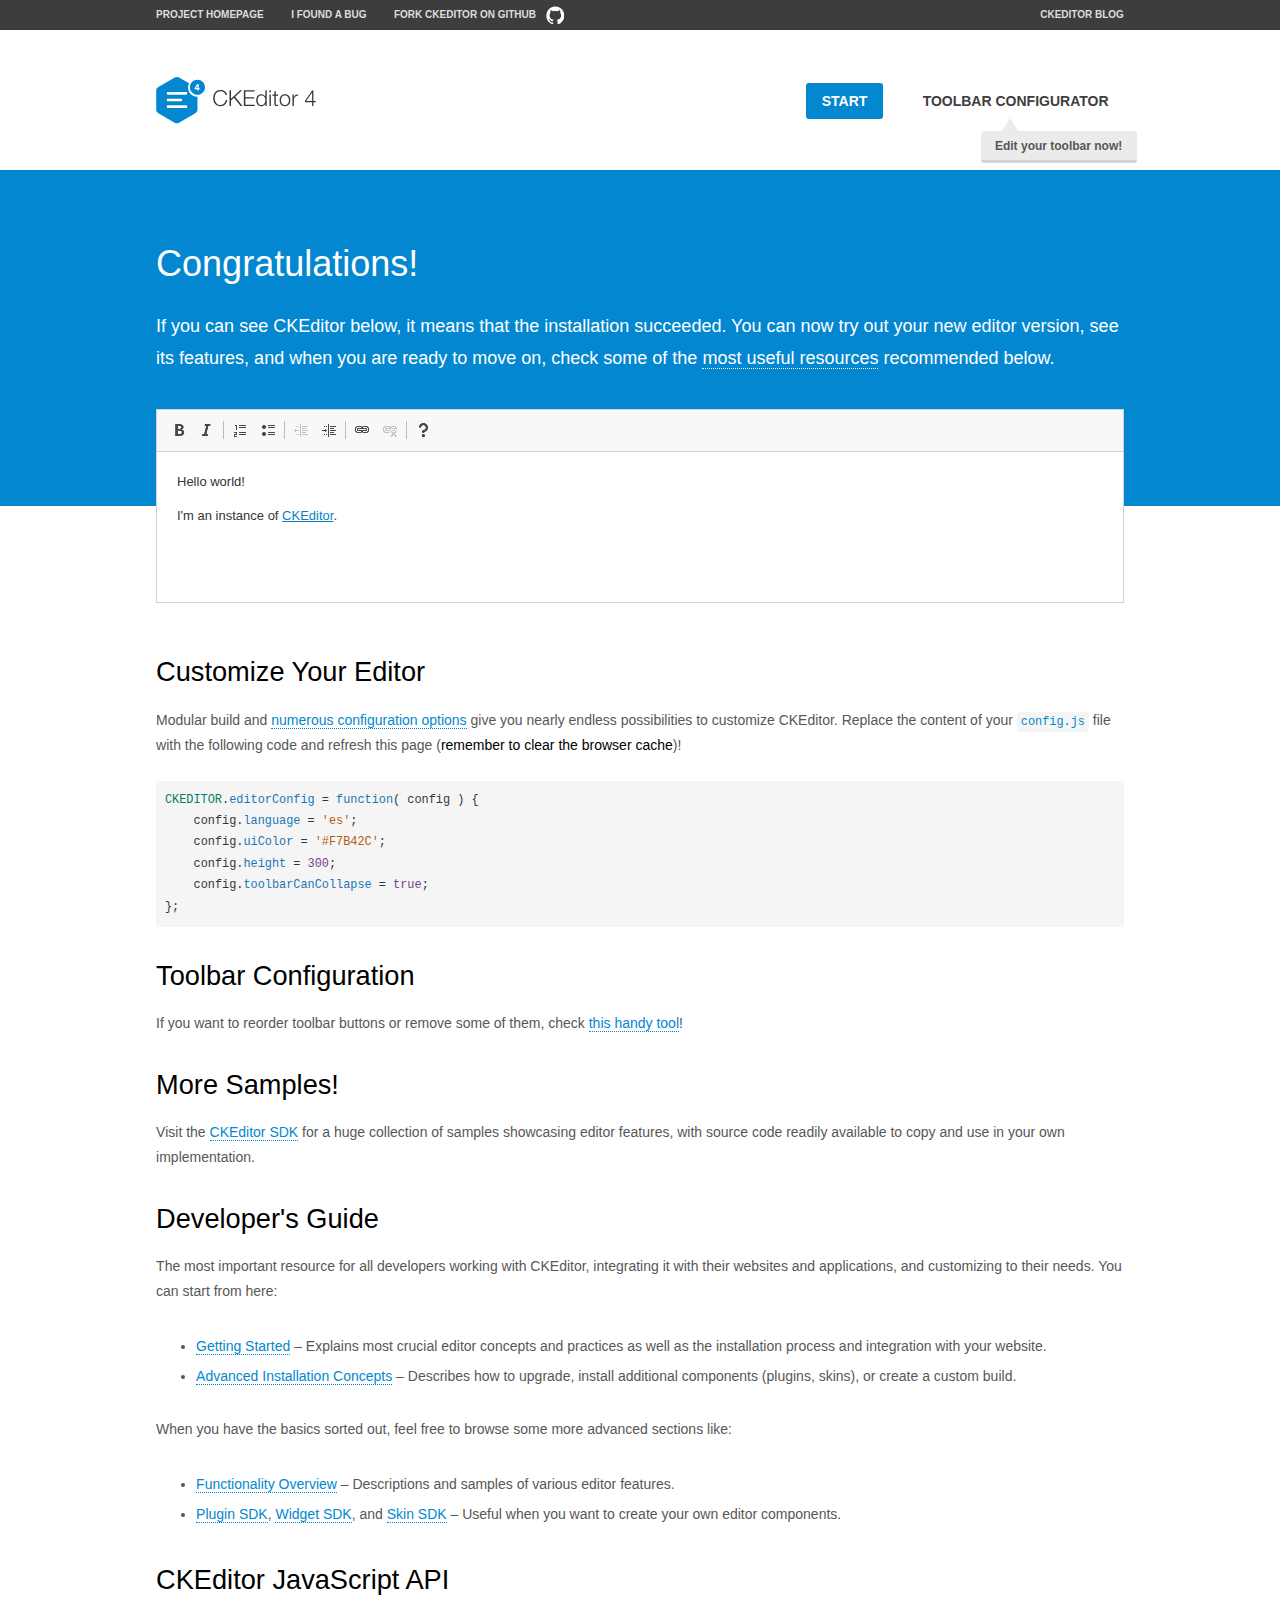
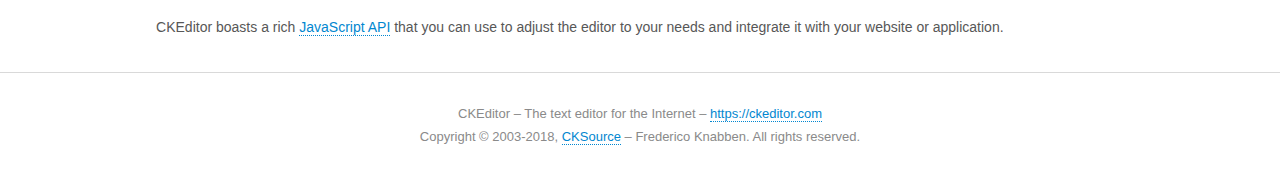
<file: max/js/ckeditor/samples/index.html>
<!DOCTYPE html>
<!--
Copyright (c) 2003-2018, CKSource - Frederico Knabben. All rights reserved.
For licensing, see LICENSE.md or https://ckeditor.com/legal/ckeditor-oss-license
-->
<html>
<head>
	<meta charset="utf-8">
	<title>CKEditor Sample</title>
	<script src="../ckeditor.js"></script>
	<script src="js/sample.js"></script>
	<link rel="stylesheet" href="css/samples.css">
	<link rel="stylesheet" href="toolbarconfigurator/lib/codemirror/neo.css">
</head>
<body id="main">

<nav class="navigation-a">
	<div class="grid-container">
		<ul class="navigation-a-left grid-width-70">
			<li><a href="https://ckeditor.com/ckeditor-4/">Project Homepage</a></li>
			<li><a href="https://github.com/ckeditor/ckeditor-dev/issues">I found a bug</a></li>
			<li><a href="http://github.com/ckeditor/ckeditor-dev" class="icon-pos-right icon-navigation-a-github">Fork CKEditor on GitHub</a></li>
		</ul>
		<ul class="navigation-a-right grid-width-30">
			<li><a href="https://ckeditor.com/blog/">CKEditor Blog</a></li>
		</ul>
	</div>
</nav>

<header class="header-a">
	<div class="grid-container">
		<h1 class="header-a-logo grid-width-30">
			<a href="index.html"><img src="img/logo.svg" onerror="this.src='img/logo.png'; this.onerror=null;" alt="CKEditor Sample"></a>
		</h1>

		<nav class="navigation-b grid-width-70">
			<ul>
				<li><a href="index.html" class="button-a button-a-background">Start</a></li>
				<li><a href="toolbarconfigurator/index.html" class="button-a">Toolbar configurator <span class="balloon-a balloon-a-nw">Edit your toolbar now!</span></a></li>
			</ul>
		</nav>
	</div>
</header>

<main>
	<div class="adjoined-top">
		<div class="grid-container">
			<div class="content grid-width-100">
				<h1>Congratulations!</h1>
				<p>
					If you can see CKEditor below, it means that the installation succeeded.
					You can now try out your new editor version, see its features, and when you are ready to move on, check some of the <a href="#sample-customize">most useful resources</a> recommended below.
				</p>
			</div>
		</div>
	</div>
	<div class="adjoined-bottom">
		<div class="grid-container">
			<div class="grid-width-100">
				<div id="editor">
					<h1>Hello world!</h1>
					<p>I'm an instance of <a href="https://ckeditor.com">CKEditor</a>.</p>
				</div>
			</div>
		</div>
	</div>

	<div class="grid-container">
		<div class="content grid-width-100">
			<section id="sample-customize">
				<h2>Customize Your Editor</h2>
				<p>Modular build and <a href="https://docs.ckeditor.com/ckeditor4/docs/#!/guide/dev_configuration">numerous configuration options</a> give you nearly endless possibilities to customize CKEditor. Replace the content of your <code><a href="../config.js">config.js</a></code> file with the following code and refresh this page (<strong>remember to clear the browser cache</strong>)!</p>
		<pre class="cm-s-neo CodeMirror"><code><span style="padding-right: 0.1px;"><span class="cm-variable">CKEDITOR</span>.<span class="cm-property">editorConfig</span> <span class="cm-operator">=</span> <span class="cm-keyword">function</span>( <span class="cm-def">config</span> ) {</span>
<span style="padding-right: 0.1px;"><span class="cm-tab">	</span><span class="cm-variable-2">config</span>.<span class="cm-property">language</span> <span class="cm-operator">=</span> <span class="cm-string">'es'</span>;</span>
<span style="padding-right: 0.1px;"><span class="cm-tab">	</span><span class="cm-variable-2">config</span>.<span class="cm-property">uiColor</span> <span class="cm-operator">=</span> <span class="cm-string">'#F7B42C'</span>;</span>
<span style="padding-right: 0.1px;"><span class="cm-tab">	</span><span class="cm-variable-2">config</span>.<span class="cm-property">height</span> <span class="cm-operator">=</span> <span class="cm-number">300</span>;</span>
<span style="padding-right: 0.1px;"><span class="cm-tab">	</span><span class="cm-variable-2">config</span>.<span class="cm-property">toolbarCanCollapse</span> <span class="cm-operator">=</span> <span class="cm-atom">true</span>;</span>
<span style="padding-right: 0.1px;">};</span></code></pre>
			</section>

			<section>
				<h2>Toolbar Configuration</h2>
				<p>If you want to reorder toolbar buttons or remove some of them, check <a href="toolbarconfigurator/index.html">this handy tool</a>!</p>
			</section>

			<section>
				<h2>More Samples!</h2>
				<p>Visit the <a href="https://sdk.ckeditor.com">CKEditor SDK</a> for a huge collection of samples showcasing editor features, with source code readily available to copy and use in your own implementation.</p>
			</section>

			<section>
				<h2>Developer's Guide</h2>
				<p>The most important resource for all developers working with CKEditor, integrating it with their websites and applications, and customizing to their needs. You can start from here:</p>
				<ul>
					<li><a href="https://docs.ckeditor.com/ckeditor4/docs/#!/guide/dev_installation">Getting Started</a> &ndash; Explains most crucial editor concepts and practices as well as the installation process and integration with your website.</li>
					<li><a href="https://docs.ckeditor.com/ckeditor4/docs/#!/guide/dev_advanced_installation">Advanced Installation Concepts</a> &ndash; Describes how to upgrade, install additional components (plugins, skins), or create a custom build.</li>
				</ul>
					<p>When you have the basics sorted out, feel free to browse some more advanced sections like:</p>
				<ul>
					<li><a href="https://docs.ckeditor.com/ckeditor4/docs/#!/guide/dev_features">Functionality Overview</a> &ndash; Descriptions and samples of various editor features.</li>
					<li><a href="https://docs.ckeditor.com/ckeditor4/docs/#!/guide/plugin_sdk_intro">Plugin SDK</a>, <a href="https://docs.ckeditor.com/ckeditor4/docs/#!/guide/widget_sdk_intro">Widget SDK</a>, and <a href="https://docs.ckeditor.com/ckeditor4/docs/#!/guide/skin_sdk_intro">Skin SDK</a> &ndash; Useful when you want to create your own editor components.</li>
				</ul>
			</section>

			<section>
				<h2>CKEditor JavaScript API</h2>
				<p>CKEditor boasts a rich <a href="https://docs.ckeditor.com/ckeditor4/docs/#!/api">JavaScript API</a> that you can use to adjust the editor to your needs and integrate it with your website or application.</p>
			</section>
		</div>
	</div>
</main>

<footer class="footer-a grid-container">
	<div class="grid-container">
		<p class="grid-width-100">
			CKEditor &ndash; The text editor for the Internet &ndash; <a class="samples" href="https://ckeditor.com/">https://ckeditor.com</a>
		</p>
		<p class="grid-width-100" id="copy">
			Copyright &copy; 2003-2018, <a class="samples" href="https://cksource.com/">CKSource</a> &ndash; Frederico Knabben. All rights reserved.
		</p>
	</div>
</footer>
<script>
	initSample();
</script>

</body>
</html>
</file>
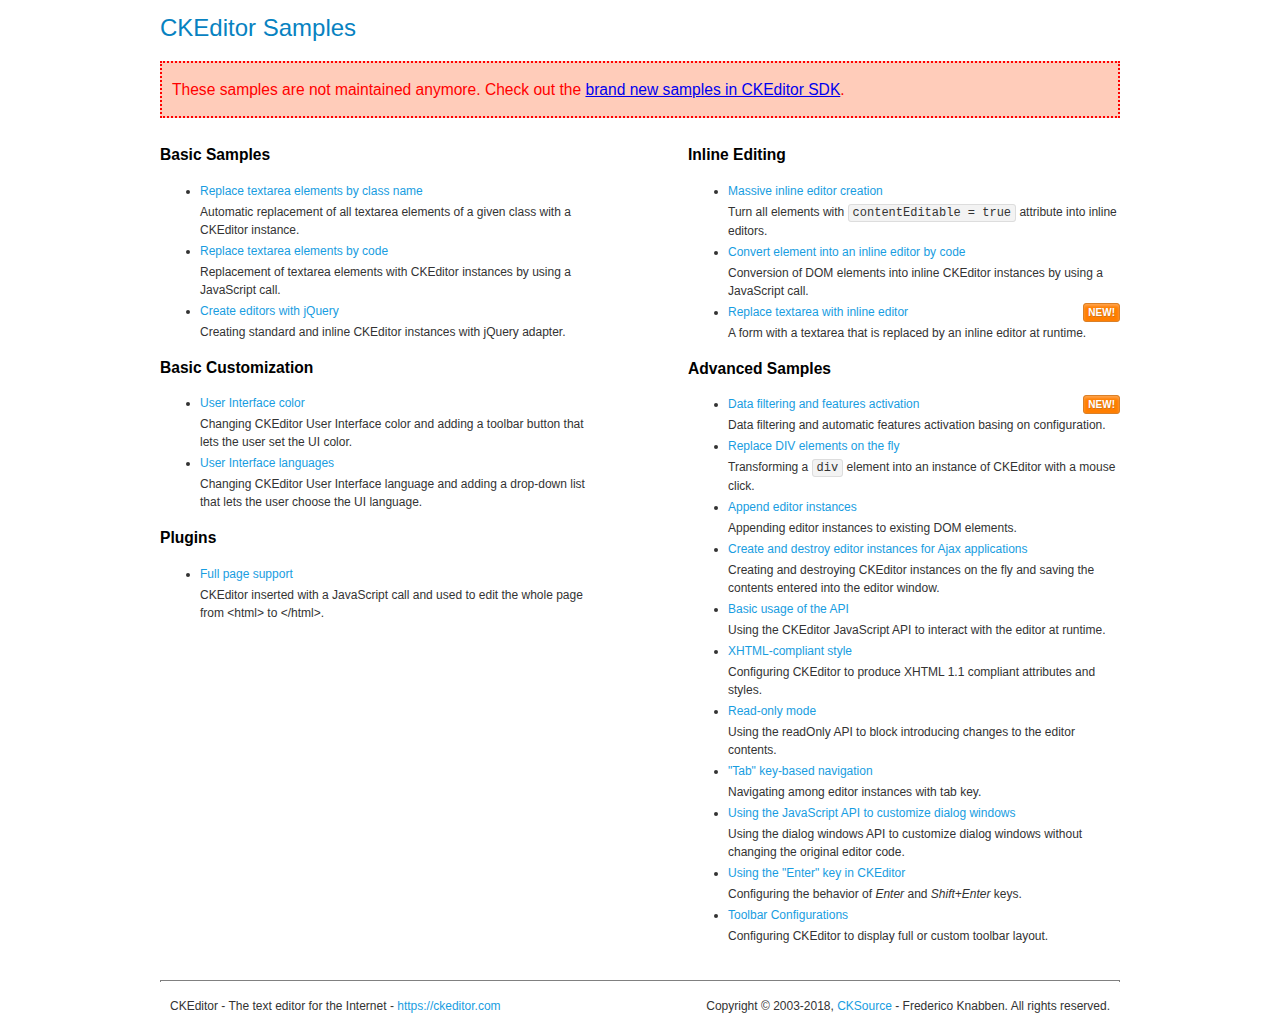
<file: max/js/ckeditor/samples/old/index.html>
<!DOCTYPE html>
<!--
Copyright (c) 2003-2018, CKSource - Frederico Knabben. All rights reserved.
For licensing, see LICENSE.md or https://ckeditor.com/legal/ckeditor-oss-license
-->
<html>
<head>
	<meta charset="utf-8">
	<title>CKEditor Samples</title>
	<link rel="stylesheet" href="sample.css">
</head>
<body>
	<h1 class="samples">
		CKEditor Samples
	</h1>
	<div class="warning deprecated">
		These samples are not maintained anymore. Check out the <a href="https://sdk.ckeditor.com/">brand new samples in CKEditor SDK</a>.
	</div>
	<div class="twoColumns">
		<div class="twoColumnsLeft">
			<h2 class="samples">
				Basic Samples
			</h2>
			<dl class="samples">
				<dt><a class="samples" href="replacebyclass.html">Replace textarea elements by class name</a></dt>
				<dd>Automatic replacement of all textarea elements of a given class with a CKEditor instance.</dd>

				<dt><a class="samples" href="replacebycode.html">Replace textarea elements by code</a></dt>
				<dd>Replacement of textarea elements with CKEditor instances by using a JavaScript call.</dd>

				<dt><a class="samples" href="jquery.html">Create editors with jQuery</a></dt>
				<dd>Creating standard and inline CKEditor instances with jQuery adapter.</dd>
			</dl>

			<h2 class="samples">
				Basic Customization
			</h2>
			<dl class="samples">
				<dt><a class="samples" href="uicolor.html">User Interface color</a></dt>
				<dd>Changing CKEditor User Interface color and adding a toolbar button that lets the user set the UI color.</dd>

				<dt><a class="samples" href="uilanguages.html">User Interface languages</a></dt>
				<dd>Changing CKEditor User Interface language and adding a drop-down list that lets the user choose the UI language.</dd>
			</dl>


			<h2 class="samples">Plugins</h2>
<dl class="samples">
<dt><a class="samples" href="wysiwygarea/fullpage.html">Full page support</a></dt>
<dd>CKEditor inserted with a JavaScript call and used to edit the whole page from &lt;html&gt; to &lt;/html&gt;.</dd>
</dl>
		</div>
		<div class="twoColumnsRight">
			<h2 class="samples">
				Inline Editing
			</h2>
			<dl class="samples">
				<dt><a class="samples" href="inlineall.html">Massive inline editor creation</a></dt>
				<dd>Turn all elements with <code>contentEditable = true</code> attribute into inline editors.</dd>

				<dt><a class="samples" href="inlinebycode.html">Convert element into an inline editor by code</a></dt>
				<dd>Conversion of DOM elements into inline CKEditor instances by using a JavaScript call.</dd>

				<dt><a class="samples" href="inlinetextarea.html">Replace textarea with inline editor</a> <span class="new">New!</span></dt>
				<dd>A form with a textarea that is replaced by an inline editor at runtime.</dd>

				
			</dl>

			<h2 class="samples">
				Advanced Samples
			</h2>
			<dl class="samples">
				<dt><a class="samples" href="datafiltering.html">Data filtering and features activation</a> <span class="new">New!</span></dt>
				<dd>Data filtering and automatic features activation basing on configuration.</dd>

				<dt><a class="samples" href="divreplace.html">Replace DIV elements on the fly</a></dt>
				<dd>Transforming a <code>div</code> element into an instance of CKEditor with a mouse click.</dd>

				<dt><a class="samples" href="appendto.html">Append editor instances</a></dt>
				<dd>Appending editor instances to existing DOM elements.</dd>

				<dt><a class="samples" href="ajax.html">Create and destroy editor instances for Ajax applications</a></dt>
				<dd>Creating and destroying CKEditor instances on the fly and saving the contents entered into the editor window.</dd>

				<dt><a class="samples" href="api.html">Basic usage of the API</a></dt>
				<dd>Using the CKEditor JavaScript API to interact with the editor at runtime.</dd>

				<dt><a class="samples" href="xhtmlstyle.html">XHTML-compliant style</a></dt>
				<dd>Configuring CKEditor to produce XHTML 1.1 compliant attributes and styles.</dd>

				<dt><a class="samples" href="readonly.html">Read-only mode</a></dt>
				<dd>Using the readOnly API to block introducing changes to the editor contents.</dd>

				<dt><a class="samples" href="tabindex.html">"Tab" key-based navigation</a></dt>
				<dd>Navigating among editor instances with tab key.</dd>


				
<dt><a class="samples" href="dialog/dialog.html">Using the JavaScript API to customize dialog windows</a></dt>
<dd>Using the dialog windows API to customize dialog windows without changing the original editor code.</dd>

<dt><a class="samples" href="enterkey/enterkey.html">Using the &quot;Enter&quot; key in CKEditor</a></dt>
<dd>Configuring the behavior of <em>Enter</em> and <em>Shift+Enter</em> keys.</dd>

<dt><a class="samples" href="toolbar/toolbar.html">Toolbar Configurations</a></dt>
<dd>Configuring CKEditor to display full or custom toolbar layout.</dd>

			</dl>
		</div>
	</div>
	<div id="footer">
		<hr>
		<p>
			CKEditor - The text editor for the Internet - <a class="samples" href="https://ckeditor.com/">https://ckeditor.com</a>
		</p>
		<p id="copy">
			Copyright &copy; 2003-2018, <a class="samples" href="https://cksource.com/">CKSource</a> - Frederico Knabben. All rights reserved.
		</p>
	</div>
</body>
</html>
</file>
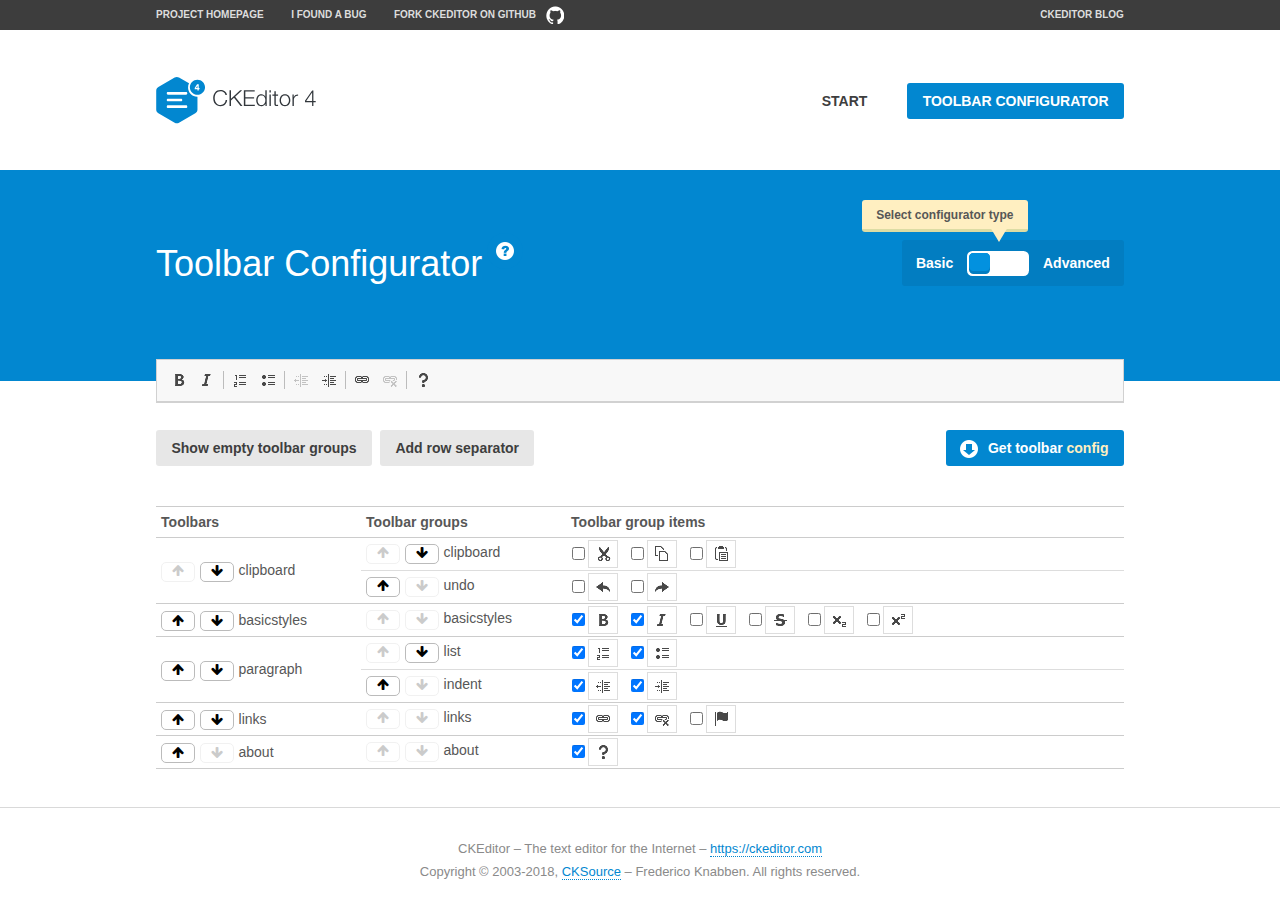
<file: max/js/ckeditor/samples/toolbarconfigurator/index.html>
<!DOCTYPE html>
<!--
Copyright (c) 2003-2018, CKSource - Frederico Knabben. All rights reserved.
For licensing, see LICENSE.md or https://ckeditor.com/legal/ckeditor-oss-license
-->
<!--[if IE 8]><html class="ie8"><![endif]-->
<!--[if gt IE 8]><html><![endif]-->
<!--[if !IE]><!--><html><!--<![endif]-->
<head>
	<meta charset="utf-8">
	<title>Toolbar Configurator</title>
	<script src="../../ckeditor.js"></script>
	<script>
		if ( CKEDITOR.env.ie && CKEDITOR.env.version < 9 )
			CKEDITOR.tools.enableHtml5Elements( document );
	</script>
	<link rel="stylesheet" href="lib/codemirror/codemirror.css">
	<link rel="stylesheet" href="lib/codemirror/show-hint.css">
	<link rel="stylesheet" href="lib/codemirror/neo.css">
	<link rel="stylesheet" href="css/fontello.css">
	<link rel="stylesheet" href="../css/samples.css">
</head>
<body id="toolbar">

<nav class="navigation-a">
	<div class="grid-container">
		<ul class="navigation-a-left grid-width-70">
			<li><a href="https://ckeditor.com/ckeditor-4/">Project Homepage</a></li>
			<li><a href="https://github.com/ckeditor/ckeditor-dev/issues">I found a bug</a></li>
			<li><a href="http://github.com/ckeditor/ckeditor-dev" class="icon-pos-right icon-navigation-a-github">Fork CKEditor on GitHub</a></li>
		</ul>
		<ul class="navigation-a-right grid-width-30">
			<li><a href="https://ckeditor.com/blog/">CKEditor Blog</a></li>
		</ul>
	</div>
</nav>

<header class="header-a">
	<div class="grid-container">
		<h1 class="header-a-logo grid-width-30">
			<a href="../index.html"><img src="../img/logo.svg" onerror="this.src='../img/logo.png'; this.onerror=null;" alt="CKEditor Logo"></a>
		</h1>
		<nav class="navigation-b grid-width-70">
			<ul>
				<li><a href="../index.html"  class="button-a">Start</a></li>
				<li><a href="index.html"  class="button-a button-a-background">Toolbar configurator</a></li>
			</ul>
		</nav>
	</div>
</header>

<main>
	<div class="adjoined-top">
		<div class="grid-container">
			<div class="content grid-width-100">
				<div class="grid-container-nested">
					<h1 class="grid-width-60">
						Toolbar Configurator
						<a href="#help-content" type="button" title="Configurator help" id="help" class="button-a button-a-background button-a-no-text icon-pos-left icon-question-mark">Help</a>
					</h1>

					<div class="grid-width-40 grid-switch-magic">
						<div class="switch">
							<span class="balloon-a balloon-a-se">Select configurator type</span>
							<input type="radio" name="radio" data-num="1" id="radio-basic" />
							<input type="radio" name="radio" data-num="2" id="radio-advanced" />
							<label data-for="1" for="radio-basic">Basic</label>
							<span class="switch-inner">
								<span class="handler"></span>
							</span>
							<label data-for="2" for="radio-advanced">Advanced</label>
						</div>
					</div>
				</div>
			</div>
		</div>
	</div>
	<div class="adjoined-bottom">
		<div class="grid-container">
			<div class="grid-width-100">
				<div class="editors-container">
					<div id="editor-basic"></div>
					<div id="editor-advanced"></div>
				</div>
			</div>
		</div>
	</div>

	<div class="grid-container configurator">
		<div class="content grid-width-100">
			<div class="configurator">
				<div>
					<div id="toolbarModifierWrapper"></div>
				</div>
			</div>
		</div>
	</div>

	<div id="help-content">
		<div class="grid-container">
			<div class="grid-width-100">
				<h2>What Am I Doing Here?</h2>

				<div class="grid-container grid-container-nested">
					<div class="basic">
						<div class="grid-width-50">
							<p>Arrange <a href="https://docs.ckeditor.com/ckeditor4/docs/#!/api/CKEDITOR.config-cfg-toolbarGroups">toolbar groups</a>, toggle <a href="https://docs.ckeditor.com/ckeditor4/docs/#!/api/CKEDITOR.config-cfg-removeButtons">button visibility</a> according to your needs and get your toolbar configuration.</p>
							<p>You can replace the content of the <a href="../../config.js"><code>config.js</code></a> file with the generated configuration. If you already set some configuration options you will need to merge both configurations.</p>
						</div>
						<div class="grid-width-50">
							<p>Read more about different ways of <a href="https://docs.ckeditor.com/ckeditor4/docs/#!/guide/dev_configuration">setting configuration</a> and do not forget about <strong>clearing browser cache</strong>.</p>
							<p>Arranging toolbar groups is the recommended way of configuring the toolbar, but if you need more freedom you can use the <a href="#advanced">advanced configurator</a>.</p>
						</div>
					</div>
					<div class="advanced" style="display: none;">
						<div class="grid-width-50">
							<p>With this code editor you can edit your <a href="https://docs.ckeditor.com/ckeditor4/docs/#!/api/CKEDITOR.config-cfg-toolbar">toolbar configuration</a> live.</p>
							<p>You can replace the content of the <a href="../../config.js"><code>config.js</code></a> file with the generated configuration. If you already set some configuration options you will need to merge both configurations.</p>
						</div>
						<div class="grid-width-50">
							<p>Read more about different ways of <a href="https://docs.ckeditor.com/ckeditor4/docs/#!/guide/dev_configuration">setting configuration</a> and do not forget about <strong>clearing browser cache</strong>.</p>
						</div>
					</div>
				</div>

				<p class="grid-container grid-container-nested">
					<button type="button" class="help-content-close grid-width-100 button-a button-a-background">Got it. Let's play!</button>
				</p>
			</div>
		</div>
	</div>
</main>

<footer class="footer-a grid-container">
	<p class="grid-width-100">
		CKEditor &ndash; The text editor for the Internet &ndash; <a class="samples" href="https://ckeditor.com/">https://ckeditor.com</a>
	</p>
	<p class="grid-width-100" id="copy">
		Copyright &copy; 2003-2018, <a class="samples" href="https://cksource.com/">CKSource</a> &ndash; Frederico Knabben. All rights reserved.
	</p>
</footer>

<script src="lib/codemirror/codemirror.js"></script>
<script src="lib/codemirror/javascript.js"></script>
<script src="lib/codemirror/show-hint.js"></script>

<script src="js/fulltoolbareditor.js"></script>
<script src="js/abstracttoolbarmodifier.js"></script>
<script src="js/toolbarmodifier.js"></script>
<script src="js/toolbartextmodifier.js"></script>
<script src="../js/sf.js"></script>

<script>
	( function() {
		'use strict';

		var mode = ( window.location.hash.substr( 1 ) === 'advanced' ) ? 'advanced' : 'basic',
			configuratorSection = CKEDITOR.document.findOne( 'main > .grid-container.configurator' ),
			basicInstruction = CKEDITOR.document.findOne( '#help-content .basic' ),
			advancedInstruction = CKEDITOR.document.findOne( '#help-content .advanced' ),

			// Configurator mode switcher.
			modeSwitchBasic = CKEDITOR.document.getById( 'radio-basic' ),
			modeSwitchAdvanced = CKEDITOR.document.getById( 'radio-advanced' );

		// Initial setup
		function updateSwitcher() {
			if ( mode === 'advanced' ) {
				modeSwitchAdvanced.$.checked = true;
			} else {
				modeSwitchBasic.$.checked = true;
			}
		}

		updateSwitcher();

		CKEDITOR.document.getWindow().on( 'hashchange', function( e ) {
			var hash = window.location.hash.substr( 1 );
			if ( !( hash === 'advanced' || hash === 'basic' ) ) {
				return;
			}
			mode = hash;
			onToolbarsDone( mode );
		} );

		CKEDITOR.document.getWindow().on( 'resize', function() {
			updateToolbar( ( mode === 'basic' ? toolbarModifier : toolbarTextModifier )[ 'editorInstance' ] );
		} );

		function onRefresh( modifier ) {
			modifier = modifier || this;

			if ( mode === 'basic' && modifier instanceof ToolbarConfigurator.ToolbarTextModifier ) {
				return;
			}

			// CodeMirror container becomes visible, so we need to refresh and to avoid rendering problems.
			if ( mode === 'advanced' && modifier instanceof ToolbarConfigurator.ToolbarTextModifier ) {
				modifier.codeContainer.refresh();
			}

			updateToolbar( modifier.editorInstance );
		}

		function updateToolbar( editor ) {
			var editorContainer = editor.container;

			// Not always editor is loaded.
			if ( !editorContainer ) {
				return;
			}

			var displayStyle = editorContainer.getStyle( 'display' );

			editorContainer.setStyle( 'display', 'block' );

			var newHeight = editorContainer.getSize( 'height' );

			var newMarginTop = parseInt( editorContainer.getComputedStyle( 'margin-top' ), 10 );
			newMarginTop = ( isNaN( newMarginTop ) ? 0 : Number( newMarginTop ) );

			var newMarginBottom = parseInt( editorContainer.getComputedStyle( 'margin-bottom' ), 10 );
			newMarginBottom = ( isNaN( newMarginBottom ) ? 0 : Number( newMarginBottom ) );

			var result = newHeight + newMarginTop + newMarginBottom;

			editorContainer.setStyle( 'display', displayStyle );

			editor.container.getAscendant( 'div' ).setStyle( 'height', result + 'px' );
		}

		var toolbarModifier = new ToolbarConfigurator.ToolbarModifier( 'editor-basic' );

		var done = 0;
		toolbarModifier.init( onToolbarInit );
		toolbarModifier.onRefresh = onRefresh;

		CKEDITOR.document.getById( 'toolbarModifierWrapper' ).append( toolbarModifier.mainContainer );

		var toolbarTextModifier = new ToolbarConfigurator.ToolbarTextModifier( 'editor-advanced' );
		toolbarTextModifier.init( onToolbarInit );
		toolbarTextModifier.onRefresh = onRefresh;

		function onToolbarInit() {
			if ( ++done === 2 ) {
				onToolbarsDone();

				positionSticky.watch( CKEDITOR.document.findOne( '.toolbar' ), function() {
					return mode === 'advanced';
				} );
			}
		}

		function onToolbarsDone() {
			if ( mode === 'basic' ) {
				toggleModeBasic( false );
			} else {
				toggleModeAdvanced( false );
			}

			updateSwitcher();

			setTimeout( function() {
				CKEDITOR.document.findOne( '.editors-container' ).addClass( 'active' );
				CKEDITOR.document.findOne( '#toolbarModifierWrapper' ).addClass( 'active' );
			}, 200 );
		}

		CKEDITOR.document.getById( 'toolbarModifierWrapper' ).append( toolbarTextModifier.mainContainer );

		function toogleModeSwitch( onElement, offElement, onModifier, offModifier ) {
			onElement.addClass( 'fancy-button-active' );
			offElement.removeClass( 'fancy-button-active' );

			onModifier.showUI();
			offModifier.hideUI();
		}

		function toggleModeBasic( callOnRefresh ) {
			callOnRefresh = ( callOnRefresh !== false );
			mode = 'basic';
			window.location.hash = '#basic';
			toogleModeSwitch( modeSwitchBasic, modeSwitchAdvanced, toolbarModifier, toolbarTextModifier );

			configuratorSection.removeClass( 'freed-width' );
			basicInstruction.show();
			advancedInstruction.hide();

			callOnRefresh && onRefresh( toolbarModifier );
		}

		function toggleModeAdvanced( callOnRefresh ) {
			callOnRefresh = ( callOnRefresh !== false );
			mode = 'advanced';
			window.location.hash = '#advanced';
			toogleModeSwitch( modeSwitchAdvanced, modeSwitchBasic, toolbarTextModifier, toolbarModifier );

			configuratorSection.addClass( 'freed-width' );
			advancedInstruction.show();
			basicInstruction.hide();

			callOnRefresh && onRefresh( toolbarTextModifier );
		}

		modeSwitchBasic.on( 'click', toggleModeBasic );
		modeSwitchAdvanced.on( 'click', toggleModeAdvanced );

		//
		// Position:sticky for the toolbar.
		//

		// Will make elements behave like they were styled with position:sticky.
		var positionSticky = {
			// Store object: {
			// 		element: CKEDITOR.dom.element, // Element which will float.
			// 		placeholder: CKEDITOR.dom.element, // Placeholder which is place to prevent page bounce.
			// 		isFixed: boolean // Whether element float now.
			// }
			watched: [],

			active: [],

			staticContainer: null,

			init: function() {
				var element = CKEDITOR.dom.element.createFromHtml(
					'<div class="staticContainer">' +
						'<div class="grid-container" >' +
							'<div class="grid-width-100">' +
								'<div class="inner"></div>' +
							'</div>' +
						'</div>' +
					'</div>' );

				this.staticContainer = element.findOne( '.inner' );

				CKEDITOR.document.getBody().append( element );
			},

			watch: function( element, preventFunc ) {
				this.watched.push( {
					element: element,
					placeholder: new CKEDITOR.dom.element( 'div' ),
					isFixed: false,
					preventFunc: preventFunc
				} );
			},

			checkAll: function() {
				for ( var i = 0; i < this.watched.length; i++ ) {
					this.check( this.watched[ i ] );
				}
			},

			check: function( element ) {
				var isFixed = element.isFixed;
				var shouldBeFixed = this.shouldBeFixed( element );

				// Nothing to be done.
				if ( isFixed === shouldBeFixed ) {
					return;
				}

				var placeholder = element.placeholder;

				if ( isFixed ) {
					// Unfixing.

					element.element.insertBefore( placeholder );
					placeholder.remove();

					element.element.removeStyle( 'margin' );

					this.active.splice( CKEDITOR.tools.indexOf( this.active, element ), 1 );

				} else {
					// Fixing.
					placeholder.setStyle( 'width', element.element.getSize( 'width' ) + 'px' );
					placeholder.setStyle( 'height', element.element.getSize( 'height' ) + 'px' );
					placeholder.setStyle( 'margin-bottom', element.element.getComputedStyle( 'margin-bottom' ) );
					placeholder.setStyle( 'display', element.element.getComputedStyle( 'display' ) );
					placeholder.insertAfter( element.element );

					this.staticContainer.append( element.element );

					this.active.push( element );
				}

				element.isFixed = !element.isFixed;
			},

			shouldBeFixed: function( element ) {
				if ( element.preventFunc && element.preventFunc() ) {
					return false;
				}

				// If element is already fixed we are checking it's placeholder.
				var related = ( element.isFixed ? element.placeholder : element.element ),
					clientRect = related.$.getBoundingClientRect(),
					staticHeight = this.staticContainer.getSize('height' ),
					elemHeight = element.element.getSize( 'height' );

				if ( element.isFixed ) {
					return ( clientRect.top + elemHeight < staticHeight );
				} else {
					return ( clientRect.top < staticHeight );
				}
			}
		};

		positionSticky.init();

		CKEDITOR.document.getWindow().on( 'scroll',
			new CKEDITOR.tools.eventsBuffer( 100, positionSticky.checkAll, positionSticky ).input
		);

		// Make the toolbar sticky.
		positionSticky.watch( CKEDITOR.document.findOne( '.editors-container' ) );

		// Help button and help-content.
		( function() {
			var helpButton = CKEDITOR.document.getById( 'help' ),
				helpContent = CKEDITOR.document.getById( 'help-content' );

			// Don't show help button on IE8 because it's unsupported by Pico Modal.
			if ( CKEDITOR.env.ie && CKEDITOR.env.version == 8 ) {
				helpButton.hide();
			} else {
				// Display help modal when the button is clicked.
				helpButton.on( 'click', function( evt ) {
					SF.modal( {
						// Clone modal content from DOM.
						content: helpContent.getHtml(),

						afterCreate: function( modal ) {
							// Enable modal content button to close the modal.
							new CKEDITOR.dom.element( modal.modalElem() ).findOne( '.help-content-close' ).once( 'click', modal.close );
						}
					} ).show();
				} );
			}
		} )();
	} )();
</script>
</body>
</html>
</file>
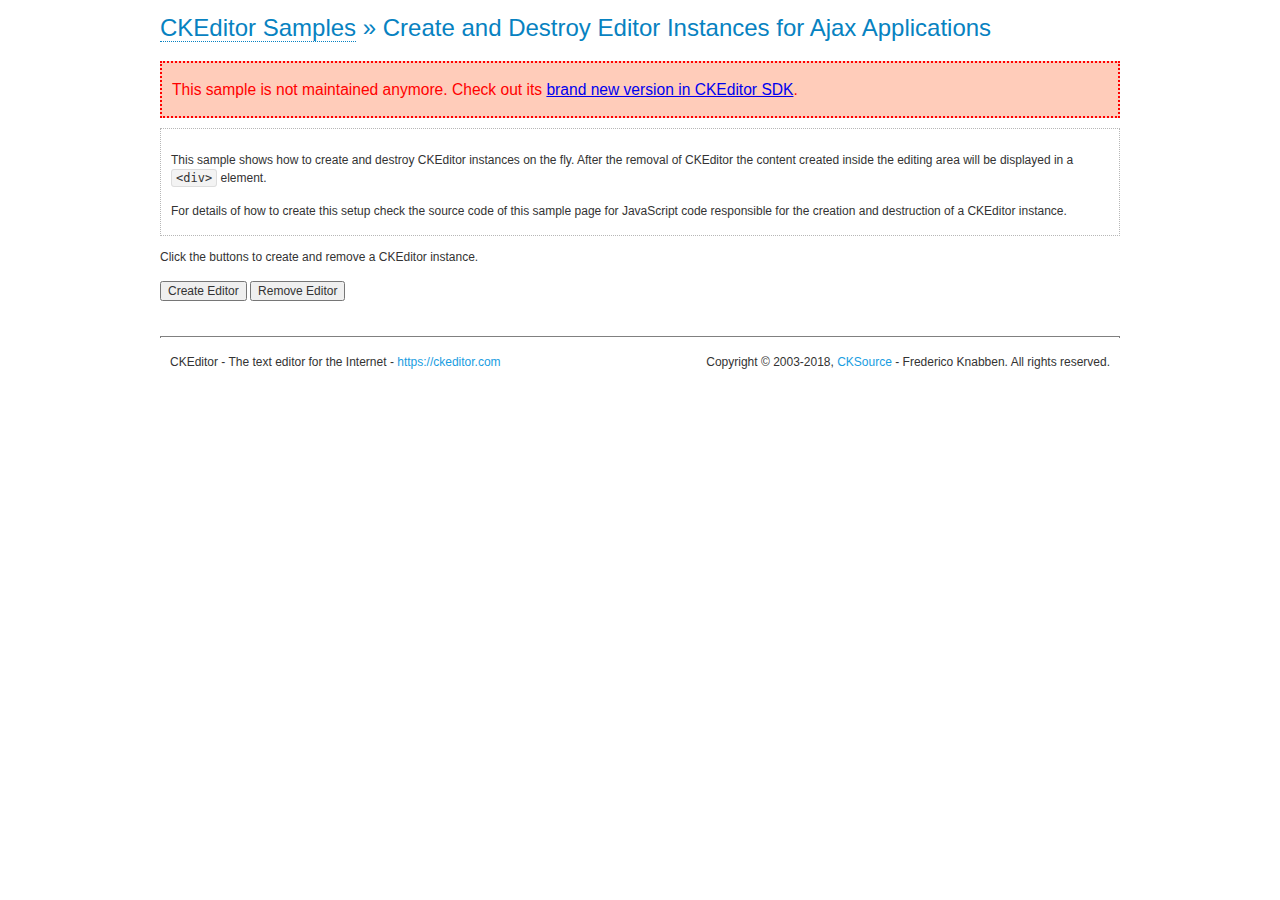
<file: max/js/ckeditor/samples/old/ajax.html>
<!DOCTYPE html>
<!--
Copyright (c) 2003-2018, CKSource - Frederico Knabben. All rights reserved.
For licensing, see LICENSE.md or https://ckeditor.com/legal/ckeditor-oss-license
-->
<html>
<head>
	<meta charset="utf-8">
	<title>Ajax &mdash; CKEditor Sample</title>
	<script src="../../ckeditor.js"></script>
	<link rel="stylesheet" href="sample.css">
	<script>

		var editor, html = '';

		function createEditor() {
			if ( editor )
				return;

			// Create a new editor inside the <div id="editor">, setting its value to html
			var config = {};
			editor = CKEDITOR.appendTo( 'editor', config, html );
		}

		function removeEditor() {
			if ( !editor )
				return;

			// Retrieve the editor contents. In an Ajax application, this data would be
			// sent to the server or used in any other way.
			document.getElementById( 'editorcontents' ).innerHTML = html = editor.getData();
			document.getElementById( 'contents' ).style.display = '';

			// Destroy the editor.
			editor.destroy();
			editor = null;
		}

	</script>
</head>
<body>
	<h1 class="samples">
		<a href="index.html">CKEditor Samples</a> &raquo; Create and Destroy Editor Instances for Ajax Applications
	</h1>
	<div class="warning deprecated">
		This sample is not maintained anymore. Check out its <a href="https://sdk.ckeditor.com/samples/saveajax.html">brand new version in CKEditor SDK</a>.
	</div>
	<div class="description">
		<p>
			This sample shows how to create and destroy CKEditor instances on the fly. After the removal of CKEditor the content created inside the editing
			area will be displayed in a <code>&lt;div&gt;</code> element.
		</p>
		<p>
			For details of how to create this setup check the source code of this sample page
			for JavaScript code responsible for the creation and destruction of a CKEditor instance.
		</p>
	</div>
	<p>Click the buttons to create and remove a CKEditor instance.</p>
	<p>
		<input onclick="createEditor();" type="button" value="Create Editor">
		<input onclick="removeEditor();" type="button" value="Remove Editor">
	</p>
	<!-- This div will hold the editor. -->
	<div id="editor">
	</div>
	<div id="contents" style="display: none">
		<p>
			Edited Contents:
		</p>
		<!-- This div will be used to display the editor contents. -->
		<div id="editorcontents">
		</div>
	</div>
	<div id="footer">
		<hr>
		<p>
			CKEditor - The text editor for the Internet - <a class="samples" href="https://ckeditor.com/">https://ckeditor.com</a>
		</p>
		<p id="copy">
			Copyright &copy; 2003-2018, <a class="samples" href="https://cksource.com/">CKSource</a> - Frederico
			Knabben. All rights reserved.
		</p>
	</div>
</body>
</html>
</file>
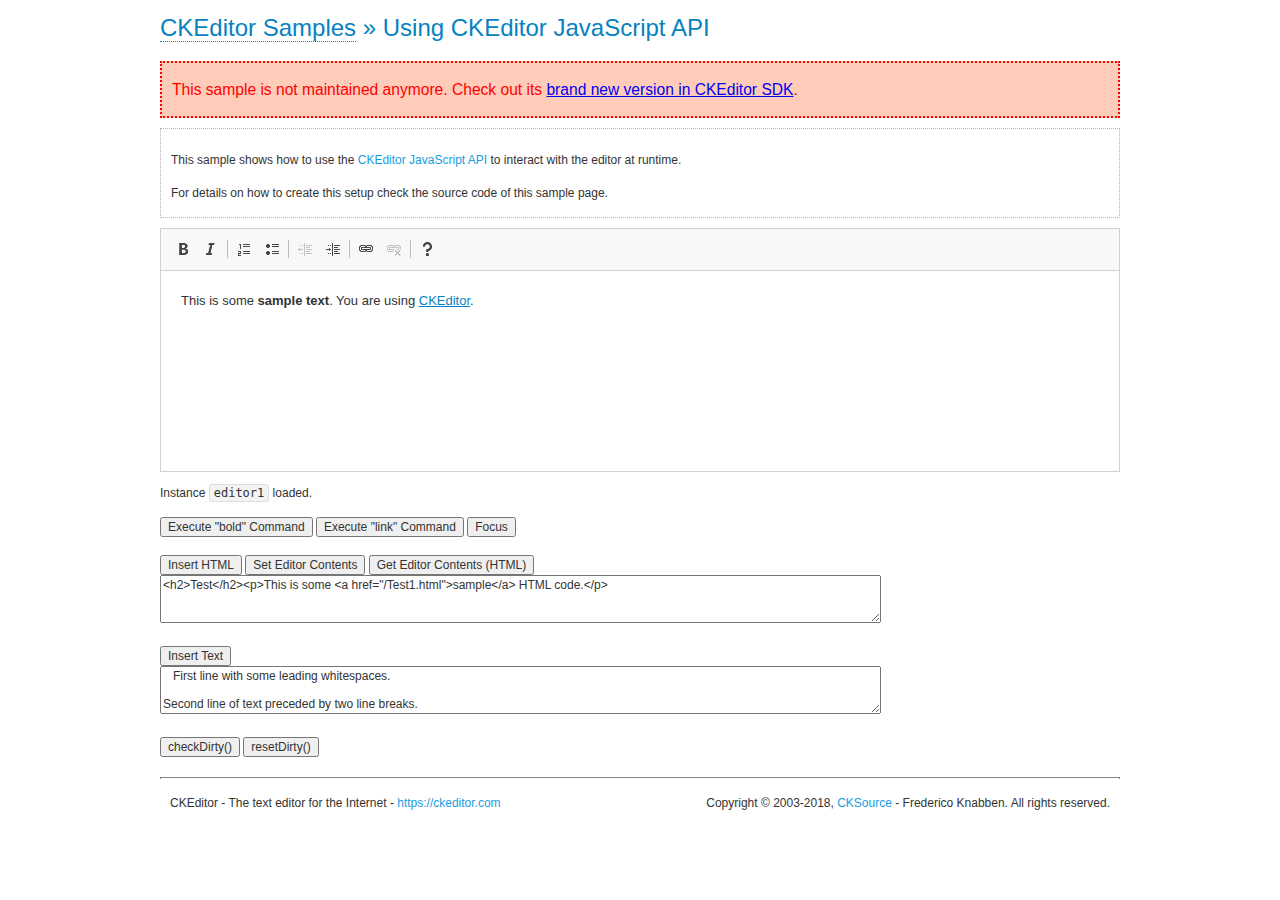
<file: max/js/ckeditor/samples/old/api.html>
<!DOCTYPE html>
<!--
Copyright (c) 2003-2018, CKSource - Frederico Knabben. All rights reserved.
For licensing, see LICENSE.md or https://ckeditor.com/legal/ckeditor-oss-license
-->
<html>
<head>
	<meta charset="utf-8">
	<title>API Usage &mdash; CKEditor Sample</title>
	<script src="../../ckeditor.js"></script>
	<link href="sample.css" rel="stylesheet">
	<script>

// The instanceReady event is fired, when an instance of CKEditor has finished
// its initialization.
CKEDITOR.on( 'instanceReady', function( ev ) {
	// Show the editor name and description in the browser status bar.
	document.getElementById( 'eMessage' ).innerHTML = 'Instance <code>' + ev.editor.name + '<\/code> loaded.';

	// Show this sample buttons.
	document.getElementById( 'eButtons' ).style.display = 'block';
});

function InsertHTML() {
	// Get the editor instance that we want to interact with.
	var editor = CKEDITOR.instances.editor1;
	var value = document.getElementById( 'htmlArea' ).value;

	// Check the active editing mode.
	if ( editor.mode == 'wysiwyg' )
	{
		// Insert HTML code.
		// https://docs.ckeditor.com/ckeditor4/docs/#!/api/CKEDITOR.editor-method-insertHtml
		editor.insertHtml( value );
	}
	else
		alert( 'You must be in WYSIWYG mode!' );
}

function InsertText() {
	// Get the editor instance that we want to interact with.
	var editor = CKEDITOR.instances.editor1;
	var value = document.getElementById( 'txtArea' ).value;

	// Check the active editing mode.
	if ( editor.mode == 'wysiwyg' )
	{
		// Insert as plain text.
		// https://docs.ckeditor.com/ckeditor4/docs/#!/api/CKEDITOR.editor-method-insertText
		editor.insertText( value );
	}
	else
		alert( 'You must be in WYSIWYG mode!' );
}

function SetContents() {
	// Get the editor instance that we want to interact with.
	var editor = CKEDITOR.instances.editor1;
	var value = document.getElementById( 'htmlArea' ).value;

	// Set editor contents (replace current contents).
	// https://docs.ckeditor.com/ckeditor4/docs/#!/api/CKEDITOR.editor-method-setData
	editor.setData( value );
}

function GetContents() {
	// Get the editor instance that you want to interact with.
	var editor = CKEDITOR.instances.editor1;

	// Get editor contents
	// https://docs.ckeditor.com/ckeditor4/docs/#!/api/CKEDITOR.editor-method-getData
	alert( editor.getData() );
}

function ExecuteCommand( commandName ) {
	// Get the editor instance that we want to interact with.
	var editor = CKEDITOR.instances.editor1;

	// Check the active editing mode.
	if ( editor.mode == 'wysiwyg' )
	{
		// Execute the command.
		// https://docs.ckeditor.com/ckeditor4/docs/#!/api/CKEDITOR.editor-method-execCommand
		editor.execCommand( commandName );
	}
	else
		alert( 'You must be in WYSIWYG mode!' );
}

function CheckDirty() {
	// Get the editor instance that we want to interact with.
	var editor = CKEDITOR.instances.editor1;
	// Checks whether the current editor contents present changes when compared
	// to the contents loaded into the editor at startup
	// https://docs.ckeditor.com/ckeditor4/docs/#!/api/CKEDITOR.editor-method-checkDirty
	alert( editor.checkDirty() );
}

function ResetDirty() {
	// Get the editor instance that we want to interact with.
	var editor = CKEDITOR.instances.editor1;
	// Resets the "dirty state" of the editor (see CheckDirty())
	// https://docs.ckeditor.com/ckeditor4/docs/#!/api/CKEDITOR.editor-method-resetDirty
	editor.resetDirty();
	alert( 'The "IsDirty" status has been reset' );
}

function Focus() {
	CKEDITOR.instances.editor1.focus();
}

function onFocus() {
	document.getElementById( 'eMessage' ).innerHTML = '<b>' + this.name + ' is focused </b>';
}

function onBlur() {
	document.getElementById( 'eMessage' ).innerHTML = this.name + ' lost focus';
}

	</script>

</head>
<body>
	<h1 class="samples">
		<a href="index.html">CKEditor Samples</a> &raquo; Using CKEditor JavaScript API
	</h1>
	<div class="warning deprecated">
		This sample is not maintained anymore. Check out its <a href="https://sdk.ckeditor.com/samples/api.html">brand new version in CKEditor SDK</a>.
	</div>
	<div class="description">
	<p>
		This sample shows how to use the
		<a class="samples" href="https://docs.ckeditor.com/ckeditor4/docs/#!/api/CKEDITOR.editor">CKEditor JavaScript API</a>
		to interact with the editor at runtime.
	</p>
	<p>
		For details on how to create this setup check the source code of this sample page.
	</p>
	</div>

	<!-- This <div> holds alert messages to be display in the sample page. -->
	<div id="alerts">
		<noscript>
			<p>
				<strong>CKEditor requires JavaScript to run</strong>. In a browser with no JavaScript
				support, like yours, you should still see the contents (HTML data) and you should
				be able to edit it normally, without a rich editor interface.
			</p>
		</noscript>
	</div>
	<form action="../../../samples/sample_posteddata.php" method="post">
		<textarea cols="100" id="editor1" name="editor1" rows="10">&lt;p&gt;This is some &lt;strong&gt;sample text&lt;/strong&gt;. You are using &lt;a href="https://ckeditor.com/"&gt;CKEditor&lt;/a&gt;.&lt;/p&gt;</textarea>

		<script>
			// Replace the <textarea id="editor1"> with an CKEditor instance.
			CKEDITOR.replace( 'editor1', {
				on: {
					focus: onFocus,
					blur: onBlur,

					// Check for availability of corresponding plugins.
					pluginsLoaded: function( evt ) {
						var doc = CKEDITOR.document, ed = evt.editor;
						if ( !ed.getCommand( 'bold' ) )
							doc.getById( 'exec-bold' ).hide();
						if ( !ed.getCommand( 'link' ) )
							doc.getById( 'exec-link' ).hide();
					}
				}
			});
		</script>

		<p id="eMessage">
		</p>

		<div id="eButtons" style="display: none">
			<input id="exec-bold" onclick="ExecuteCommand('bold');" type="button" value="Execute &quot;bold&quot; Command">
			<input id="exec-link" onclick="ExecuteCommand('link');" type="button" value="Execute &quot;link&quot; Command">
			<input onclick="Focus();" type="button" value="Focus">
			<br><br>
			<input onclick="InsertHTML();" type="button" value="Insert HTML">
			<input onclick="SetContents();" type="button" value="Set Editor Contents">
			<input onclick="GetContents();" type="button" value="Get Editor Contents (HTML)">
			<br>
			<textarea cols="100" id="htmlArea" rows="3">&lt;h2&gt;Test&lt;/h2&gt;&lt;p&gt;This is some &lt;a href="/Test1.html"&gt;sample&lt;/a&gt; HTML code.&lt;/p&gt;</textarea>
			<br>
			<br>
			<input onclick="InsertText();" type="button" value="Insert Text">
			<br>
			<textarea cols="100" id="txtArea" rows="3">   First line with some leading whitespaces.

Second line of text preceded by two line breaks.</textarea>
			<br>
			<br>
			<input onclick="CheckDirty();" type="button" value="checkDirty()">
			<input onclick="ResetDirty();" type="button" value="resetDirty()">
		</div>
	</form>
	<div id="footer">
		<hr>
		<p>
			CKEditor - The text editor for the Internet - <a class="samples" href="https://ckeditor.com/">https://ckeditor.com</a>
		</p>
		<p id="copy">
			Copyright &copy; 2003-2018, <a class="samples" href="https://cksource.com/">CKSource</a> - Frederico
			Knabben. All rights reserved.
		</p>
	</div>
</body>
</html>
</file>
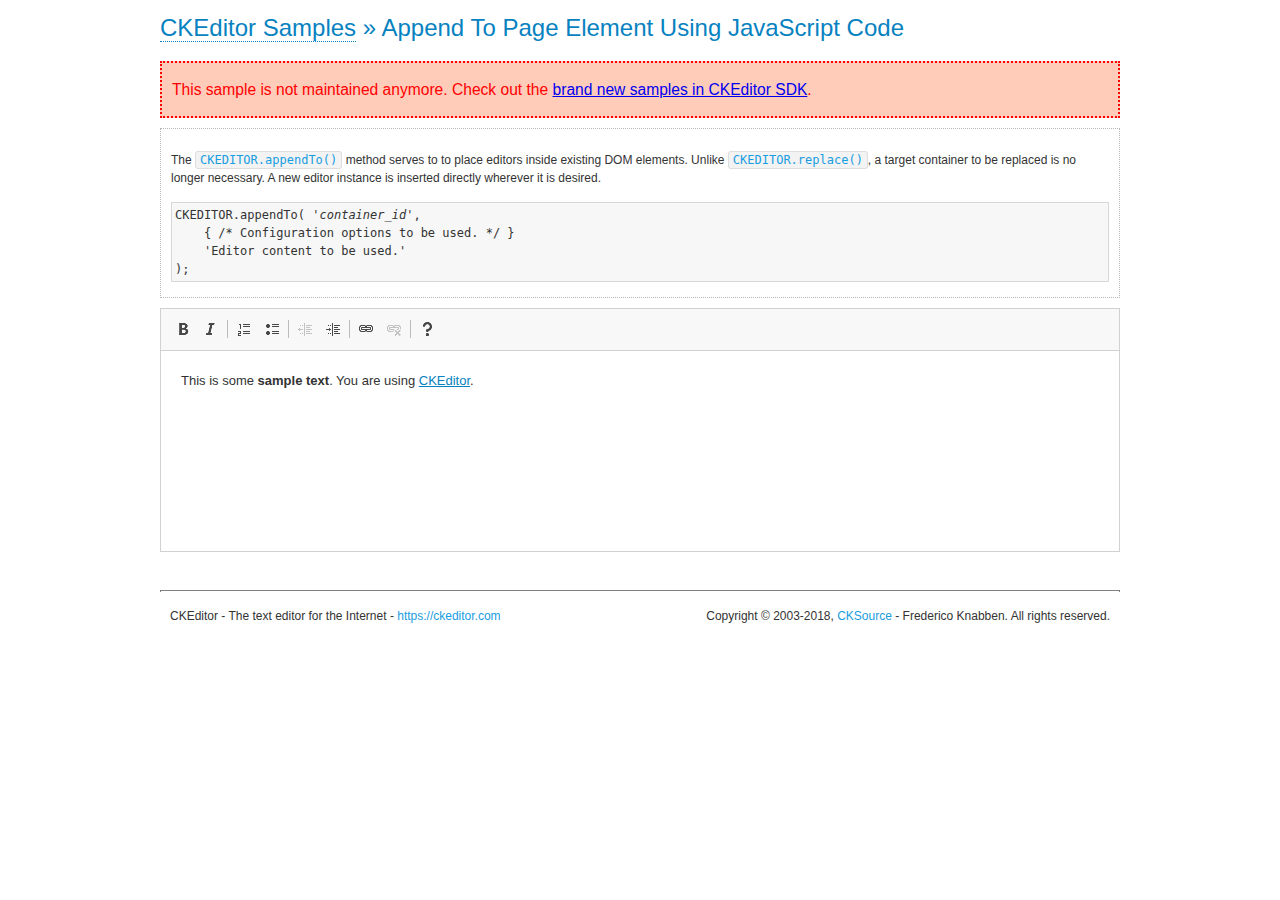
<file: max/js/ckeditor/samples/old/appendto.html>
<!DOCTYPE html>
<!--
Copyright (c) 2003-2018, CKSource - Frederico Knabben. All rights reserved.
For licensing, see LICENSE.md or https://ckeditor.com/legal/ckeditor-oss-license
-->
<html>
<head>
	<meta charset="utf-8">
	<title>Append To Page Element Using JavaScript Code &mdash; CKEditor Sample</title>
	<script src="../../ckeditor.js"></script>
	<link rel="stylesheet" href="sample.css">
</head>
<body>
	<h1 class="samples">
		<a href="index.html">CKEditor Samples</a> &raquo; Append To Page Element Using JavaScript Code
	</h1>
	<div class="warning deprecated">
		This sample is not maintained anymore. Check out the <a href="https://sdk.ckeditor.com/">brand new samples in CKEditor SDK</a>.
	</div>
	<div id="section1">
		<div class="description">
			<p>
				The <code><a class="samples" href="https://docs.ckeditor.com/ckeditor4/docs/#!/api/CKEDITOR-method-appendTo">CKEDITOR.appendTo()</a></code> method serves to to place editors inside existing DOM elements. Unlike <code><a class="samples" href="https://docs.ckeditor.com/ckeditor4/docs/#!/api/CKEDITOR-method-replace">CKEDITOR.replace()</a></code>,
				a target container to be replaced is no longer necessary. A new editor
				instance is inserted directly wherever it is desired.
			</p>
<pre class="samples">CKEDITOR.appendTo( '<em>container_id</em>',
	{ /* Configuration options to be used. */ }
	'Editor content to be used.'
);</pre>
		</div>
		<script>

			// This call can be placed at any point after the
			// DOM element to append CKEditor to or inside the <head><script>
			// in a window.onload event handler.

			// Append a CKEditor instance using the default configuration and the
			// provided content to the <div> element of ID "section1".
			CKEDITOR.appendTo( 'section1',
				null,
				'<p>This is some <strong>sample text</strong>. You are using <a href="https://ckeditor.com/">CKEditor</a>.</p>'
			);

		</script>
	</div>
	<br>
	<div id="footer">
		<hr>
		<p>
			CKEditor - The text editor for the Internet - <a class="samples" href="https://ckeditor.com/">https://ckeditor.com</a>
		</p>
		<p id="copy">
			Copyright &copy; 2003-2018, <a class="samples" href="https://cksource.com/">CKSource</a> - Frederico
			Knabben. All rights reserved.
		</p>
	</div>
</body>
</html>
</file>
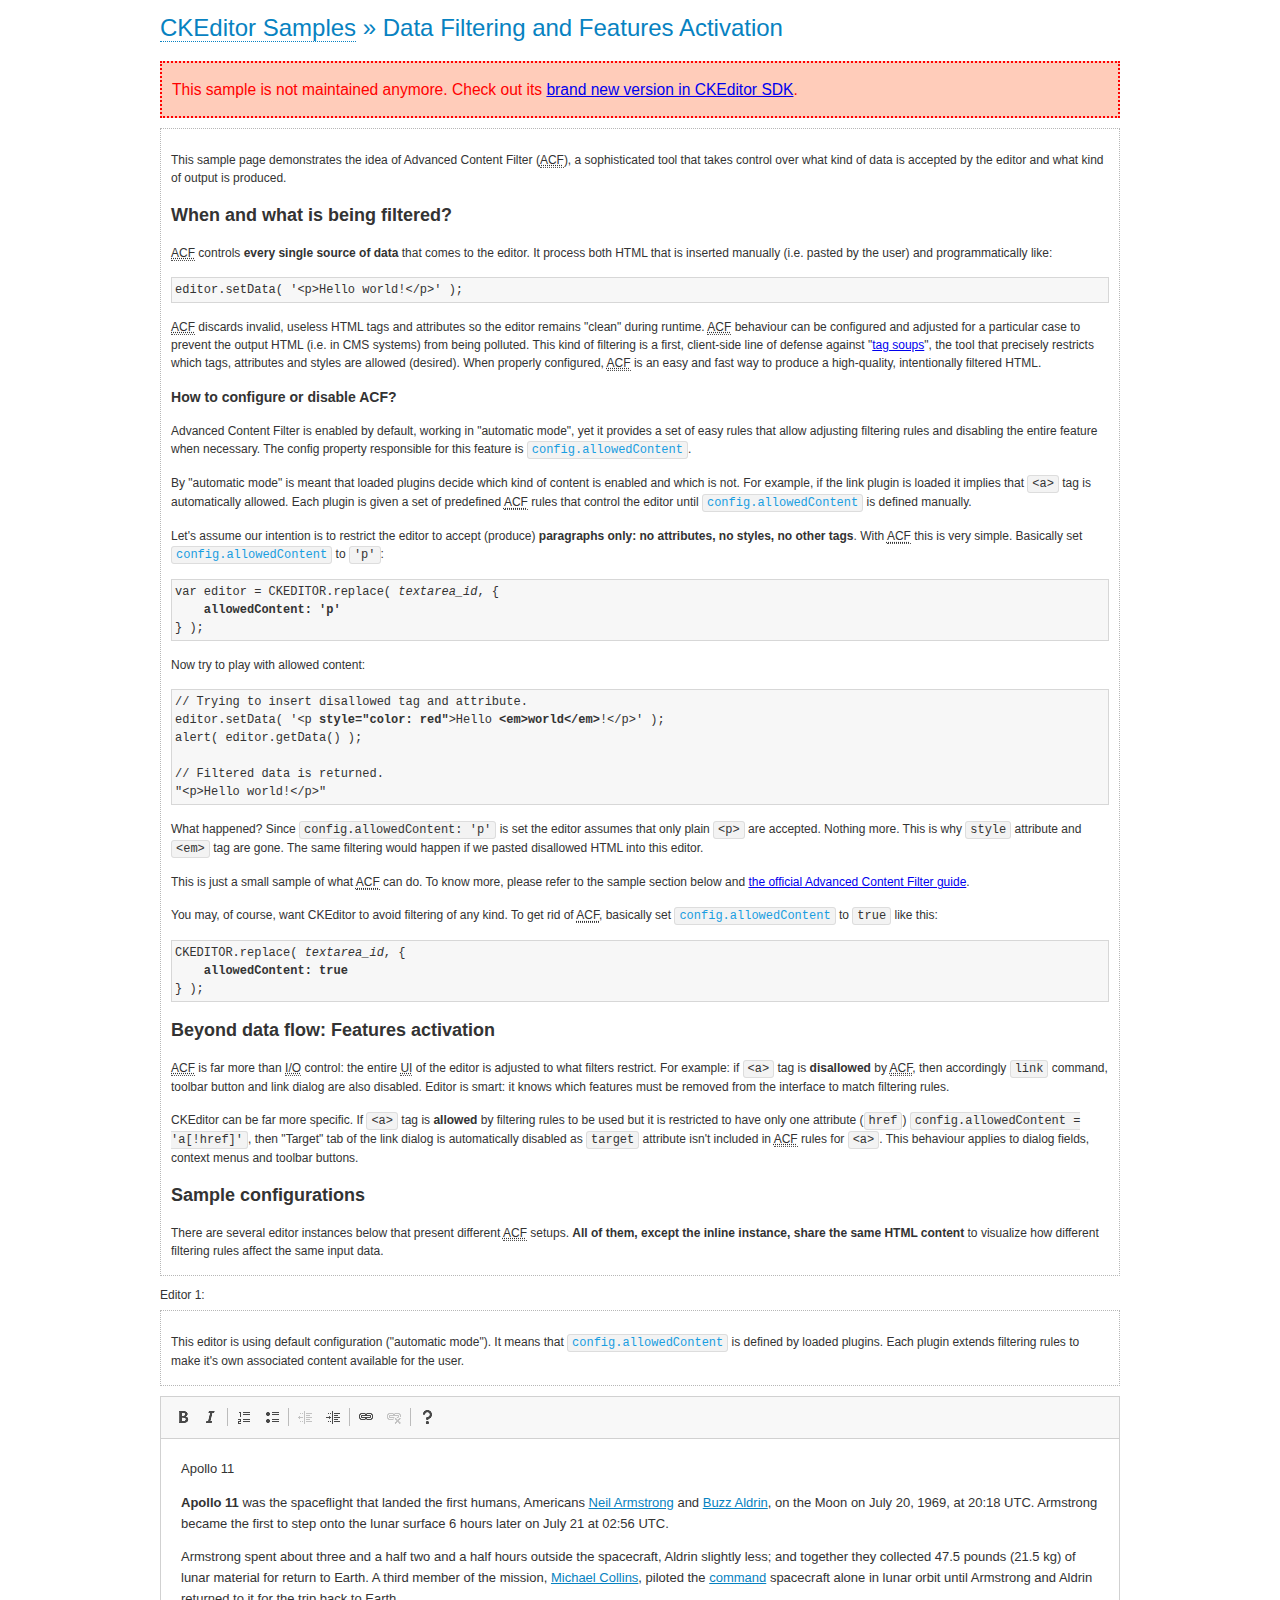
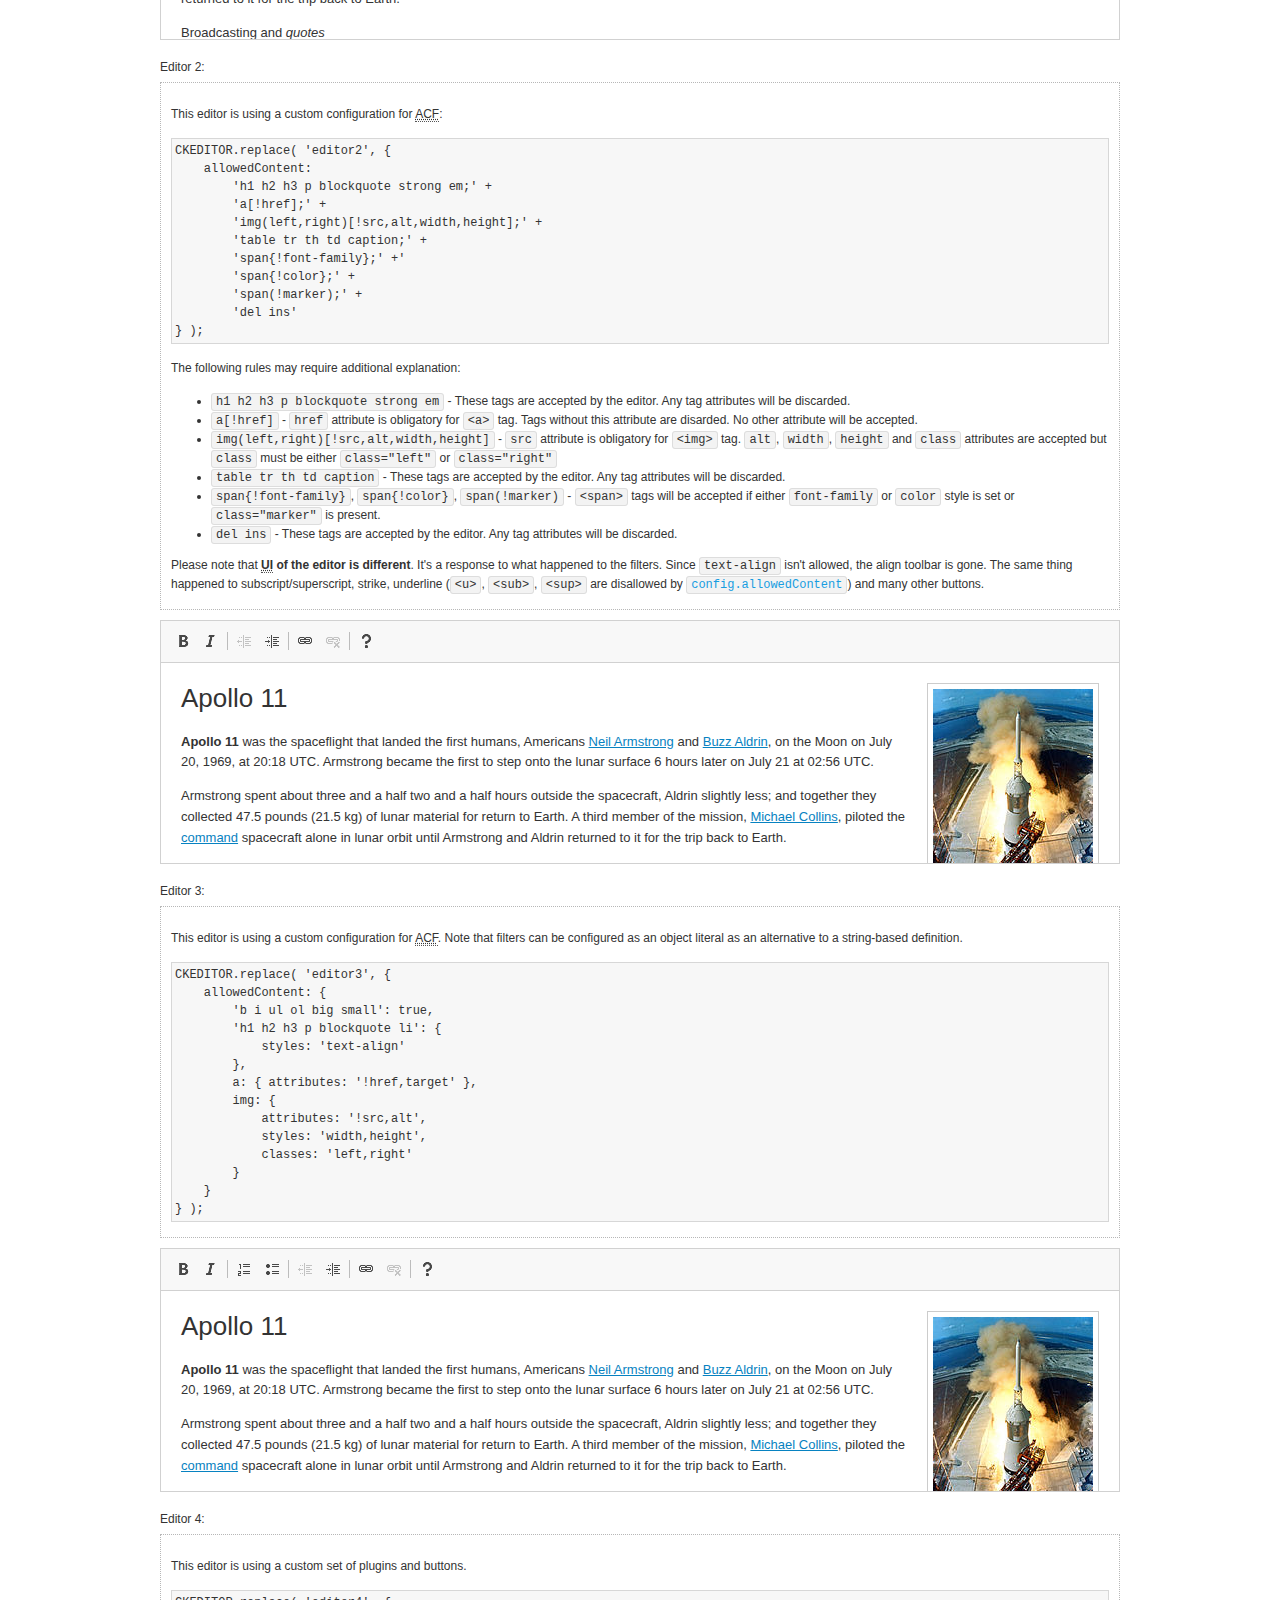
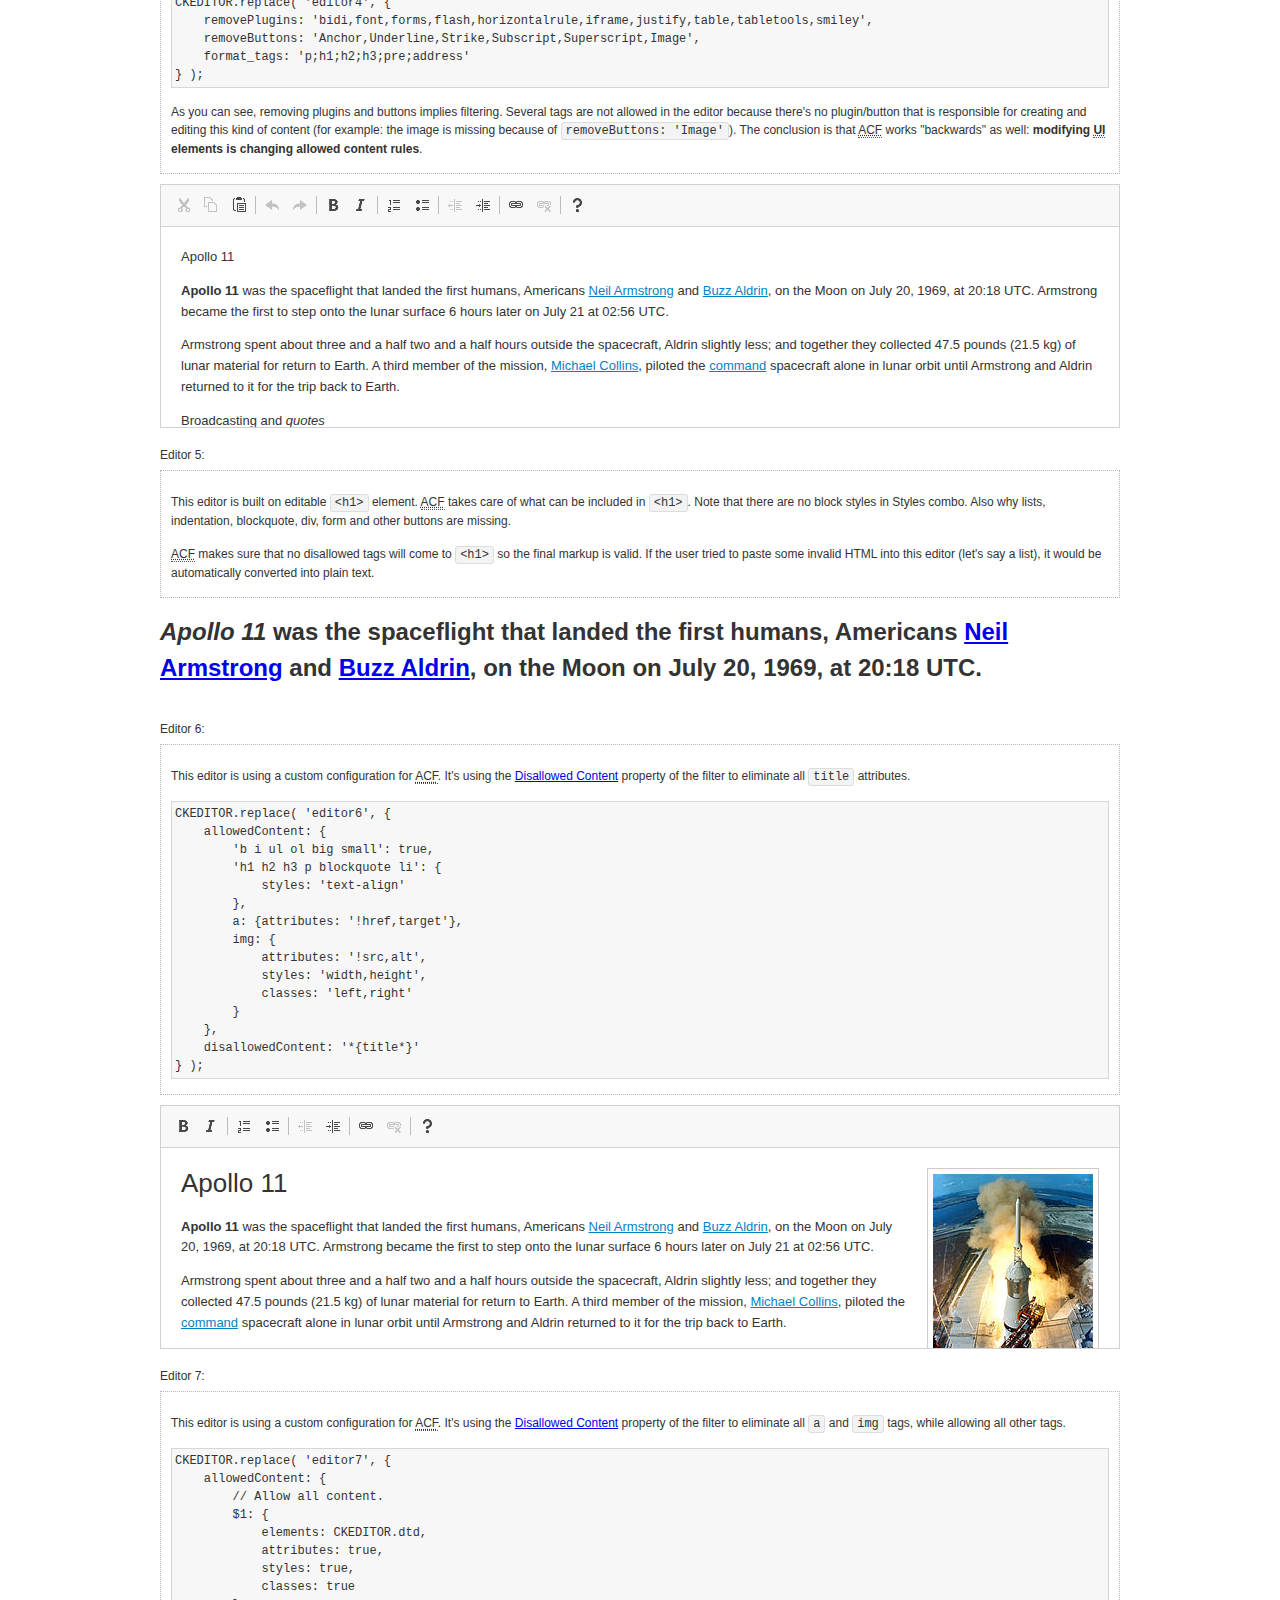
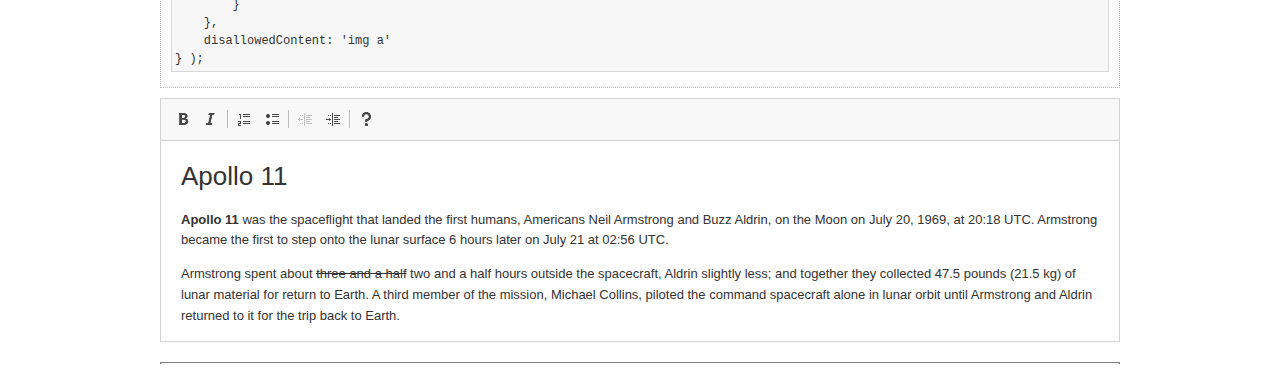
<file: max/js/ckeditor/samples/old/datafiltering.html>
<!DOCTYPE html>
<!--
Copyright (c) 2003-2018, CKSource - Frederico Knabben. All rights reserved.
For licensing, see LICENSE.md or https://ckeditor.com/legal/ckeditor-oss-license
-->
<html>
<head>
	<meta charset="utf-8">
	<title>Data Filtering &mdash; CKEditor Sample</title>
	<script src="../../ckeditor.js"></script>
	<link rel="stylesheet" href="sample.css">
	<script>
		// Remove advanced tabs for all editors.
		CKEDITOR.config.removeDialogTabs = 'image:advanced;link:advanced;flash:advanced;creatediv:advanced;editdiv:advanced';
	</script>
</head>
<body>
	<h1 class="samples">
		<a href="index.html">CKEditor Samples</a> &raquo; Data Filtering and Features Activation
	</h1>
	<div class="warning deprecated">
		This sample is not maintained anymore. Check out its <a href="https://sdk.ckeditor.com/samples/acf.html">brand new version in CKEditor SDK</a>.
	</div>
	<div class="description">
		<p>
			This sample page demonstrates the idea of Advanced Content Filter
			(<abbr title="Advanced Content Filter">ACF</abbr>), a sophisticated
			tool that takes control over what kind of data is accepted by the editor and what
			kind of output is produced.
		</p>
		<h2>When and what is being filtered?</h2>
		<p>
			<abbr title="Advanced Content Filter">ACF</abbr> controls
			<strong>every single source of data</strong> that comes to the editor.
			It process both HTML that is inserted manually (i.e. pasted by the user)
			and programmatically like:
		</p>
<pre class="samples">
editor.setData( '&lt;p&gt;Hello world!&lt;/p&gt;' );
</pre>
		<p>
			<abbr title="Advanced Content Filter">ACF</abbr> discards invalid,
			useless HTML tags and attributes so the editor remains "clean" during
			runtime. <abbr title="Advanced Content Filter">ACF</abbr> behaviour
			can be configured and adjusted for a particular case to prevent the
			output HTML (i.e. in CMS systems) from being polluted.

			This kind of filtering is a first, client-side line of defense
			against "<a href="http://en.wikipedia.org/wiki/Tag_soup">tag soups</a>",
			the tool that precisely restricts which tags, attributes and styles
			are allowed (desired). When properly configured, <abbr title="Advanced Content Filter">ACF</abbr>
			is an easy and fast way to produce a high-quality, intentionally filtered HTML.
		</p>

		<h3>How to configure or disable ACF?</h3>
		<p>
			Advanced Content Filter is enabled by default, working in "automatic mode", yet
			it provides a set of easy rules that allow adjusting filtering rules
			and disabling the entire feature when necessary. The config property
			responsible for this feature is <code><a class="samples"
			href="https://docs.ckeditor.com/ckeditor4/docs/#!/api/CKEDITOR.config-cfg-allowedContent">config.allowedContent</a></code>.
		</p>
		<p>
			By "automatic mode" is meant that loaded plugins decide which kind
			of content is enabled and which is not. For example, if the link
			plugin is loaded it implies that <code>&lt;a&gt;</code> tag is
			automatically allowed. Each plugin is given a set
			of predefined <abbr title="Advanced Content Filter">ACF</abbr> rules
			that control the editor until <code><a class="samples"
			href="https://docs.ckeditor.com/ckeditor4/docs/#!/api/CKEDITOR.config-cfg-allowedContent">
			config.allowedContent</a></code>
			is defined manually.
		</p>
		<p>
			Let's assume our intention is to restrict the editor to accept (produce) <strong>paragraphs
			only: no attributes, no styles, no other tags</strong>.
			With <abbr title="Advanced Content Filter">ACF</abbr>
			this is very simple. Basically set <code><a class="samples"
			href="https://docs.ckeditor.com/ckeditor4/docs/#!/api/CKEDITOR.config-cfg-allowedContent">
			config.allowedContent</a></code> to <code>'p'</code>:
		</p>
<pre class="samples">
var editor = CKEDITOR.replace( <em>textarea_id</em>, {
	<strong>allowedContent: 'p'</strong>
} );
</pre>
		<p>
			Now try to play with allowed content:
		</p>
<pre class="samples">
// Trying to insert disallowed tag and attribute.
editor.setData( '&lt;p <strong>style="color: red"</strong>&gt;Hello <strong>&lt;em&gt;world&lt;/em&gt;</strong>!&lt;/p&gt;' );
alert( editor.getData() );

// Filtered data is returned.
"&lt;p&gt;Hello world!&lt;/p&gt;"
</pre>
		<p>
			What happened? Since <code>config.allowedContent: 'p'</code> is set the editor assumes
			that only plain <code>&lt;p&gt;</code> are accepted. Nothing more. This is why
			<code>style</code> attribute and <code>&lt;em&gt;</code> tag are gone. The same
			filtering would happen if we pasted disallowed HTML into this editor.
		</p>
		<p>
			This is just a small sample of what <abbr title="Advanced Content Filter">ACF</abbr>
			can do. To know more, please refer to the sample section below and
			<a href="https://docs.ckeditor.com/ckeditor4/docs/#!/guide/dev_advanced_content_filter">the official Advanced Content Filter guide</a>.
		</p>
		<p>
			You may, of course, want CKEditor to avoid filtering of any kind.
			To get rid of <abbr title="Advanced Content Filter">ACF</abbr>,
			basically set <code><a class="samples"
			href="https://docs.ckeditor.com/ckeditor4/docs/#!/api/CKEDITOR.config-cfg-allowedContent">
			config.allowedContent</a></code> to <code>true</code> like this:
		</p>
<pre class="samples">
CKEDITOR.replace( <em>textarea_id</em>, {
	<strong>allowedContent: true</strong>
} );
</pre>

		<h2>Beyond data flow: Features activation</h2>
		<p>
			<abbr title="Advanced Content Filter">ACF</abbr> is far more than
			<abbr title="Input/Output">I/O</abbr> control: the entire
			<abbr title="User Interface">UI</abbr> of the editor is adjusted to what
			filters restrict. For example: if <code>&lt;a&gt;</code> tag is
			<strong>disallowed</strong>
			by <abbr title="Advanced Content Filter">ACF</abbr>,
			then accordingly <code>link</code> command, toolbar button and link dialog
			are also disabled. Editor is smart: it knows which features must be
			removed from the interface to match filtering rules.
		</p>
		<p>
			CKEditor can be far more specific. If <code>&lt;a&gt;</code> tag is
			<strong>allowed</strong> by filtering rules to be used but it is restricted
			to have only one attribute (<code>href</code>)
			<code>config.allowedContent = 'a[!href]'</code>, then
			"Target" tab of the link dialog is automatically disabled as <code>target</code>
			attribute isn't included in <abbr title="Advanced Content Filter">ACF</abbr> rules
			for <code>&lt;a&gt;</code>. This behaviour applies to dialog fields, context
			menus and toolbar buttons.
		</p>

		<h2>Sample configurations</h2>
		<p>
			There are several editor instances below that present different
			<abbr title="Advanced Content Filter">ACF</abbr> setups. <strong>All of them,
			except the inline instance, share the same HTML content</strong> to visualize
			how different filtering rules affect the same input data.
		</p>
	</div>

	<div>
		<label for="editor1">
			Editor 1:
		</label>
		<div class="description">
			<p>
				This editor is using default configuration ("automatic mode"). It means that
				<code><a class="samples"
				href="https://docs.ckeditor.com/ckeditor4/docs/#!/api/CKEDITOR.config-cfg-allowedContent">
				config.allowedContent</a></code> is defined by loaded plugins.
				Each plugin extends filtering rules to make it's own associated content
				available for the user.
			</p>
		</div>
		<textarea cols="80" id="editor1" name="editor1" rows="10">
			&lt;h1&gt;&lt;img alt=&quot;Saturn V carrying Apollo 11&quot; class=&quot;right&quot; src=&quot;assets/sample.jpg&quot;/&gt; Apollo 11&lt;/h1&gt; &lt;p&gt;&lt;b&gt;Apollo 11&lt;/b&gt; was the spaceflight that landed the first humans, Americans &lt;a href=&quot;http://en.wikipedia.org/wiki/Neil_Armstrong&quot; title=&quot;Neil Armstrong&quot;&gt;Neil Armstrong&lt;/a&gt; and &lt;a href=&quot;http://en.wikipedia.org/wiki/Buzz_Aldrin&quot; title=&quot;Buzz Aldrin&quot;&gt;Buzz Aldrin&lt;/a&gt;, on the Moon on July 20, 1969, at 20:18 UTC. Armstrong became the first to step onto the lunar surface 6 hours later on July 21 at 02:56 UTC.&lt;/p&gt; &lt;p&gt;Armstrong spent about &lt;s&gt;three and a half&lt;/s&gt; two and a half hours outside the spacecraft, Aldrin slightly less; and together they collected 47.5 pounds (21.5&amp;nbsp;kg) of lunar material for return to Earth. A third member of the mission, &lt;a href=&quot;http://en.wikipedia.org/wiki/Michael_Collins_(astronaut)&quot; title=&quot;Michael Collins (astronaut)&quot;&gt;Michael Collins&lt;/a&gt;, piloted the &lt;a href=&quot;http://en.wikipedia.org/wiki/Apollo_Command/Service_Module&quot; title=&quot;Apollo Command/Service Module&quot;&gt;command&lt;/a&gt; spacecraft alone in lunar orbit until Armstrong and Aldrin returned to it for the trip back to Earth.&lt;/p&gt; &lt;h2&gt;Broadcasting and &lt;em&gt;quotes&lt;/em&gt; &lt;a id=&quot;quotes&quot; name=&quot;quotes&quot;&gt;&lt;/a&gt;&lt;/h2&gt; &lt;p&gt;Broadcast on live TV to a world-wide audience, Armstrong stepped onto the lunar surface and described the event as:&lt;/p&gt; &lt;blockquote&gt;&lt;p&gt;One small step for [a] man, one giant leap for mankind.&lt;/p&gt;&lt;/blockquote&gt; &lt;p&gt;Apollo 11 effectively ended the &lt;a href=&quot;http://en.wikipedia.org/wiki/Space_Race&quot; title=&quot;Space Race&quot;&gt;Space Race&lt;/a&gt; and fulfilled a national goal proposed in 1961 by the late U.S. President &lt;a href=&quot;http://en.wikipedia.org/wiki/John_F._Kennedy&quot; title=&quot;John F. Kennedy&quot;&gt;John F. Kennedy&lt;/a&gt; in a speech before the United States Congress:&lt;/p&gt; &lt;blockquote&gt;&lt;p&gt;[...] before this decade is out, of landing a man on the Moon and returning him safely to the Earth.&lt;/p&gt;&lt;/blockquote&gt; &lt;h2&gt;Technical details &lt;a id=&quot;tech-details&quot; name=&quot;tech-details&quot;&gt;&lt;/a&gt;&lt;/h2&gt; &lt;table align=&quot;right&quot; border=&quot;1&quot; bordercolor=&quot;#ccc&quot; cellpadding=&quot;5&quot; cellspacing=&quot;0&quot; style=&quot;border-collapse:collapse;margin:10px 0 10px 15px;&quot;&gt; &lt;caption&gt;&lt;strong&gt;Mission crew&lt;/strong&gt;&lt;/caption&gt; &lt;thead&gt; &lt;tr&gt; &lt;th scope=&quot;col&quot;&gt;Position&lt;/th&gt; &lt;th scope=&quot;col&quot;&gt;Astronaut&lt;/th&gt; &lt;/tr&gt; &lt;/thead&gt; &lt;tbody&gt; &lt;tr&gt; &lt;td&gt;Commander&lt;/td&gt; &lt;td&gt;Neil A. Armstrong&lt;/td&gt; &lt;/tr&gt; &lt;tr&gt; &lt;td&gt;Command Module Pilot&lt;/td&gt; &lt;td&gt;Michael Collins&lt;/td&gt; &lt;/tr&gt; &lt;tr&gt; &lt;td&gt;Lunar Module Pilot&lt;/td&gt; &lt;td&gt;Edwin &amp;quot;Buzz&amp;quot; E. Aldrin, Jr.&lt;/td&gt; &lt;/tr&gt; &lt;/tbody&gt; &lt;/table&gt; &lt;p&gt;Launched by a &lt;strong&gt;Saturn V&lt;/strong&gt; rocket from &lt;a href=&quot;http://en.wikipedia.org/wiki/Kennedy_Space_Center&quot; title=&quot;Kennedy Space Center&quot;&gt;Kennedy Space Center&lt;/a&gt; in Merritt Island, Florida on July 16, Apollo 11 was the fifth manned mission of &lt;a href=&quot;http://en.wikipedia.org/wiki/NASA&quot; title=&quot;NASA&quot;&gt;NASA&lt;/a&gt;&amp;#39;s Apollo program. The Apollo spacecraft had three parts:&lt;/p&gt; &lt;ol&gt; &lt;li&gt;&lt;strong&gt;Command Module&lt;/strong&gt; with a cabin for the three astronauts which was the only part which landed back on Earth&lt;/li&gt; &lt;li&gt;&lt;strong&gt;Service Module&lt;/strong&gt; which supported the Command Module with propulsion, electrical power, oxygen and water&lt;/li&gt; &lt;li&gt;&lt;strong&gt;Lunar Module&lt;/strong&gt; for landing on the Moon.&lt;/li&gt; &lt;/ol&gt; &lt;p&gt;After being sent to the Moon by the Saturn V&amp;#39;s upper stage, the astronauts separated the spacecraft from it and travelled for three days until they entered into lunar orbit. Armstrong and Aldrin then moved into the Lunar Module and landed in the &lt;a href=&quot;http://en.wikipedia.org/wiki/Mare_Tranquillitatis&quot; title=&quot;Mare Tranquillitatis&quot;&gt;Sea of Tranquility&lt;/a&gt;. They stayed a total of about 21 and a half hours on the lunar surface. After lifting off in the upper part of the Lunar Module and rejoining Collins in the Command Module, they returned to Earth and landed in the &lt;a href=&quot;http://en.wikipedia.org/wiki/Pacific_Ocean&quot; title=&quot;Pacific Ocean&quot;&gt;Pacific Ocean&lt;/a&gt; on July 24.&lt;/p&gt; &lt;hr/&gt; &lt;p style=&quot;text-align: right;&quot;&gt;&lt;small&gt;Source: &lt;a href=&quot;http://en.wikipedia.org/wiki/Apollo_11&quot;&gt;Wikipedia.org&lt;/a&gt;&lt;/small&gt;&lt;/p&gt;
		</textarea>

		<script>

			CKEDITOR.replace( 'editor1' );

		</script>
	</div>

	<br>

	<div>
		<label for="editor2">
			Editor 2:
		</label>
		<div class="description">
			<p>
				This editor is using a custom configuration for
				<abbr title="Advanced Content Filter">ACF</abbr>:
			</p>
<pre class="samples">
CKEDITOR.replace( 'editor2', {
	allowedContent:
		'h1 h2 h3 p blockquote strong em;' +
		'a[!href];' +
		'img(left,right)[!src,alt,width,height];' +
		'table tr th td caption;' +
		'span{!font-family};' +'
		'span{!color};' +
		'span(!marker);' +
		'del ins'
} );
</pre>
			<p>
				The following rules may require additional explanation:
			</p>
			<ul>
				<li>
					<code>h1 h2 h3 p blockquote strong em</code> - These tags
					are accepted by the editor. Any tag attributes will be discarded.
				</li>
				<li>
					<code>a[!href]</code> - <code>href</code> attribute is obligatory
					for <code>&lt;a&gt;</code> tag. Tags without this attribute
					are disarded. No other attribute will be accepted.
				</li>
				<li>
					<code>img(left,right)[!src,alt,width,height]</code> - <code>src</code>
					attribute is obligatory for <code>&lt;img&gt;</code> tag.
					<code>alt</code>, <code>width</code>, <code>height</code>
					and <code>class</code> attributes are accepted but
					<code>class</code> must be either <code>class="left"</code>
					or <code>class="right"</code>
				</li>
				<li>
					<code>table tr th td caption</code> - These tags
					are accepted by the editor. Any tag attributes will be discarded.
				</li>
				<li>
					<code>span{!font-family}</code>, <code>span{!color}</code>,
					<code>span(!marker)</code> - <code>&lt;span&gt;</code> tags
					will be accepted if either <code>font-family</code> or
					<code>color</code> style is set or <code>class="marker"</code>
					is present.
				</li>
				<li>
					<code>del ins</code> - These tags
					are accepted by the editor. Any tag attributes will be discarded.
				</li>
			</ul>
			<p>
				Please note that <strong><abbr title="User Interface">UI</abbr> of the
				editor is different</strong>. It's a response to what happened to the filters.
				Since <code>text-align</code> isn't allowed, the align toolbar is gone.
				The same thing happened to subscript/superscript, strike, underline
				(<code>&lt;u&gt;</code>, <code>&lt;sub&gt;</code>, <code>&lt;sup&gt;</code>
				are disallowed by <code><a class="samples"
				href="https://docs.ckeditor.com/ckeditor4/docs/#!/api/CKEDITOR.config-cfg-allowedContent">
				config.allowedContent</a></code>) and many other buttons.
			</p>
		</div>
		<textarea cols="80" id="editor2" name="editor2" rows="10">
			&lt;h1&gt;&lt;img alt=&quot;Saturn V carrying Apollo 11&quot; class=&quot;right&quot; src=&quot;assets/sample.jpg&quot;/&gt; Apollo 11&lt;/h1&gt; &lt;p&gt;&lt;b&gt;Apollo 11&lt;/b&gt; was the spaceflight that landed the first humans, Americans &lt;a href=&quot;http://en.wikipedia.org/wiki/Neil_Armstrong&quot; title=&quot;Neil Armstrong&quot;&gt;Neil Armstrong&lt;/a&gt; and &lt;a href=&quot;http://en.wikipedia.org/wiki/Buzz_Aldrin&quot; title=&quot;Buzz Aldrin&quot;&gt;Buzz Aldrin&lt;/a&gt;, on the Moon on July 20, 1969, at 20:18 UTC. Armstrong became the first to step onto the lunar surface 6 hours later on July 21 at 02:56 UTC.&lt;/p&gt; &lt;p&gt;Armstrong spent about &lt;s&gt;three and a half&lt;/s&gt; two and a half hours outside the spacecraft, Aldrin slightly less; and together they collected 47.5 pounds (21.5&amp;nbsp;kg) of lunar material for return to Earth. A third member of the mission, &lt;a href=&quot;http://en.wikipedia.org/wiki/Michael_Collins_(astronaut)&quot; title=&quot;Michael Collins (astronaut)&quot;&gt;Michael Collins&lt;/a&gt;, piloted the &lt;a href=&quot;http://en.wikipedia.org/wiki/Apollo_Command/Service_Module&quot; title=&quot;Apollo Command/Service Module&quot;&gt;command&lt;/a&gt; spacecraft alone in lunar orbit until Armstrong and Aldrin returned to it for the trip back to Earth.&lt;/p&gt; &lt;h2&gt;Broadcasting and &lt;em&gt;quotes&lt;/em&gt; &lt;a id=&quot;quotes&quot; name=&quot;quotes&quot;&gt;&lt;/a&gt;&lt;/h2&gt; &lt;p&gt;Broadcast on live TV to a world-wide audience, Armstrong stepped onto the lunar surface and described the event as:&lt;/p&gt; &lt;blockquote&gt;&lt;p&gt;One small step for [a] man, one giant leap for mankind.&lt;/p&gt;&lt;/blockquote&gt; &lt;p&gt;Apollo 11 effectively ended the &lt;a href=&quot;http://en.wikipedia.org/wiki/Space_Race&quot; title=&quot;Space Race&quot;&gt;Space Race&lt;/a&gt; and fulfilled a national goal proposed in 1961 by the late U.S. President &lt;a href=&quot;http://en.wikipedia.org/wiki/John_F._Kennedy&quot; title=&quot;John F. Kennedy&quot;&gt;John F. Kennedy&lt;/a&gt; in a speech before the United States Congress:&lt;/p&gt; &lt;blockquote&gt;&lt;p&gt;[...] before this decade is out, of landing a man on the Moon and returning him safely to the Earth.&lt;/p&gt;&lt;/blockquote&gt; &lt;h2&gt;Technical details &lt;a id=&quot;tech-details&quot; name=&quot;tech-details&quot;&gt;&lt;/a&gt;&lt;/h2&gt; &lt;table align=&quot;right&quot; border=&quot;1&quot; bordercolor=&quot;#ccc&quot; cellpadding=&quot;5&quot; cellspacing=&quot;0&quot; style=&quot;border-collapse:collapse;margin:10px 0 10px 15px;&quot;&gt; &lt;caption&gt;&lt;strong&gt;Mission crew&lt;/strong&gt;&lt;/caption&gt; &lt;thead&gt; &lt;tr&gt; &lt;th scope=&quot;col&quot;&gt;Position&lt;/th&gt; &lt;th scope=&quot;col&quot;&gt;Astronaut&lt;/th&gt; &lt;/tr&gt; &lt;/thead&gt; &lt;tbody&gt; &lt;tr&gt; &lt;td&gt;Commander&lt;/td&gt; &lt;td&gt;Neil A. Armstrong&lt;/td&gt; &lt;/tr&gt; &lt;tr&gt; &lt;td&gt;Command Module Pilot&lt;/td&gt; &lt;td&gt;Michael Collins&lt;/td&gt; &lt;/tr&gt; &lt;tr&gt; &lt;td&gt;Lunar Module Pilot&lt;/td&gt; &lt;td&gt;Edwin &amp;quot;Buzz&amp;quot; E. Aldrin, Jr.&lt;/td&gt; &lt;/tr&gt; &lt;/tbody&gt; &lt;/table&gt; &lt;p&gt;Launched by a &lt;strong&gt;Saturn V&lt;/strong&gt; rocket from &lt;a href=&quot;http://en.wikipedia.org/wiki/Kennedy_Space_Center&quot; title=&quot;Kennedy Space Center&quot;&gt;Kennedy Space Center&lt;/a&gt; in Merritt Island, Florida on July 16, Apollo 11 was the fifth manned mission of &lt;a href=&quot;http://en.wikipedia.org/wiki/NASA&quot; title=&quot;NASA&quot;&gt;NASA&lt;/a&gt;&amp;#39;s Apollo program. The Apollo spacecraft had three parts:&lt;/p&gt; &lt;ol&gt; &lt;li&gt;&lt;strong&gt;Command Module&lt;/strong&gt; with a cabin for the three astronauts which was the only part which landed back on Earth&lt;/li&gt; &lt;li&gt;&lt;strong&gt;Service Module&lt;/strong&gt; which supported the Command Module with propulsion, electrical power, oxygen and water&lt;/li&gt; &lt;li&gt;&lt;strong&gt;Lunar Module&lt;/strong&gt; for landing on the Moon.&lt;/li&gt; &lt;/ol&gt; &lt;p&gt;After being sent to the Moon by the Saturn V&amp;#39;s upper stage, the astronauts separated the spacecraft from it and travelled for three days until they entered into lunar orbit. Armstrong and Aldrin then moved into the Lunar Module and landed in the &lt;a href=&quot;http://en.wikipedia.org/wiki/Mare_Tranquillitatis&quot; title=&quot;Mare Tranquillitatis&quot;&gt;Sea of Tranquility&lt;/a&gt;. They stayed a total of about 21 and a half hours on the lunar surface. After lifting off in the upper part of the Lunar Module and rejoining Collins in the Command Module, they returned to Earth and landed in the &lt;a href=&quot;http://en.wikipedia.org/wiki/Pacific_Ocean&quot; title=&quot;Pacific Ocean&quot;&gt;Pacific Ocean&lt;/a&gt; on July 24.&lt;/p&gt; &lt;hr/&gt; &lt;p style=&quot;text-align: right;&quot;&gt;&lt;small&gt;Source: &lt;a href=&quot;http://en.wikipedia.org/wiki/Apollo_11&quot;&gt;Wikipedia.org&lt;/a&gt;&lt;/small&gt;&lt;/p&gt;
		</textarea>
		<script>

			CKEDITOR.replace( 'editor2', {
				allowedContent:
					'h1 h2 h3 p blockquote strong em;' +
					'a[!href];' +
					'img(left,right)[!src,alt,width,height];' +
					'table tr th td caption;' +
					'span{!font-family};' +
					'span{!color};' +
					'span(!marker);' +
					'del ins'
			} );

		</script>
	</div>

	<br>

	<div>
		<label for="editor3">
			Editor 3:
		</label>
		<div class="description">
			<p>
				This editor is using a custom configuration for
				<abbr title="Advanced Content Filter">ACF</abbr>.
				Note that filters can be configured as an object literal
				as an alternative to a string-based definition.
			</p>
<pre class="samples">
CKEDITOR.replace( 'editor3', {
	allowedContent: {
		'b i ul ol big small': true,
		'h1 h2 h3 p blockquote li': {
			styles: 'text-align'
		},
		a: { attributes: '!href,target' },
		img: {
			attributes: '!src,alt',
			styles: 'width,height',
			classes: 'left,right'
		}
	}
} );
</pre>
		</div>
		<textarea cols="80" id="editor3" name="editor3" rows="10">
			&lt;h1&gt;&lt;img alt=&quot;Saturn V carrying Apollo 11&quot; class=&quot;right&quot; src=&quot;assets/sample.jpg&quot;/&gt; Apollo 11&lt;/h1&gt; &lt;p&gt;&lt;b&gt;Apollo 11&lt;/b&gt; was the spaceflight that landed the first humans, Americans &lt;a href=&quot;http://en.wikipedia.org/wiki/Neil_Armstrong&quot; title=&quot;Neil Armstrong&quot;&gt;Neil Armstrong&lt;/a&gt; and &lt;a href=&quot;http://en.wikipedia.org/wiki/Buzz_Aldrin&quot; title=&quot;Buzz Aldrin&quot;&gt;Buzz Aldrin&lt;/a&gt;, on the Moon on July 20, 1969, at 20:18 UTC. Armstrong became the first to step onto the lunar surface 6 hours later on July 21 at 02:56 UTC.&lt;/p&gt; &lt;p&gt;Armstrong spent about &lt;s&gt;three and a half&lt;/s&gt; two and a half hours outside the spacecraft, Aldrin slightly less; and together they collected 47.5 pounds (21.5&amp;nbsp;kg) of lunar material for return to Earth. A third member of the mission, &lt;a href=&quot;http://en.wikipedia.org/wiki/Michael_Collins_(astronaut)&quot; title=&quot;Michael Collins (astronaut)&quot;&gt;Michael Collins&lt;/a&gt;, piloted the &lt;a href=&quot;http://en.wikipedia.org/wiki/Apollo_Command/Service_Module&quot; title=&quot;Apollo Command/Service Module&quot;&gt;command&lt;/a&gt; spacecraft alone in lunar orbit until Armstrong and Aldrin returned to it for the trip back to Earth.&lt;/p&gt; &lt;h2&gt;Broadcasting and &lt;em&gt;quotes&lt;/em&gt; &lt;a id=&quot;quotes&quot; name=&quot;quotes&quot;&gt;&lt;/a&gt;&lt;/h2&gt; &lt;p&gt;Broadcast on live TV to a world-wide audience, Armstrong stepped onto the lunar surface and described the event as:&lt;/p&gt; &lt;blockquote&gt;&lt;p&gt;One small step for [a] man, one giant leap for mankind.&lt;/p&gt;&lt;/blockquote&gt; &lt;p&gt;Apollo 11 effectively ended the &lt;a href=&quot;http://en.wikipedia.org/wiki/Space_Race&quot; title=&quot;Space Race&quot;&gt;Space Race&lt;/a&gt; and fulfilled a national goal proposed in 1961 by the late U.S. President &lt;a href=&quot;http://en.wikipedia.org/wiki/John_F._Kennedy&quot; title=&quot;John F. Kennedy&quot;&gt;John F. Kennedy&lt;/a&gt; in a speech before the United States Congress:&lt;/p&gt; &lt;blockquote&gt;&lt;p&gt;[...] before this decade is out, of landing a man on the Moon and returning him safely to the Earth.&lt;/p&gt;&lt;/blockquote&gt; &lt;h2&gt;Technical details &lt;a id=&quot;tech-details&quot; name=&quot;tech-details&quot;&gt;&lt;/a&gt;&lt;/h2&gt; &lt;table align=&quot;right&quot; border=&quot;1&quot; bordercolor=&quot;#ccc&quot; cellpadding=&quot;5&quot; cellspacing=&quot;0&quot; style=&quot;border-collapse:collapse;margin:10px 0 10px 15px;&quot;&gt; &lt;caption&gt;&lt;strong&gt;Mission crew&lt;/strong&gt;&lt;/caption&gt; &lt;thead&gt; &lt;tr&gt; &lt;th scope=&quot;col&quot;&gt;Position&lt;/th&gt; &lt;th scope=&quot;col&quot;&gt;Astronaut&lt;/th&gt; &lt;/tr&gt; &lt;/thead&gt; &lt;tbody&gt; &lt;tr&gt; &lt;td&gt;Commander&lt;/td&gt; &lt;td&gt;Neil A. Armstrong&lt;/td&gt; &lt;/tr&gt; &lt;tr&gt; &lt;td&gt;Command Module Pilot&lt;/td&gt; &lt;td&gt;Michael Collins&lt;/td&gt; &lt;/tr&gt; &lt;tr&gt; &lt;td&gt;Lunar Module Pilot&lt;/td&gt; &lt;td&gt;Edwin &amp;quot;Buzz&amp;quot; E. Aldrin, Jr.&lt;/td&gt; &lt;/tr&gt; &lt;/tbody&gt; &lt;/table&gt; &lt;p&gt;Launched by a &lt;strong&gt;Saturn V&lt;/strong&gt; rocket from &lt;a href=&quot;http://en.wikipedia.org/wiki/Kennedy_Space_Center&quot; title=&quot;Kennedy Space Center&quot;&gt;Kennedy Space Center&lt;/a&gt; in Merritt Island, Florida on July 16, Apollo 11 was the fifth manned mission of &lt;a href=&quot;http://en.wikipedia.org/wiki/NASA&quot; title=&quot;NASA&quot;&gt;NASA&lt;/a&gt;&amp;#39;s Apollo program. The Apollo spacecraft had three parts:&lt;/p&gt; &lt;ol&gt; &lt;li&gt;&lt;strong&gt;Command Module&lt;/strong&gt; with a cabin for the three astronauts which was the only part which landed back on Earth&lt;/li&gt; &lt;li&gt;&lt;strong&gt;Service Module&lt;/strong&gt; which supported the Command Module with propulsion, electrical power, oxygen and water&lt;/li&gt; &lt;li&gt;&lt;strong&gt;Lunar Module&lt;/strong&gt; for landing on the Moon.&lt;/li&gt; &lt;/ol&gt; &lt;p&gt;After being sent to the Moon by the Saturn V&amp;#39;s upper stage, the astronauts separated the spacecraft from it and travelled for three days until they entered into lunar orbit. Armstrong and Aldrin then moved into the Lunar Module and landed in the &lt;a href=&quot;http://en.wikipedia.org/wiki/Mare_Tranquillitatis&quot; title=&quot;Mare Tranquillitatis&quot;&gt;Sea of Tranquility&lt;/a&gt;. They stayed a total of about 21 and a half hours on the lunar surface. After lifting off in the upper part of the Lunar Module and rejoining Collins in the Command Module, they returned to Earth and landed in the &lt;a href=&quot;http://en.wikipedia.org/wiki/Pacific_Ocean&quot; title=&quot;Pacific Ocean&quot;&gt;Pacific Ocean&lt;/a&gt; on July 24.&lt;/p&gt; &lt;hr/&gt; &lt;p style=&quot;text-align: right;&quot;&gt;&lt;small&gt;Source: &lt;a href=&quot;http://en.wikipedia.org/wiki/Apollo_11&quot;&gt;Wikipedia.org&lt;/a&gt;&lt;/small&gt;&lt;/p&gt;
		</textarea>
		<script>

			CKEDITOR.replace( 'editor3', {
				allowedContent: {
					'b i ul ol big small': true,
					'h1 h2 h3 p blockquote li': {
						styles: 'text-align'
					},
					a: { attributes: '!href,target' },
					img: {
						attributes: '!src,alt',
						styles: 'width,height',
						classes: 'left,right'
					}
				}
			} );

		</script>
	</div>

	<br>

	<div>
		<label for="editor4">
			Editor 4:
		</label>
		<div class="description">
			<p>
				This editor is using a custom set of plugins and buttons.
			</p>
<pre class="samples">
CKEDITOR.replace( 'editor4', {
	removePlugins: 'bidi,font,forms,flash,horizontalrule,iframe,justify,table,tabletools,smiley',
	removeButtons: 'Anchor,Underline,Strike,Subscript,Superscript,Image',
	format_tags: 'p;h1;h2;h3;pre;address'
} );
</pre>
			<p>
				As you can see, removing plugins and buttons implies filtering.
				Several tags are not allowed in the editor because there's no
				plugin/button that is responsible for creating and editing this
				kind of content (for example: the image is missing because
				of <code>removeButtons: 'Image'</code>). The conclusion is that
				<abbr title="Advanced Content Filter">ACF</abbr> works "backwards"
				as well: <strong>modifying <abbr title="User Interface">UI</abbr>
				elements is changing allowed content rules</strong>.
			</p>
		</div>
		<textarea cols="80" id="editor4" name="editor4" rows="10">
			&lt;h1&gt;&lt;img alt=&quot;Saturn V carrying Apollo 11&quot; class=&quot;right&quot; src=&quot;assets/sample.jpg&quot;/&gt; Apollo 11&lt;/h1&gt; &lt;p&gt;&lt;b&gt;Apollo 11&lt;/b&gt; was the spaceflight that landed the first humans, Americans &lt;a href=&quot;http://en.wikipedia.org/wiki/Neil_Armstrong&quot; title=&quot;Neil Armstrong&quot;&gt;Neil Armstrong&lt;/a&gt; and &lt;a href=&quot;http://en.wikipedia.org/wiki/Buzz_Aldrin&quot; title=&quot;Buzz Aldrin&quot;&gt;Buzz Aldrin&lt;/a&gt;, on the Moon on July 20, 1969, at 20:18 UTC. Armstrong became the first to step onto the lunar surface 6 hours later on July 21 at 02:56 UTC.&lt;/p&gt; &lt;p&gt;Armstrong spent about &lt;s&gt;three and a half&lt;/s&gt; two and a half hours outside the spacecraft, Aldrin slightly less; and together they collected 47.5 pounds (21.5&amp;nbsp;kg) of lunar material for return to Earth. A third member of the mission, &lt;a href=&quot;http://en.wikipedia.org/wiki/Michael_Collins_(astronaut)&quot; title=&quot;Michael Collins (astronaut)&quot;&gt;Michael Collins&lt;/a&gt;, piloted the &lt;a href=&quot;http://en.wikipedia.org/wiki/Apollo_Command/Service_Module&quot; title=&quot;Apollo Command/Service Module&quot;&gt;command&lt;/a&gt; spacecraft alone in lunar orbit until Armstrong and Aldrin returned to it for the trip back to Earth.&lt;/p&gt; &lt;h2&gt;Broadcasting and &lt;em&gt;quotes&lt;/em&gt; &lt;a id=&quot;quotes&quot; name=&quot;quotes&quot;&gt;&lt;/a&gt;&lt;/h2&gt; &lt;p&gt;Broadcast on live TV to a world-wide audience, Armstrong stepped onto the lunar surface and described the event as:&lt;/p&gt; &lt;blockquote&gt;&lt;p&gt;One small step for [a] man, one giant leap for mankind.&lt;/p&gt;&lt;/blockquote&gt; &lt;p&gt;Apollo 11 effectively ended the &lt;a href=&quot;http://en.wikipedia.org/wiki/Space_Race&quot; title=&quot;Space Race&quot;&gt;Space Race&lt;/a&gt; and fulfilled a national goal proposed in 1961 by the late U.S. President &lt;a href=&quot;http://en.wikipedia.org/wiki/John_F._Kennedy&quot; title=&quot;John F. Kennedy&quot;&gt;John F. Kennedy&lt;/a&gt; in a speech before the United States Congress:&lt;/p&gt; &lt;blockquote&gt;&lt;p&gt;[...] before this decade is out, of landing a man on the Moon and returning him safely to the Earth.&lt;/p&gt;&lt;/blockquote&gt; &lt;h2&gt;Technical details &lt;a id=&quot;tech-details&quot; name=&quot;tech-details&quot;&gt;&lt;/a&gt;&lt;/h2&gt; &lt;table align=&quot;right&quot; border=&quot;1&quot; bordercolor=&quot;#ccc&quot; cellpadding=&quot;5&quot; cellspacing=&quot;0&quot; style=&quot;border-collapse:collapse;margin:10px 0 10px 15px;&quot;&gt; &lt;caption&gt;&lt;strong&gt;Mission crew&lt;/strong&gt;&lt;/caption&gt; &lt;thead&gt; &lt;tr&gt; &lt;th scope=&quot;col&quot;&gt;Position&lt;/th&gt; &lt;th scope=&quot;col&quot;&gt;Astronaut&lt;/th&gt; &lt;/tr&gt; &lt;/thead&gt; &lt;tbody&gt; &lt;tr&gt; &lt;td&gt;Commander&lt;/td&gt; &lt;td&gt;Neil A. Armstrong&lt;/td&gt; &lt;/tr&gt; &lt;tr&gt; &lt;td&gt;Command Module Pilot&lt;/td&gt; &lt;td&gt;Michael Collins&lt;/td&gt; &lt;/tr&gt; &lt;tr&gt; &lt;td&gt;Lunar Module Pilot&lt;/td&gt; &lt;td&gt;Edwin &amp;quot;Buzz&amp;quot; E. Aldrin, Jr.&lt;/td&gt; &lt;/tr&gt; &lt;/tbody&gt; &lt;/table&gt; &lt;p&gt;Launched by a &lt;strong&gt;Saturn V&lt;/strong&gt; rocket from &lt;a href=&quot;http://en.wikipedia.org/wiki/Kennedy_Space_Center&quot; title=&quot;Kennedy Space Center&quot;&gt;Kennedy Space Center&lt;/a&gt; in Merritt Island, Florida on July 16, Apollo 11 was the fifth manned mission of &lt;a href=&quot;http://en.wikipedia.org/wiki/NASA&quot; title=&quot;NASA&quot;&gt;NASA&lt;/a&gt;&amp;#39;s Apollo program. The Apollo spacecraft had three parts:&lt;/p&gt; &lt;ol&gt; &lt;li&gt;&lt;strong&gt;Command Module&lt;/strong&gt; with a cabin for the three astronauts which was the only part which landed back on Earth&lt;/li&gt; &lt;li&gt;&lt;strong&gt;Service Module&lt;/strong&gt; which supported the Command Module with propulsion, electrical power, oxygen and water&lt;/li&gt; &lt;li&gt;&lt;strong&gt;Lunar Module&lt;/strong&gt; for landing on the Moon.&lt;/li&gt; &lt;/ol&gt; &lt;p&gt;After being sent to the Moon by the Saturn V&amp;#39;s upper stage, the astronauts separated the spacecraft from it and travelled for three days until they entered into lunar orbit. Armstrong and Aldrin then moved into the Lunar Module and landed in the &lt;a href=&quot;http://en.wikipedia.org/wiki/Mare_Tranquillitatis&quot; title=&quot;Mare Tranquillitatis&quot;&gt;Sea of Tranquility&lt;/a&gt;. They stayed a total of about 21 and a half hours on the lunar surface. After lifting off in the upper part of the Lunar Module and rejoining Collins in the Command Module, they returned to Earth and landed in the &lt;a href=&quot;http://en.wikipedia.org/wiki/Pacific_Ocean&quot; title=&quot;Pacific Ocean&quot;&gt;Pacific Ocean&lt;/a&gt; on July 24.&lt;/p&gt; &lt;hr/&gt; &lt;p style=&quot;text-align: right;&quot;&gt;&lt;small&gt;Source: &lt;a href=&quot;http://en.wikipedia.org/wiki/Apollo_11&quot;&gt;Wikipedia.org&lt;/a&gt;&lt;/small&gt;&lt;/p&gt;
		</textarea>
		<script>

			CKEDITOR.replace( 'editor4', {
				removePlugins: 'bidi,div,font,forms,flash,horizontalrule,iframe,justify,table,tabletools,smiley',
				removeButtons: 'Anchor,Underline,Strike,Subscript,Superscript,Image',
				format_tags: 'p;h1;h2;h3;pre;address'
			} );

		</script>
	</div>

	<br>

	<div>
		<label for="editor5">
			Editor 5:
		</label>
		<div class="description">
			<p>
				This editor is built on editable <code>&lt;h1&gt;</code> element.
				<abbr title="Advanced Content Filter">ACF</abbr> takes care of
				what can be included in <code>&lt;h1&gt;</code>. Note that there
				are no block styles in Styles combo. Also why lists, indentation,
				blockquote, div, form and other buttons are missing.
			</p>
			<p>
				<abbr title="Advanced Content Filter">ACF</abbr> makes sure that
				no disallowed tags will come to <code>&lt;h1&gt;</code> so the final
				markup is valid. If the user tried to paste some invalid HTML
				into this editor (let's say a list), it would be automatically
				converted into plain text.
			</p>
		</div>
		<h1 id="editor5" contenteditable="true">
			<em>Apollo 11</em> was the spaceflight that landed the first humans, Americans <a href="http://en.wikipedia.org/wiki/Neil_Armstrong" title="Neil Armstrong">Neil Armstrong</a> and <a href="http://en.wikipedia.org/wiki/Buzz_Aldrin" title="Buzz Aldrin">Buzz Aldrin</a>, on the Moon on July 20, 1969, at 20:18 UTC.
		</h1>
	</div>

	<br>

	<div>
		<label for="editor3">
			Editor 6:
		</label>
		<div class="description">
			<p>
				This editor is using a custom configuration for <abbr title="Advanced Content Filter">ACF</abbr>.
				It's using the <a href="https://docs.ckeditor.com/ckeditor4/docs/#!/guide/dev_disallowed_content" rel="noopener noreferrer" target="_blank">
				Disallowed Content</a> property of the filter to eliminate all <code>title</code> attributes.
			</p>

<pre class="samples">
CKEDITOR.replace( 'editor6', {
	allowedContent: {
		'b i ul ol big small': true,
		'h1 h2 h3 p blockquote li': {
			styles: 'text-align'
		},
		a: {attributes: '!href,target'},
		img: {
			attributes: '!src,alt',
			styles: 'width,height',
			classes: 'left,right'
		}
	},
	disallowedContent: '*{title*}'
} );
</pre>
		</div>
		<textarea cols="80" id="editor6" name="editor6" rows="10">
			&lt;h1&gt;&lt;img alt=&quot;Saturn V carrying Apollo 11&quot; class=&quot;right&quot; src=&quot;assets/sample.jpg&quot;/&gt; Apollo 11&lt;/h1&gt; &lt;p&gt;&lt;b&gt;Apollo 11&lt;/b&gt; was the spaceflight that landed the first humans, Americans &lt;a href=&quot;http://en.wikipedia.org/wiki/Neil_Armstrong&quot; title=&quot;Neil Armstrong&quot;&gt;Neil Armstrong&lt;/a&gt; and &lt;a href=&quot;http://en.wikipedia.org/wiki/Buzz_Aldrin&quot; title=&quot;Buzz Aldrin&quot;&gt;Buzz Aldrin&lt;/a&gt;, on the Moon on July 20, 1969, at 20:18 UTC. Armstrong became the first to step onto the lunar surface 6 hours later on July 21 at 02:56 UTC.&lt;/p&gt; &lt;p&gt;Armstrong spent about &lt;s&gt;three and a half&lt;/s&gt; two and a half hours outside the spacecraft, Aldrin slightly less; and together they collected 47.5 pounds (21.5&amp;nbsp;kg) of lunar material for return to Earth. A third member of the mission, &lt;a href=&quot;http://en.wikipedia.org/wiki/Michael_Collins_(astronaut)&quot; title=&quot;Michael Collins (astronaut)&quot;&gt;Michael Collins&lt;/a&gt;, piloted the &lt;a href=&quot;http://en.wikipedia.org/wiki/Apollo_Command/Service_Module&quot; title=&quot;Apollo Command/Service Module&quot;&gt;command&lt;/a&gt; spacecraft alone in lunar orbit until Armstrong and Aldrin returned to it for the trip back to Earth.&lt;/p&gt; &lt;h2&gt;Broadcasting and &lt;em&gt;quotes&lt;/em&gt; &lt;a id=&quot;quotes&quot; name=&quot;quotes&quot;&gt;&lt;/a&gt;&lt;/h2&gt; &lt;p&gt;Broadcast on live TV to a world-wide audience, Armstrong stepped onto the lunar surface and described the event as:&lt;/p&gt; &lt;blockquote&gt;&lt;p&gt;One small step for [a] man, one giant leap for mankind.&lt;/p&gt;&lt;/blockquote&gt; &lt;p&gt;Apollo 11 effectively ended the &lt;a href=&quot;http://en.wikipedia.org/wiki/Space_Race&quot; title=&quot;Space Race&quot;&gt;Space Race&lt;/a&gt; and fulfilled a national goal proposed in 1961 by the late U.S. President &lt;a href=&quot;http://en.wikipedia.org/wiki/John_F._Kennedy&quot; title=&quot;John F. Kennedy&quot;&gt;John F. Kennedy&lt;/a&gt; in a speech before the United States Congress:&lt;/p&gt; &lt;blockquote&gt;&lt;p&gt;[...] before this decade is out, of landing a man on the Moon and returning him safely to the Earth.&lt;/p&gt;&lt;/blockquote&gt; &lt;h2&gt;Technical details &lt;a id=&quot;tech-details&quot; name=&quot;tech-details&quot;&gt;&lt;/a&gt;&lt;/h2&gt; &lt;table align=&quot;right&quot; border=&quot;1&quot; bordercolor=&quot;#ccc&quot; cellpadding=&quot;5&quot; cellspacing=&quot;0&quot; style=&quot;border-collapse:collapse;margin:10px 0 10px 15px;&quot;&gt; &lt;caption&gt;&lt;strong&gt;Mission crew&lt;/strong&gt;&lt;/caption&gt; &lt;thead&gt; &lt;tr&gt; &lt;th scope=&quot;col&quot;&gt;Position&lt;/th&gt; &lt;th scope=&quot;col&quot;&gt;Astronaut&lt;/th&gt; &lt;/tr&gt; &lt;/thead&gt; &lt;tbody&gt; &lt;tr&gt; &lt;td&gt;Commander&lt;/td&gt; &lt;td&gt;Neil A. Armstrong&lt;/td&gt; &lt;/tr&gt; &lt;tr&gt; &lt;td&gt;Command Module Pilot&lt;/td&gt; &lt;td&gt;Michael Collins&lt;/td&gt; &lt;/tr&gt; &lt;tr&gt; &lt;td&gt;Lunar Module Pilot&lt;/td&gt; &lt;td&gt;Edwin &amp;quot;Buzz&amp;quot; E. Aldrin, Jr.&lt;/td&gt; &lt;/tr&gt; &lt;/tbody&gt; &lt;/table&gt; &lt;p&gt;Launched by a &lt;strong&gt;Saturn V&lt;/strong&gt; rocket from &lt;a href=&quot;http://en.wikipedia.org/wiki/Kennedy_Space_Center&quot; title=&quot;Kennedy Space Center&quot;&gt;Kennedy Space Center&lt;/a&gt; in Merritt Island, Florida on July 16, Apollo 11 was the fifth manned mission of &lt;a href=&quot;http://en.wikipedia.org/wiki/NASA&quot; title=&quot;NASA&quot;&gt;NASA&lt;/a&gt;&amp;#39;s Apollo program. The Apollo spacecraft had three parts:&lt;/p&gt; &lt;ol&gt; &lt;li&gt;&lt;strong&gt;Command Module&lt;/strong&gt; with a cabin for the three astronauts which was the only part which landed back on Earth&lt;/li&gt; &lt;li&gt;&lt;strong&gt;Service Module&lt;/strong&gt; which supported the Command Module with propulsion, electrical power, oxygen and water&lt;/li&gt; &lt;li&gt;&lt;strong&gt;Lunar Module&lt;/strong&gt; for landing on the Moon.&lt;/li&gt; &lt;/ol&gt; &lt;p&gt;After being sent to the Moon by the Saturn V&amp;#39;s upper stage, the astronauts separated the spacecraft from it and travelled for three days until they entered into lunar orbit. Armstrong and Aldrin then moved into the Lunar Module and landed in the &lt;a href=&quot;http://en.wikipedia.org/wiki/Mare_Tranquillitatis&quot; title=&quot;Mare Tranquillitatis&quot;&gt;Sea of Tranquility&lt;/a&gt;. They stayed a total of about 21 and a half hours on the lunar surface. After lifting off in the upper part of the Lunar Module and rejoining Collins in the Command Module, they returned to Earth and landed in the &lt;a href=&quot;http://en.wikipedia.org/wiki/Pacific_Ocean&quot; title=&quot;Pacific Ocean&quot;&gt;Pacific Ocean&lt;/a&gt; on July 24.&lt;/p&gt; &lt;hr/&gt; &lt;p style=&quot;text-align: right;&quot;&gt;&lt;small&gt;Source: &lt;a href=&quot;http://en.wikipedia.org/wiki/Apollo_11&quot;&gt;Wikipedia.org&lt;/a&gt;&lt;/small&gt;&lt;/p&gt;
		</textarea>
		<script>

			CKEDITOR.replace( 'editor6', {
				allowedContent: {
					'b i ul ol big small': true,
					'h1 h2 h3 p blockquote li': {
						styles: 'text-align'
					},
					a: {attributes: '!href,target'},
					img: {
						attributes: '!src,alt',
						styles: 'width,height',
						classes: 'left,right'
					}
				},
				disallowedContent: '*{title*}'
			} );

		</script>
	</div>

	<br>

	<div>
		<label for="editor7">
			Editor 7:
		</label>
		<div class="description">
			<p>
				This editor is using a custom configuration for <abbr title="Advanced Content Filter">ACF</abbr>.
				It's using the <a href="https://docs.ckeditor.com/ckeditor4/docs/#!/guide/dev_disallowed_content" rel="noopener noreferrer" target="_blank">
				Disallowed Content</a> property of the filter to eliminate all <code>a</code> and <code>img</code> tags,
				while allowing all other tags.
			</p>
<pre class="samples">
CKEDITOR.replace( 'editor7', {
	allowedContent: {
		// Allow all content.
		$1: {
			elements: CKEDITOR.dtd,
			attributes: true,
			styles: true,
			classes: true
		}
	},
	disallowedContent: 'img a'
} );
</pre>
		</div>
		<textarea cols="80" id="editor7" name="editor7" rows="10">
			&lt;h1&gt;&lt;img alt=&quot;Saturn V carrying Apollo 11&quot; class=&quot;right&quot; src=&quot;assets/sample.jpg&quot;/&gt; Apollo 11&lt;/h1&gt; &lt;p&gt;&lt;b&gt;Apollo 11&lt;/b&gt; was the spaceflight that landed the first humans, Americans &lt;a href=&quot;http://en.wikipedia.org/wiki/Neil_Armstrong&quot; title=&quot;Neil Armstrong&quot;&gt;Neil Armstrong&lt;/a&gt; and &lt;a href=&quot;http://en.wikipedia.org/wiki/Buzz_Aldrin&quot; title=&quot;Buzz Aldrin&quot;&gt;Buzz Aldrin&lt;/a&gt;, on the Moon on July 20, 1969, at 20:18 UTC. Armstrong became the first to step onto the lunar surface 6 hours later on July 21 at 02:56 UTC.&lt;/p&gt; &lt;p&gt;Armstrong spent about &lt;s&gt;three and a half&lt;/s&gt; two and a half hours outside the spacecraft, Aldrin slightly less; and together they collected 47.5 pounds (21.5&amp;nbsp;kg) of lunar material for return to Earth. A third member of the mission, &lt;a href=&quot;http://en.wikipedia.org/wiki/Michael_Collins_(astronaut)&quot; title=&quot;Michael Collins (astronaut)&quot;&gt;Michael Collins&lt;/a&gt;, piloted the &lt;a href=&quot;http://en.wikipedia.org/wiki/Apollo_Command/Service_Module&quot; title=&quot;Apollo Command/Service Module&quot;&gt;command&lt;/a&gt; spacecraft alone in lunar orbit until Armstrong and Aldrin returned to it for the trip back to Earth.&lt;/p&gt; &lt;h2&gt;Broadcasting and &lt;em&gt;quotes&lt;/em&gt; &lt;a id=&quot;quotes&quot; name=&quot;quotes&quot;&gt;&lt;/a&gt;&lt;/h2&gt; &lt;p&gt;Broadcast on live TV to a world-wide audience, Armstrong stepped onto the lunar surface and described the event as:&lt;/p&gt; &lt;blockquote&gt;&lt;p&gt;One small step for [a] man, one giant leap for mankind.&lt;/p&gt;&lt;/blockquote&gt; &lt;p&gt;Apollo 11 effectively ended the &lt;a href=&quot;http://en.wikipedia.org/wiki/Space_Race&quot; title=&quot;Space Race&quot;&gt;Space Race&lt;/a&gt; and fulfilled a national goal proposed in 1961 by the late U.S. President &lt;a href=&quot;http://en.wikipedia.org/wiki/John_F._Kennedy&quot; title=&quot;John F. Kennedy&quot;&gt;John F. Kennedy&lt;/a&gt; in a speech before the United States Congress:&lt;/p&gt; &lt;blockquote&gt;&lt;p&gt;[...] before this decade is out, of landing a man on the Moon and returning him safely to the Earth.&lt;/p&gt;&lt;/blockquote&gt; &lt;h2&gt;Technical details &lt;a id=&quot;tech-details&quot; name=&quot;tech-details&quot;&gt;&lt;/a&gt;&lt;/h2&gt; &lt;table align=&quot;right&quot; border=&quot;1&quot; bordercolor=&quot;#ccc&quot; cellpadding=&quot;5&quot; cellspacing=&quot;0&quot; style=&quot;border-collapse:collapse;margin:10px 0 10px 15px;&quot;&gt; &lt;caption&gt;&lt;strong&gt;Mission crew&lt;/strong&gt;&lt;/caption&gt; &lt;thead&gt; &lt;tr&gt; &lt;th scope=&quot;col&quot;&gt;Position&lt;/th&gt; &lt;th scope=&quot;col&quot;&gt;Astronaut&lt;/th&gt; &lt;/tr&gt; &lt;/thead&gt; &lt;tbody&gt; &lt;tr&gt; &lt;td&gt;Commander&lt;/td&gt; &lt;td&gt;Neil A. Armstrong&lt;/td&gt; &lt;/tr&gt; &lt;tr&gt; &lt;td&gt;Command Module Pilot&lt;/td&gt; &lt;td&gt;Michael Collins&lt;/td&gt; &lt;/tr&gt; &lt;tr&gt; &lt;td&gt;Lunar Module Pilot&lt;/td&gt; &lt;td&gt;Edwin &amp;quot;Buzz&amp;quot; E. Aldrin, Jr.&lt;/td&gt; &lt;/tr&gt; &lt;/tbody&gt; &lt;/table&gt; &lt;p&gt;Launched by a &lt;strong&gt;Saturn V&lt;/strong&gt; rocket from &lt;a href=&quot;http://en.wikipedia.org/wiki/Kennedy_Space_Center&quot; title=&quot;Kennedy Space Center&quot;&gt;Kennedy Space Center&lt;/a&gt; in Merritt Island, Florida on July 16, Apollo 11 was the fifth manned mission of &lt;a href=&quot;http://en.wikipedia.org/wiki/NASA&quot; title=&quot;NASA&quot;&gt;NASA&lt;/a&gt;&amp;#39;s Apollo program. The Apollo spacecraft had three parts:&lt;/p&gt; &lt;ol&gt; &lt;li&gt;&lt;strong&gt;Command Module&lt;/strong&gt; with a cabin for the three astronauts which was the only part which landed back on Earth&lt;/li&gt; &lt;li&gt;&lt;strong&gt;Service Module&lt;/strong&gt; which supported the Command Module with propulsion, electrical power, oxygen and water&lt;/li&gt; &lt;li&gt;&lt;strong&gt;Lunar Module&lt;/strong&gt; for landing on the Moon.&lt;/li&gt; &lt;/ol&gt; &lt;p&gt;After being sent to the Moon by the Saturn V&amp;#39;s upper stage, the astronauts separated the spacecraft from it and travelled for three days until they entered into lunar orbit. Armstrong and Aldrin then moved into the Lunar Module and landed in the &lt;a href=&quot;http://en.wikipedia.org/wiki/Mare_Tranquillitatis&quot; title=&quot;Mare Tranquillitatis&quot;&gt;Sea of Tranquility&lt;/a&gt;. They stayed a total of about 21 and a half hours on the lunar surface. After lifting off in the upper part of the Lunar Module and rejoining Collins in the Command Module, they returned to Earth and landed in the &lt;a href=&quot;http://en.wikipedia.org/wiki/Pacific_Ocean&quot; title=&quot;Pacific Ocean&quot;&gt;Pacific Ocean&lt;/a&gt; on July 24.&lt;/p&gt; &lt;hr/&gt; &lt;p style=&quot;text-align: right;&quot;&gt;&lt;small&gt;Source: &lt;a href=&quot;http://en.wikipedia.org/wiki/Apollo_11&quot;&gt;Wikipedia.org&lt;/a&gt;&lt;/small&gt;&lt;/p&gt;
		</textarea>
		<script>

			CKEDITOR.replace( 'editor7', {
				allowedContent: {
					// allow all content
					$1: {
						elements: CKEDITOR.dtd,
						attributes: true,
						styles: true,
						classes: true
					}
				},
				disallowedContent: 'img a'
			} );

		</script>
	</div>

	<div id="footer">
		<hr>
		<p>
			CKEditor - The text editor for the Internet - <a class="samples" href="https://ckeditor.com/">https://ckeditor.com</a>
		</p>
		<p id="copy">
			Copyright &copy; 2003-2018, <a class="samples" href="https://cksource.com/">CKSource</a> - Frederico
			Knabben. All rights reserved.
		</p>
	</div>
</body>
</html>
</file>
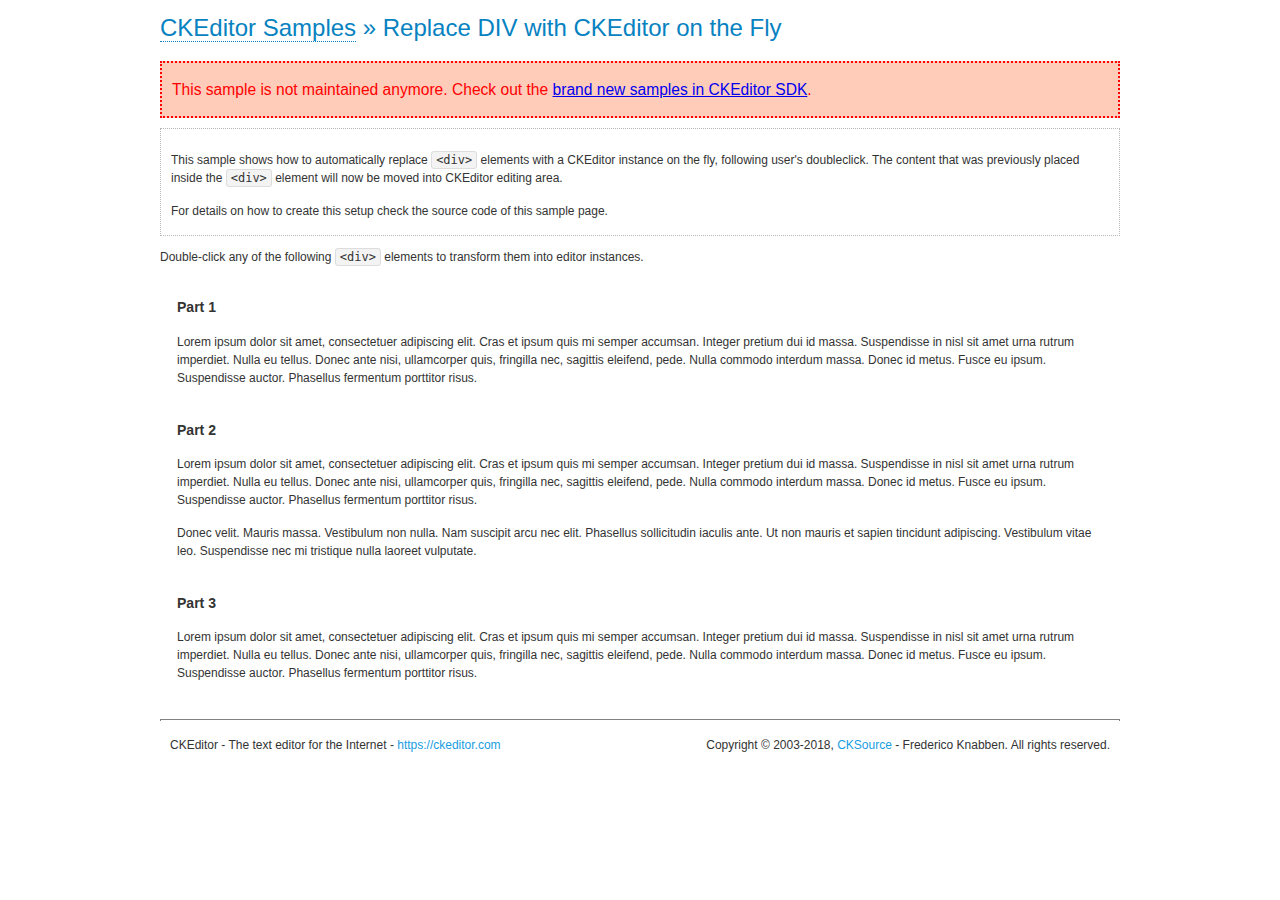
<file: max/js/ckeditor/samples/old/divreplace.html>
<!DOCTYPE html>
<!--
Copyright (c) 2003-2018, CKSource - Frederico Knabben. All rights reserved.
For licensing, see LICENSE.md or https://ckeditor.com/legal/ckeditor-oss-license
-->
<html>
<head>
	<meta charset="utf-8">
	<title>Replace DIV &mdash; CKEditor Sample</title>
	<script src="../../ckeditor.js"></script>
	<link href="sample.css" rel="stylesheet">
	<style>

		div.editable
		{
			border: solid 2px transparent;
			padding-left: 15px;
			padding-right: 15px;
		}

		div.editable:hover
		{
			border-color: black;
		}

	</style>
	<script>

		// Uncomment the following code to test the "Timeout Loading Method".
		// CKEDITOR.loadFullCoreTimeout = 5;

		window.onload = function() {
			// Listen to the double click event.
			if ( window.addEventListener )
				document.body.addEventListener( 'dblclick', onDoubleClick, false );
			else if ( window.attachEvent )
				document.body.attachEvent( 'ondblclick', onDoubleClick );

		};

		function onDoubleClick( ev ) {
			// Get the element which fired the event. This is not necessarily the
			// element to which the event has been attached.
			var element = ev.target || ev.srcElement;

			// Find out the div that holds this element.
			var name;

			do {
				element = element.parentNode;
			}
			while ( element && ( name = element.nodeName.toLowerCase() ) &&
				( name != 'div' || element.className.indexOf( 'editable' ) == -1 ) && name != 'body' );

			if ( name == 'div' && element.className.indexOf( 'editable' ) != -1 )
				replaceDiv( element );
		}

		var editor;

		function replaceDiv( div ) {
			if ( editor )
				editor.destroy();

			editor = CKEDITOR.replace( div );
		}

	</script>
</head>
<body>
	<h1 class="samples">
		<a href="index.html">CKEditor Samples</a> &raquo; Replace DIV with CKEditor on the Fly
	</h1>
	<div class="warning deprecated">
		This sample is not maintained anymore. Check out the <a href="https://sdk.ckeditor.com/">brand new samples in CKEditor SDK</a>.
	</div>
	<div class="description">
		<p>
			This sample shows how to automatically replace <code>&lt;div&gt;</code> elements
			with a CKEditor instance on the fly, following user's doubleclick. The content
			that was previously placed inside the <code>&lt;div&gt;</code> element will now
			be moved into CKEditor editing area.
		</p>
		<p>
			For details on how to create this setup check the source code of this sample page.
		</p>
	</div>
	<p>
		Double-click any of the following <code>&lt;div&gt;</code> elements to transform them into
		editor instances.
	</p>
	<div class="editable">
		<h3>
			Part 1
		</h3>
		<p>
			Lorem ipsum dolor sit amet, consectetuer adipiscing elit. Cras et ipsum quis mi
			semper accumsan. Integer pretium dui id massa. Suspendisse in nisl sit amet urna
			rutrum imperdiet. Nulla eu tellus. Donec ante nisi, ullamcorper quis, fringilla
			nec, sagittis eleifend, pede. Nulla commodo interdum massa. Donec id metus. Fusce
			eu ipsum. Suspendisse auctor. Phasellus fermentum porttitor risus.
		</p>
	</div>
	<div class="editable">
		<h3>
			Part 2
		</h3>
		<p>
			Lorem ipsum dolor sit amet, consectetuer adipiscing elit. Cras et ipsum quis mi
			semper accumsan. Integer pretium dui id massa. Suspendisse in nisl sit amet urna
			rutrum imperdiet. Nulla eu tellus. Donec ante nisi, ullamcorper quis, fringilla
			nec, sagittis eleifend, pede. Nulla commodo interdum massa. Donec id metus. Fusce
			eu ipsum. Suspendisse auctor. Phasellus fermentum porttitor risus.
		</p>
		<p>
			Donec velit. Mauris massa. Vestibulum non nulla. Nam suscipit arcu nec elit. Phasellus
			sollicitudin iaculis ante. Ut non mauris et sapien tincidunt adipiscing. Vestibulum
			vitae leo. Suspendisse nec mi tristique nulla laoreet vulputate.
		</p>
	</div>
	<div class="editable">
		<h3>
			Part 3
		</h3>
		<p>
			Lorem ipsum dolor sit amet, consectetuer adipiscing elit. Cras et ipsum quis mi
			semper accumsan. Integer pretium dui id massa. Suspendisse in nisl sit amet urna
			rutrum imperdiet. Nulla eu tellus. Donec ante nisi, ullamcorper quis, fringilla
			nec, sagittis eleifend, pede. Nulla commodo interdum massa. Donec id metus. Fusce
			eu ipsum. Suspendisse auctor. Phasellus fermentum porttitor risus.
		</p>
	</div>
	<div id="footer">
		<hr>
		<p>
			CKEditor - The text editor for the Internet - <a class="samples" href="https://ckeditor.com/">https://ckeditor.com</a>
		</p>
		<p id="copy">
			Copyright &copy; 2003-2018, <a class="samples" href="https://cksource.com/">CKSource</a> - Frederico
			Knabben. All rights reserved.
		</p>
	</div>
</body>
</html>
</file>
<file: max/js/ckeditor/samples/css/samples.css>
/**
 * @license Copyright (c) 2003-2018, CKSource - Frederico Knabben. All rights reserved.
 * For licensing, see LICENSE.md or https://ckeditor.com/legal/ckeditor-oss-license
 */
@media (max-width: 900px) {
  .global-is-mobile-hidden {
    display: none !important;
  }
}
article,
aside,
details,
figcaption,
figure,
footer,
header,
hgroup,
main,
menu,
nav,
section {
  display: block;
}
body,
html {
  margin: 0;
  padding: 0;
  font: 16px / 1.8 Arial, 'Helvetica Neue', Helvetica, sans-serif;
  font-weight: 300;
  color: #575757;
}
.grid-width-10 {
  width: 10%;
}
.grid-width-20 {
  width: 20%;
}
.grid-width-30 {
  width: 30%;
}
.grid-width-40 {
  width: 40%;
}
.grid-width-50 {
  width: 50%;
}
.grid-width-60 {
  width: 60%;
}
.grid-width-70 {
  width: 70%;
}
.grid-width-80 {
  width: 80%;
}
.grid-width-90 {
  width: 90%;
}
.grid-width-100 {
  width: 100%;
}
@media (max-width: 900px) {
  .grid-width-10,
  .grid-width-20,
  .grid-width-30,
  .grid-width-40,
  .grid-width-50,
  .grid-width-60,
  .grid-width-70,
  .grid-width-80,
  .grid-width-90,
  .grid-width-100 {
    width: 100%;
  }
}
*[class*="grid-width"] {
  -webkit-box-sizing: border-box;
  -moz-box-sizing: border-box;
  box-sizing: border-box;
  padding-left: 4%;
  padding-right: 4%;
  float: left;
}
*[class*="grid-width"]:after,
.grid-container:after,
*[class*="grid-width"]:before,
.grid-container:before {
  content: '';
  display: block;
  overflow: hidden;
  visibility: hidden;
  font-size: 0;
  line-height: 0;
  width: 0;
  height: 0;
}
*[class*="grid-width"]:after,
.grid-container:after {
  clear: both;
}
.grid-container {
  -webkit-box-sizing: border-box;
  -moz-box-sizing: border-box;
  box-sizing: border-box;
  margin-left: auto;
  margin-right: auto;
}
.grid-container-nested *[class*="grid-width"]:first-child {
  padding-left: 0;
}
.grid-container-nested *[class*="grid-width"]:last-child {
  padding-right: 0;
}
@media (max-width: 900px) {
  .grid-container-nested *[class*="grid-width"]:first-child {
    padding-left: 4%;
  }
  .grid-container-nested *[class*="grid-width"]:last-child {
    padding-right: 4%;
  }
}
.header-a {
  min-height: 140px;
  overflow: hidden;
}
.header-a .header-a-logo {
  margin: 40px 0 0;
}
@media (max-width: 900px) {
  .header-a .header-a-logo {
    text-align: center;
  }
}
.header-a .header-a-logo img {
  border: transparent;
}
.navigation-a {
  height: 30px;
  background: #3D3D3D;
  position: absolute;
  left: 0;
  right: 0;
  top: 0;
  padding: 0;
  overflow: hidden;
}
@media (max-width: 900px) {
  .navigation-a {
    text-align: center;
  }
}
.navigation-a ul {
  list-style: none;
  margin: 0;
  overflow: hidden;
}
.navigation-a ul li,
.navigation-a ul li a {
  display: inline-block;
}
@media (max-width: 900px) {
  .navigation-a ul {
    width: auto;
    text-overflow: ellipsis;
    white-space: nowrap;
    display: inline-block;
    float: none;
  }
  .navigation-a ul:before,
  .navigation-a ul:after {
    display: none;
  }
}
.navigation-a ul.navigation-a-left {
  text-align: left;
}
@media (max-width: 900px) {
  .navigation-a ul.navigation-a-left {
    padding-right: 0;
  }
}
.navigation-a ul.navigation-a-right {
  text-align: right;
}
@media (max-width: 900px) {
  .navigation-a ul.navigation-a-right {
    padding-left: 23px;
  }
}
.navigation-a ul li + li {
  margin-left: 23px;
}
.navigation-a ul li a {
  font-size: 10px;
  font-size: 0.625rem;
  line-height: 18px;
  line-height: 1.13rem;
  line-height: 30px;
  float: left;
  color: #ddd;
  font-weight: bold;
  text-decoration: none;
  text-transform: uppercase;
}
.navigation-a ul li a:hover {
  cursor: pointer;
  color: #fff;
}
.icon-navigation-a-github:before,
.icon-navigation-a-github:after {
  background-image: url("[data-uri]");
}
.navigation-b {
  text-align: right;
  margin: 52px 0 0;
  overflow: visible;
}
@media (max-width: 900px) {
  .navigation-b {
    text-align: center;
    margin-top: 20px;
    padding: 0;
  }
}
.navigation-b ul {
  padding: 0;
  list-style: none;
  margin: 0;
  overflow: visible;
}
.navigation-b ul li,
.navigation-b ul li a {
  display: inline-block;
}
@media (max-width: 900px) {
  .navigation-b ul {
    display: table;
    width: 100%;
    padding-bottom: 1.5em;
  }
}
@media (max-width: 900px) {
  .navigation-b ul li {
    display: table-row;
  }
}
.navigation-b ul li + li {
  margin-left: 20px;
}
@media (max-width: 900px) {
  .navigation-b ul li + li {
    margin-left: 0;
  }
}
.navigation-b ul li a {
  -webkit-box-sizing: border-box;
  -moz-box-sizing: border-box;
  box-sizing: border-box;
  text-transform: uppercase;
  text-decoration: none;
  outline: none;
}
@media (max-width: 900px) {
  .navigation-b ul li a {
    width: 100%;
    -webkit-border-radius: 0;
    -webkit-background-clip: padding-box;
    -moz-border-radius: 0;
    -moz-background-clip: padding;
    border-radius: 0;
    background-clip: padding-box;
  }
}
.footer-a {
  font-size: 13px;
  font-size: 0.8125rem;
  line-height: 23.4px;
  line-height: 1.46rem;
  padding-top: 2.25em;
  padding-bottom: 2.25em;
  overflow: hidden;
  color: #8a8a8a;
}
.footer-a a {
  color: #0287D0;
  text-decoration: none;
  border-bottom: 1px dotted #0287D0;
}
.footer-a a:hover {
  color: #0277b7;
}
.footer-a p {
  margin: 0;
  display: inline-block;
  text-align: center;
}
.content {
  font-size: 14px;
  font-size: 0.875rem;
  line-height: 25.2px;
  line-height: 1.57rem;
  overflow: hidden;
  padding-top: 1.5em;
  padding-bottom: 1.5em;
}
.content p {
  margin: 0.75em 0;
}
.content ul,
.content ol,
.content pre,
.content blockquote,
.content textarea:not([class^="cke"]),
.content .cke {
  margin: 1.875em 0;
}
.content code,
.content kbd {
  -webkit-border-radius: 3px;
  -webkit-background-clip: padding-box;
  -moz-border-radius: 3px;
  -moz-background-clip: padding;
  border-radius: 3px;
  background-clip: padding-box;
  padding: 3px 4px;
}
.content pre,
.content code,
.content kbd,
.content blockquote {
  background: #f5f5f5;
}
.content blockquote,
.content pre {
  background: none;
  border-left: 4px solid #0287D0;
  padding: 1.5em 2.25em;
}
.content p a,
.content ul a,
.content ol a,
.content blockquote a,
.content h1 a,
.content h2 a,
.content h3 a,
.content h4 a,
.content h5 a {
  color: #0287D0;
  text-decoration: none;
  border-bottom: 1px dotted #0287D0;
}
.content p a:hover,
.content ul a:hover,
.content ol a:hover,
.content blockquote a:hover,
.content h1 a:hover,
.content h2 a:hover,
.content h3 a:hover,
.content h4 a:hover,
.content h5 a:hover {
  color: #0277b7;
}
.content h1,
.content h2,
.content h3,
.content h4,
.content h5 {
  color: #000;
  font-weight: 100;
}
.content h1 code,
.content h2 code,
.content h3 code,
.content h4 code,
.content h5 code,
.content h1 kbd,
.content h2 kbd,
.content h3 kbd,
.content h4 kbd,
.content h5 kbd {
  font-size: inherit;
}
.content h1 a.content-heading-anchor,
.content h2 a.content-heading-anchor,
.content h3 a.content-heading-anchor,
.content h4 a.content-heading-anchor,
.content h5 a.content-heading-anchor {
  font-weight: 100;
  vertical-align: middle;
  opacity: 0;
  border: 0;
}
.content h1:hover a.content-heading-anchor,
.content h2:hover a.content-heading-anchor,
.content h3:hover a.content-heading-anchor,
.content h4:hover a.content-heading-anchor,
.content h5:hover a.content-heading-anchor {
  opacity: 1;
}
.content h1:target a,
.content h2:target a,
.content h3:target a,
.content h4:target a,
.content h5:target a {
  -webkit-animation: targetLinkOpacity 0.5s linear alternate;
  -moz-animation: targetLinkOpacity 0.5s linear alternate;
  -o-animation: targetLinkOpacity 0.5s linear alternate;
  animation: targetLinkOpacity 0.5s linear alternate;
  opacity: 1;
}
.content input,
.content select,
.content textarea:not([class^="cke"]) {
  -webkit-border-radius: 3px;
  -webkit-background-clip: padding-box;
  -moz-border-radius: 3px;
  -moz-background-clip: padding;
  border-radius: 3px;
  background-clip: padding-box;
  -webkit-box-shadow: inset 0 1px 1px rgba(0, 0, 0, 0.08);
  -moz-box-shadow: inset 0 1px 1px rgba(0, 0, 0, 0.08);
  box-shadow: inset 0 1px 1px rgba(0, 0, 0, 0.08);
  font: inherit;
  color: inherit;
  border: 1px solid #D9D9D9;
  padding: .2em .5em;
}
.content input:focus,
.content select:focus,
.content textarea:not([class^="cke"]):focus {
  border-color: #66afe9;
  outline: 0;
  -webkit-box-shadow: inset 0 1px 1px rgba(0, 0, 0, 0.08), 0 0 8px #93c6ef;
  -moz-box-shadow: inset 0 1px 1px rgba(0, 0, 0, 0.08), 0 0 8px #93c6ef;
  box-shadow: inset 0 1px 1px rgba(0, 0, 0, 0.08), 0 0 8px #93c6ef;
}
.content abbr {
  border-bottom: 1px dotted #666;
  cursor: pointer;
}
.content blockquote {
  font-style: italic;
  font-family: Georgia, Times, "Times New Roman", serif;
  font-size: 16px;
  font-size: 1rem;
  line-height: 28.8px;
  line-height: 1.8rem;
}
.content em {
  font-style: italic;
}
.content h1 {
  font-size: 36px;
  font-size: 2.25rem;
  line-height: 64.8px;
  line-height: 4.05rem;
  margin: 1.125em 0 0;
}
.content h2 {
  font-size: 27.2px;
  font-size: 1.7rem;
  line-height: 48.96px;
  line-height: 3.06rem;
  margin: 0.9em 0 0;
}
.content h3 {
  font-size: 24px;
  font-size: 1.5rem;
  line-height: 43.2px;
  line-height: 2.7rem;
  font-weight: 500;
  margin: 0.75em 0 0;
}
.content h4 {
  font-size: 19.2px;
  font-size: 1.2rem;
  line-height: 34.56px;
  line-height: 2.16rem;
  font-weight: 500;
  margin: 0.75em 0 0;
}
.content h5 {
  font-size: 17.6px;
  font-size: 1.1rem;
  line-height: 31.68px;
  line-height: 1.98rem;
  font-weight: 500;
  margin: 0.75em 0 0;
}
.content hr {
  border: 0;
  border-top: 4px solid #D9D9D9;
  margin: 1.5em 0;
}
.content input[type="text"] {
  height: 1.8em;
  line-height: 1.8em;
}
.content input[type="button"] {
  -webkit-appearance: button;
  -moz-appearance: button;
  appearance: button;
}
.content kbd {
  font-size: 12px;
  font-size: 0.75rem;
  line-height: 21.6px;
  line-height: 1.35rem;
  font-family: Arial, 'Helvetica Neue', Helvetica, sans-serif;
  padding: 2px 6px;
  -webkit-box-shadow: 0 0 4px #fff inset, 0 2px 0 #D9D9D9;
  -moz-box-shadow: 0 0 4px #fff inset, 0 2px 0 #D9D9D9;
  box-shadow: 0 0 4px #fff inset, 0 2px 0 #D9D9D9;
}
.content p img {
  vertical-align: middle;
}
.content p pre {
  padding: 1.5em;
}
.content pre {
  padding: 0;
  border: 0;
  tab-size: 4;
  -o-tab-size: 4;
  -moz-tab-size: 4;
}
.content pre,
.content code {
  font-size: 11.89px;
  font-size: 0.743rem;
  line-height: 21.4px;
  line-height: 1.34rem;
  font-family: Consolas, Menlo, Monaco, Lucida Console, Liberation Mono, DejaVu Sans Mono, Bitstream Vera Sans Mono, Courier New, monospace, serif;
}
.content pre a,
.content code a {
  border: 0;
}
.content pre code {
  padding: 0.75em;
  display: block;
}
.content strong {
  color: #000;
}
.content ul ul,
.content ol ul,
.content ul ol,
.content ol ol {
  margin: 0.75em 0;
}
.content ul li,
.content ol li {
  font-size: 14px;
  font-size: 0.875rem;
  line-height: 30.24px;
  line-height: 1.89rem;
}
.content textarea:not([class^="cke"]) {
  width: 100%;
}
.content div.todo {
  border: 2px dotted #444;
  padding: 10px;
  margin: 60px 0 10px 0;
  /* Remove me some day */
}
.content div.todo:before {
  content: "TODO";
  font-weight: bold;
}
body a.button-a,
body button.button-a,
body input.button-a {
  -webkit-border-radius: 3px;
  -webkit-background-clip: padding-box;
  -moz-border-radius: 3px;
  -moz-background-clip: padding;
  border-radius: 3px;
  background-clip: padding-box;
  font-size: 14px;
  font-size: 0.875rem;
  line-height: 25.2px;
  line-height: 1.57rem;
  height: 36px;
  line-height: 36px;
  padding: 0 1.1em;
  font-weight: 700;
  color: #3e3e3e;
  white-space: nowrap;
  text-decoration: none;
  display: inline-block;
  cursor: pointer;
  border: 0;
  vertical-align: middle;
  margin: 1px 0;
  background: transparent;
}
body a.button-a.icon-pos-left,
body button.button-a.icon-pos-left,
body input.button-a.icon-pos-left {
  padding-left: .8em;
}
body a.button-a.icon-pos-right,
body button.button-a.icon-pos-right,
body input.button-a.icon-pos-right {
  padding-right: .8em;
}
body a.button-a.button-a-no-text,
body button.button-a.button-a-no-text,
body input.button-a.button-a-no-text {
  -webkit-border-radius: 100px;
  -webkit-background-clip: padding-box;
  -moz-border-radius: 100px;
  -moz-background-clip: padding;
  border-radius: 100px;
  background-clip: padding-box;
  width: 36px;
  padding: 0;
  text-indent: -999px;
  overflow: hidden;
  position: relative;
  text-align: center;
}
body a.button-a.button-a-no-text:before,
body button.button-a.button-a-no-text:before,
body input.button-a.button-a-no-text:before {
  position: absolute;
  left: 50%;
  top: 50%;
  margin: -9px 0 0 -9px;
}
@media (max-width: 900px) {
  body a.button-a.button-a-mobile-collapsed,
  body button.button-a.button-a-mobile-collapsed,
  body input.button-a.button-a-mobile-collapsed {
    -webkit-border-radius: 100px;
    -webkit-background-clip: padding-box;
    -moz-border-radius: 100px;
    -moz-background-clip: padding;
    border-radius: 100px;
    background-clip: padding-box;
    width: 36px;
    padding: 0;
    text-indent: -999px;
    overflow: hidden;
    position: relative;
    text-align: center;
  }
  body a.button-a.button-a-mobile-collapsed:before,
  body button.button-a.button-a-mobile-collapsed:before,
  body input.button-a.button-a-mobile-collapsed:before {
    position: absolute;
    left: 50%;
    top: 50%;
    margin: -9px 0 0 -9px;
  }
  body a.button-a.button-a-mobile-collapsed:before,
  body button.button-a.button-a-mobile-collapsed:before,
  body input.button-a.button-a-mobile-collapsed:before {
    position: absolute;
    left: 50%;
    top: 50%;
    margin: -9px 0 0 -9px;
  }
}
body a.button-a:active,
body button.button-a:active,
body input.button-a:active,
body a.button-a:hover,
body button.button-a:hover,
body input.button-a:hover {
  color: #fff;
  background: #0277b7;
}
body a.button-a:focus,
body button.button-a:focus,
body input.button-a:focus {
  border-color: #66afe9;
  outline: 0;
  -webkit-box-shadow: inset 0 1px 1px rgba(0, 0, 0, 0.075), 0 0 8px #93c6ef;
  -moz-box-shadow: inset 0 1px 1px rgba(0, 0, 0, 0.075), 0 0 8px #93c6ef;
  box-shadow: inset 0 1px 1px rgba(0, 0, 0, 0.075), 0 0 8px #93c6ef;
}
body a.button-a-soft,
body button.button-a-soft,
body input.button-a-soft {
  background: #e7e7e7;
}
body a.button-a-soft:active,
body button.button-a-soft:active,
body input.button-a-soft:active,
body a.button-a-soft:hover,
body button.button-a-soft:hover,
body input.button-a-soft:hover {
  color: #3e3e3e;
  background: #cecece;
}
body a.button-a-background,
body button.button-a-background,
body input.button-a-background,
body a.navigation-b ul li a:hover,
body button.navigation-b ul li a:hover,
body input.navigation-b ul li a:hover {
  color: #fff;
  background: #0287D0;
}
body a.button-a-background:active,
body button.button-a-background:active,
body input.button-a-background:active,
body a.button-a-background:hover,
body button.button-a-background:hover,
body input.button-a-background:hover,
body a.navigation-b ul li a:hover:active,
body button.navigation-b ul li a:hover:active,
body input.navigation-b ul li a:hover:active,
body a.navigation-b ul li a:hover:hover,
body button.navigation-b ul li a:hover:hover,
body input.navigation-b ul li a:hover:hover {
  color: #fff;
  background: #0277b7;
}
.balloon-a {
  font-size: 12px;
  font-size: 0.75rem;
  line-height: 21.6px;
  line-height: 1.35rem;
  -webkit-border-radius: 3px;
  -webkit-background-clip: padding-box;
  -moz-border-radius: 3px;
  -moz-background-clip: padding;
  border-radius: 3px;
  background-clip: padding-box;
  border-bottom: 3px solid #d4d4d4;
  background: #ebebeb;
  display: inline-block;
  white-space: nowrap;
  padding: .4em 1.2em .2em;
  font-weight: 700;
  position: relative;
  z-index: 1000;
  text-transform: none;
  color: #575757;
}
.balloon-a:hover {
  color: #575757;
}
.balloon-a:before {
  content: '';
  width: 0;
  height: 0;
  border-style: solid;
  position: absolute;
}
.balloon-a-ne:before,
.balloon-a-nw:before {
  top: -13px;
  border-width: 0 9px 15.6px 9px;
  border-color: transparent transparent #ebebeb transparent;
}
.balloon-a-se:before,
.balloon-a-sw:before {
  bottom: -13px;
  border-width: 15.6px 9px 0 9px;
  border-color: #ebebeb transparent transparent transparent;
}
.balloon-a-nw:before,
.balloon-a-sw:before {
  left: 20px;
}
.balloon-a-ne:before,
.balloon-a-se:before {
  right: 20px;
}
.icon-pos-left:before,
.icon-pos-right:after {
  content: '';
  display: inline-block;
  width: 18px;
  height: 18px;
  vertical-align: middle;
  background-repeat: no-repeat;
}
.icon-pos-left:before {
  margin-right: 10px;
}
.icon-pos-right:after {
  margin-left: 10px;
}
.icon-download:before,
.icon-download:after {
  background-image: url("[data-uri]");
}
.icon-question-mark:before,
.icon-question-mark:after {
  background-image: url("[data-uri]");
}
.icon-close:before,
.icon-close:after {
  background-image: url("[data-uri]");
}
.ie8 .switch > * {
  vertical-align: middle;
}
.ie8 .switch input[type="radio"] {
  margin: 0 0.25em;
  display: inline-block;
}
.ie8 .switch label {
  margin-left: 0 !important;
  margin-right: 0 !important;
}
.ie8 .switch label[data-for="1"] {
  float: left;
}
.ie8 .switch label[data-for="2"] {
  float: right;
}
.ie8 .switch .switch-inner {
  display: none;
}
.switch {
  font-size: 14px;
  font-size: 0.875rem;
  line-height: 25.2px;
  line-height: 1.57rem;
  font-weight: bold;
  background-color: #0287D0;
  overflow: hidden;
  display: inline-block;
  padding: 0.75em 0.25em;
  color: #fff;
  -webkit-border-radius: 3px;
  -webkit-background-clip: padding-box;
  -moz-border-radius: 3px;
  -moz-background-clip: padding;
  border-radius: 3px;
  background-clip: padding-box;
  position: relative;
}
.switch input[type="radio"] {
  display: none;
}
.switch label {
  position: relative;
  z-index: 2;
  float: left;
  cursor: pointer;
  padding: 0 0.75em;
}
.switch label:hover {
  text-decoration: underline;
}
.switch .switch-inner {
  float: left;
  background-color: #FFF;
  height: 1.5em;
  width: 4.125em;
  padding: 2px;
  margin: 0 0.25em;
  -webkit-border-radius: 5.5px;
  -webkit-background-clip: padding-box;
  -moz-border-radius: 5.5px;
  -moz-background-clip: padding;
  border-radius: 5.5px;
  background-clip: padding-box;
}
.switch .switch-inner .handler {
  overflow: hidden;
  position: relative;
  display: block;
  height: 1.5em;
  width: 1.5em;
  background: #027dc1;
  -webkit-border-radius: 4.5px;
  -webkit-background-clip: padding-box;
  -moz-border-radius: 4.5px;
  -moz-background-clip: padding;
  border-radius: 4.5px;
  background-clip: padding-box;
}
.switch .switch-inner .handler:before {
  content: '';
  display: block;
  position: absolute;
  top: 0;
  right: 0;
  bottom: 3px;
  left: 0;
  background-color: #0291df;
  -webkit-border-bottom-left-radius: 4.5px;
  -moz-border-radius-bottomleft: 4.5px;
  border-bottom-left-radius: 4.5px;
  -webkit-border-bottom-right-radius: 4.5px;
  -webkit-background-clip: padding-box;
  -moz-border-radius-bottomright: 4.5px;
  -moz-background-clip: padding;
  border-bottom-right-radius: 4.5px;
  background-clip: padding-box;
}
.switch:hover .switch-inner .handler:before {
  background: #029ef3;
}
.switch input[data-num="2"]:checked ~ .switch-inner > .handler {
  margin-left: auto;
}
.switch input[data-num="2"]:checked ~ label[data-for="1"] {
  padding-right: 5.125em;
  margin-right: -4.375em;
}
.switch input[data-num="1"]:checked ~ label[data-for="2"] {
  padding-left: 5.125em;
  margin-left: -4.375em;
}
.toggler {
  -webkit-user-select: none;
  -moz-user-select: none;
  -ms-user-select: none;
  user-select: none;
}
.toggler label {
  cursor: pointer;
}
.toggler [data-collapse] {
  display: inherit;
}
.toggler [data-expand] {
  display: none;
}
.toggler.collapsed [data-collapse] {
  display: none;
}
.toggler.collapsed [data-expand] {
  display: inherit;
}
.toggler-container {
  overflow: hidden;
}
.toggler-container.collapsed {
  height: 0;
}
.icon-toggler-expanded:before,
.icon-toggler-collapsed:before,
.icon-toggler-expanded:after,
.icon-toggler-collapsed:after {
  background-image: url("[data-uri]");
}
.icon-toggler-expanded.icon-light:before,
.icon-toggler-collapsed.icon-light:before,
.icon-toggler-expanded.icon-light:after,
.icon-toggler-collapsed.icon-light:after {
  background-image: url("[data-uri]");
}
.icon-toggler-expanded:before,
.icon-toggler-expanded:after {
  background-position: top left;
}
.icon-toggler-collapsed:before,
.icon-toggler-collapsed:after {
  background-position: bottom left;
}
.modal {
  padding: 20px;
  border-radius: 3px;
  background-color: white;
  max-width: 700px;
  -webkit-box-sizing: border-box;
  -moz-box-sizing: border-box;
  box-sizing: border-box;
  width: 80% !important;
  top: 50% !important;
  -webkit-transform: translate(-50%, -50%) !important;
  -moz-transform: translate(-50%, -50%) !important;
  -ms-transform: translate(-50%, -50%) !important;
  -o-transform: translate(-50%, -50%) !important;
  transform: translate(-50%, -50%) !important;
}
.modal-close {
  -webkit-border-radius: 100px;
  -webkit-background-clip: padding-box;
  -moz-border-radius: 100px;
  -moz-background-clip: padding;
  border-radius: 100px;
  background-clip: padding-box;
  cursor: pointer;
  height: 18px;
  width: 18px;
  position: absolute;
  top: 10px;
  right: 10px;
  font-size: 17px;
  text-align: center;
  line-height: 19px;
  background: #cccccc;
}
main .grid-container,
header .grid-container,
.navigation-a > div,
footer > div {
  max-width: 968px;
}
.header-a {
  margin-top: 30px;
}
.footer-a {
  border-top: 1px solid #D9D9D9;
}
.adjoined-top {
  background-color: #0287D0;
  color: #fff;
}
.adjoined-top .content h1,
.adjoined-top .content h2,
.adjoined-top .content h3,
.adjoined-top .content h4,
.adjoined-top .content h5 {
  color: #fff;
}
.adjoined-top .content p {
  font-size: 18px;
  font-size: 1.125rem;
  line-height: 32.4px;
  line-height: 2.02rem;
  font-weight: 100;
}
.adjoined-top .content p a {
  text-decoration: none;
  border-bottom: 1px dotted #fff;
  color: inherit;
}
.adjoined-top .content p a:hover {
  color: #e6e6e6;
}
.adjoined-top .content button {
  color: #fff;
}
.adjoined-top .content strong {
  color: #fff;
}
.adjoined-top .content code {
  font-size: inherit;
  color: #0287D0;
}
.adjoined-bottom {
  position: relative;
}
.adjoined-bottom:before {
  z-index: -1;
  content: '';
  background: #0287D0;
  position: absolute;
  top: 0;
  left: 0;
  right: 0;
  height: 50%;
}
main .grid-container,
header .grid-container,
.navigation-a > div,
footer > div {
  max-width: 1052px;
}
main .grid-container.freed-width {
  max-width: none;
}
.switch {
  background: #027dc1;
  float: right;
  overflow: visible;
}
.switch .balloon-a {
  position: absolute;
  top: -40px;
  right: 50%;
  margin-right: -15px;
  background: #FFEFC1;
  border-bottom-color: #DCDCA4;
}
.switch .balloon-a:before {
  border-color: #FFEFC1 transparent transparent transparent;
}
#toolbar .editors-container {
  overflow: hidden;
  height: 0;
  transition: height 200ms;
}
#toolbar .editors-container.active {
  height: auto;
}
#main #editor {
  background: #FFF;
  padding: 2% 4%;
  border: dashed 5px #0287D0;
}
#main .adjoined-top:before {
  height: 335px;
}
#toolbar .adjoined-top:before {
  height: 219px;
}
#toolbar .adjoined-top .grid-container-nested {
  height: 147px;
}
.content .grid-switch-magic {
  margin: 3.5em 0 0;
}
#info-box {
  padding-bottom: 0;
}
#info-box > div {
  width: 100%;
  text-align: right;
}
#info-box > div .toggler {
  padding-right: 0;
}
#info-box > div .toggler:hover {
  background: transparent;
  color: #000;
}
#info-box > div .toggler:hover > label {
  text-decoration: underline;
}
#info-box > div h2 {
  float: left;
  margin-top: 0;
}
#info-box > div#instructions-container {
  text-align: left;
}
#toolbarModifierWrapper {
  overflow: hidden;
  height: 0;
  opacity: 0;
  transition: height 200ms;
}
#toolbarModifierWrapper.active {
  height: auto;
  opacity: 1;
}
header {
  overflow: visible;
}
header div.grid-container {
  overflow: visible;
}
header .navigation-b {
  overflow: visible;
}
header .navigation-b ul {
  overflow: visible;
}
header .navigation-b a {
  position: relative;
}
header .balloon-a {
  position: absolute;
  top: 48px;
  left: 50%;
  margin-left: -35px;
}
@media (max-width: 1140px) {
  header .balloon-a {
    left: auto;
    margin-left: auto;
    right: 50%;
    margin-right: -35px;
  }
  header .balloon-a:before {
    left: auto;
    right: 22px;
  }
}
@media (max-width: 900px) {
  header .balloon-a {
    display: none;
  }
}
header .header-a-logo img {
  width: 160px;
  height: 60px;
}

#toolbar .cke_toolbar {
  pointer-events: none;
  -webkit-user-select: none;
  -moz-user-select: none;
  -ms-user-select: none;
  user-select: none;
  cursor: default;
}
.some-toolbar-active .cke_toolbar {
  zoom: 1;
  filter: alpha(opacity=50);
  -webkit-opacity: 0.5;
  -moz-opacity: 0.5;
  opacity: 0.5;
}
.cke_toolbar.active {
  position: relative;
  zoom: 1;
  filter: alpha(opacity=100);
  -webkit-opacity: 1;
  -moz-opacity: 1;
  opacity: 1;
}
.cke_toolbar.active:after {
  content: '';
  display: block;
  position: absolute;
  top: 0;
  right: 6px;
  bottom: 5px;
  left: 0;
  -webkit-border-radius: 5px;
  -webkit-background-clip: padding-box;
  -moz-border-radius: 5px;
  -moz-background-clip: padding;
  border-radius: 5px;
  background-clip: padding-box;
  -webkit-box-shadow: 0px 0px 15px 3px #fff4b0;
  -moz-box-shadow: 0px 0px 15px 3px #fff4b0;
  box-shadow: 0px 0px 15px 3px #fff4b0;
}
.cke_toolbar.active .cke_toolgroup {
  -webkit-box-shadow: none;
  -moz-box-shadow: none;
  box-shadow: none;
  border-color: #e3c300;
}
.cke_toolbar.active .cke_combo,
.cke_toolbar.active .cke_toolgroup {
  position: relative;
  z-index: 2;
}
.cke_toolbar.active .cke_combo_button {
  -webkit-box-shadow: none;
  -moz-box-shadow: none;
  box-shadow: none;
}
.unselectable {
  -webkit-user-select: none;
  -moz-user-select: none;
  -ms-user-select: none;
  user-select: none;
}
.toolbar {
  padding: 5px 0;
  margin-bottom: 2.4em;
  overflow: hidden;
  background: #fff;
}
.toolbar button.button-a.cke_button {
  cursor: pointer;
  display: inline-block;
  padding: 4px 6px;
  outline: 0;
  border: 1px solid #a6a6a6;
}
.toolbar button.button-a.hidden {
  display: none;
}
.toolbar button.button-a.left {
  float: left;
  margin-right: 8px;
}
.toolbar button.button-a.right {
  float: right;
  margin-left: 8px;
}
.toolbar button.button-a .highlight {
  color: #ffefc1;
}
.configContainer.hidden,
.toolbarModifier.hidden,
.toolbarModifier-hints.hidden {
  display: none;
}
.toolbarModifier :focus,
.toolbar button:focus,
.configContainer textarea.configCode:focus {
  outline: none;
}
div.toolbarModifier {
  padding: 0;
  overflow: hidden;
  width: 100%;
  position: relative;
  display: table;
  border-collapse: collapse;
}
div.toolbarModifier ::-moz-focus-inner {
  border: 0;
}
div.toolbarModifier .empty {
  display: none;
}
div.toolbarModifier.empty-visible .empty {
  display: table-row;
  zoom: 1;
  filter: alpha(opacity=60);
  -webkit-opacity: 0.6;
  -moz-opacity: 0.6;
  opacity: 0.6;
}
div.toolbarModifier .empty > p {
  line-height: 31px;
}
div.toolbarModifier > ul {
  padding: 0;
  margin: 0;
  border-top: 1px solid #ccc;
  width: 100%;
}
div.toolbarModifier > ul[data-type="table-header"] {
  display: table-header-group;
}
div.toolbarModifier > ul[data-type="table-body"] {
  display: table-row-group;
}
div.toolbarModifier > ul p {
  padding: 0;
  margin: 0;
}
div.toolbarModifier > ul > li {
  display: table-row;
}
div.toolbarModifier > ul > li[data-type="header"] {
  font-weight: bold;
  user-select: none;
  cursor: default;
}
div.toolbarModifier > ul > li[data-type="group"],
div.toolbarModifier > ul > li[data-type="separator"] {
  border-bottom: 1px solid #ccc;
}
div.toolbarModifier > ul > li[data-type="subgroup"] {
  border-top: 1px solid #eee;
}
div.toolbarModifier > ul > li[data-type="subgroup"]:first-child {
  border-top: none;
}
div.toolbarModifier > ul > li[data-type="group"].active,
div.toolbarModifier > ul > li[data-type="group"]:hover,
div.toolbarModifier > ul > li[data-type="separator"].active,
div.toolbarModifier > ul > li[data-type="separator"]:hover {
  overflow: hidden;
  z-index: 2;
}
div.toolbarModifier > ul > li[data-type="group"].active,
div.toolbarModifier > ul > li[data-type="separator"].active,
div.toolbarModifier > ul > li[data-type="group"].active:hover,
div.toolbarModifier > ul > li[data-type="separator"].active:hover {
  background: #f0fafb;
}
div.toolbarModifier > ul > li[data-type="group"]:hover,
div.toolbarModifier > ul > li[data-type="separator"]:hover {
  background: #fffbe3;
}
div.toolbarModifier > ul > li[data-type="separator"] {
  background: #f5f5f5;
}
div.toolbarModifier > ul > li[data-type="separator"]:after {
  content: '';
  width: 100%;
}
div.toolbarModifier > ul > li[data-type="separator"] > p {
  padding: 2px 5px;
}
div.toolbarModifier > ul > li > p,
div.toolbarModifier > ul > li > ul {
  display: table-cell;
  vertical-align: middle;
}
div.toolbarModifier > ul > li p {
  padding-left: 5px;
  min-width: 200px;
}
div.toolbarModifier > ul > li p span {
  white-space: nowrap;
  cursor: default;
}
div.toolbarModifier > ul > li p span button {
  font-size: 12.666px;
  margin-right: 5px;
  cursor: pointer;
  background: #fff;
  -webkit-border-radius: 5px;
  -webkit-background-clip: padding-box;
  -moz-border-radius: 5px;
  -moz-background-clip: padding;
  border-radius: 5px;
  background-clip: padding-box;
  border: 1px solid #bbb;
  padding: 0 7px;
  line-height: 12px;
  height: 20px;
}
div.toolbarModifier > ul > li p span button:not(.disabled):hover,
div.toolbarModifier > ul > li p span button:not(.disabled):focus {
  color: #fff;
  background-color: #454545;
  border-color: transparent;
}
div.toolbarModifier > ul > li p span button.move.disabled {
  cursor: default;
  zoom: 1;
  filter: alpha(opacity=20);
  -webkit-opacity: 0.2;
  -moz-opacity: 0.2;
  opacity: 0.2;
}
div.toolbarModifier > ul > li ul {
  border-collapse: collapse;
  padding: 0;
  width: 100%;
}
div.toolbarModifier > ul > li ul li {
  display: table-row;
  list-style-type: none;
  line-height: 1;
}
div.toolbarModifier > ul > li ul li[data-type="subgroup"] {
  border-top: 1px solid #ddd;
}
div.toolbarModifier > ul > li ul li[data-type="subgroup"]:first-child {
  border-top: 0;
}
div.toolbarModifier > ul > li ul li[data-type="subgroup"] [data-type="button"] {
  -webkit-border-radius: 3px;
  -webkit-background-clip: padding-box;
  -moz-border-radius: 3px;
  -moz-background-clip: padding;
  border-radius: 3px;
  background-clip: padding-box;
  padding: 0 2px;
}
div.toolbarModifier > ul > li ul li[data-type="subgroup"] [data-type="button"]:focus {
  background: rgba(0, 0, 0, 0.04);
}
div.toolbarModifier > ul > li ul li[data-type="subgroup"] [data-type="button"] input {
  vertical-align: middle;
}
div.toolbarModifier > ul > li ul li > p,
div.toolbarModifier > ul > li ul li > ul {
  display: table-cell;
  vertical-align: middle;
}
div.toolbarModifier > ul > li ul li ul {
  padding: 0;
}
div.toolbarModifier > ul > li ul li ul li {
  padding: 0;
  display: inline-block;
  cursor: pointer;
  margin: 2px 5px 2px 0;
}
div.toolbarModifier > ul > li ul li ul li .cke_combo_text {
  cursor: pointer;
  white-space: nowrap;
}
div.toolbarModifier > ul > li ul li ul li .cke_toolgroup,
div.toolbarModifier > ul > li ul li ul li .cke_combo_button {
  cursor: pointer;
  margin: 0;
  vertical-align: middle;
  border: 1px solid #ddd;
  font-size: 11.41px;
  font-size: 0.713rem;
  line-height: 20.54px;
  line-height: 1.28rem;
}
div.toolbarModifier > .codemirror-wrapper {
  overflow-y: auto;
}
div.toolbarModifier-hints {
  float: right;
  width: 350px;
  min-width: 150px;
  overflow-y: auto;
  margin-left: 1.5em;
}
div.toolbarModifier-hints h3 {
  font-size: 18.08px;
  font-size: 1.13rem;
  line-height: 32.54px;
  line-height: 2.03rem;
  padding: 0.36em 1.5em;
  background: #f5f5f5;
  border-bottom: 1px solid #ddd;
  margin-top: 0;
  margin-bottom: 1.2em;
}
div.toolbarModifier-hints dl {
  margin-bottom: 1.2em;
  overflow: hidden;
}
div.toolbarModifier-hints dl .list-header {
  font-weight: bold;
  border: 0;
  padding-bottom: 0.6em;
}
div.toolbarModifier-hints dl > p {
  text-align: center;
}
div.toolbarModifier-hints dl dt {
  float: left;
  width: 9em;
  clear: both;
  text-align: right;
  border-top: 1px solid #ddd;
  padding-left: 1.5em;
  padding-right: .1em;
  -webkit-box-sizing: border-box;
  -moz-box-sizing: border-box;
  box-sizing: border-box;
}
div.toolbarModifier-hints dl dt code {
  background: none;
  border: none;
  vertical-align: middle;
}
div.toolbarModifier-hints dl dd {
  margin-left: 10em;
  clear: right;
  padding-right: 1.5em;
}
div.toolbarModifier-hints dl dd code {
  line-height: 2.2em;
}
div.toolbarModifier-hints dl dd:after {
  content: '\00a0';
  display: block;
  clear: left;
  float: right;
  height: 0;
  width: 0;
}
.toolbarModifier-hints,
.configContainer textarea.configCode,
.CodeMirror {
  -webkit-border-radius: 3px;
  -webkit-background-clip: padding-box;
  -moz-border-radius: 3px;
  -moz-background-clip: padding;
  border-radius: 3px;
  background-clip: padding-box;
  border: 1px solid #ccc;
  font-size: 13.01px;
  font-size: 0.813rem;
  line-height: 23.42px;
  line-height: 1.46rem;
}
.configContainer textarea.configCode,
.CodeMirror pre,
.CodeMirror-linenumber {
  font-size: 13.01px;
  font-size: 0.813rem;
  line-height: 23.42px;
  line-height: 1.46rem;
  font-family: Consolas, Menlo, Monaco, Lucida Console, Liberation Mono, DejaVu Sans Mono, Bitstream Vera Sans Mono, Courier New, monospace, serif;
}
.CodeMirror pre {
  border: none;
  padding: 0;
  margin: 0;
}
.configContainer textarea.configCode {
  -webkit-box-sizing: border-box;
  -moz-box-sizing: border-box;
  box-sizing: border-box;
  color: #575757;
  padding: 10px;
  width: 100%;
  min-height: 500px;
  margin: 0;
  resize: none;
  outline: none;
  -moz-tab-size: 4;
  tab-size: 4;
  white-space: pre;
  word-wrap: normal;
  overflow: auto;
}
.CodeMirror-hints.toolbar-modifier {
  padding: 0;
  color: #575757;
  font-size: 14px;
  font-size: 0.875rem;
  line-height: 25.2px;
  line-height: 1.57rem;
  font-family: Consolas, Menlo, Monaco, Lucida Console, Liberation Mono, DejaVu Sans Mono, Bitstream Vera Sans Mono, Courier New, monospace, serif;
}
.CodeMirror-hints.toolbar-modifier .CodeMirror-hint-active {
  color: #575757;
  background: #f0fafb;
}
.CodeMirror-hints.toolbar-modifier > li:hover {
  background: #fffbe3;
}
/* Text modifier */
#toolbarModifierWrapper {
  margin-bottom: 1.2em;
}
#toolbarModifierWrapper .invalid .CodeMirror {
  background: #fff8f8;
  border-color: red;
}
#toolbarModifierWrapper .CodeMirror {
  height: auto;
  padding: 0 0.6em;
}
.staticContainer {
  position: fixed;
  top: 0;
  width: 100%;
  z-index: 10;
}
.staticContainer > .grid-container {
  max-width: 1052px;
}
.staticContainer > .grid-container .inner {
  background: #fff;
}
.staticContainer > .grid-container .inner .toolbar {
  margin-bottom: 0;
}
#help {
  position: relative;
  top: -15px;
  left: -5px;
}
#help-content {
  display: none;
}
/*# sourceMappingURL=[data-uri] */
</file>
<file: max/js/ckeditor/samples/toolbarconfigurator/lib/codemirror/neo.css>
/* neo theme for codemirror */

/* Color scheme */

.cm-s-neo.CodeMirror {
  background-color:#ffffff;
  color:#2e383c;
  line-height:1.4375;
}
.cm-s-neo .cm-comment {color:#75787b}
.cm-s-neo .cm-keyword, .cm-s-neo .cm-property {color:#1d75b3}
.cm-s-neo .cm-atom,.cm-s-neo .cm-number {color:#75438a}
.cm-s-neo .cm-node,.cm-s-neo .cm-tag {color:#9c3328}
.cm-s-neo .cm-string {color:#b35e14}
.cm-s-neo .cm-variable,.cm-s-neo .cm-qualifier {color:#047d65}


/* Editor styling */

.cm-s-neo pre {
  padding:0;
}

.cm-s-neo .CodeMirror-gutters {
  border:none;
  border-right:10px solid transparent;
  background-color:transparent;
}

.cm-s-neo .CodeMirror-linenumber {
  padding:0;
  color:#e0e2e5;
}

.cm-s-neo .CodeMirror-guttermarker { color: #1d75b3; }
.cm-s-neo .CodeMirror-guttermarker-subtle { color: #e0e2e5; }
</file>
<file: max/js/ckeditor/samples/old/sample.css>
/*
Copyright (c) 2003-2018, CKSource - Frederico Knabben. All rights reserved.
For licensing, see LICENSE.md or https://ckeditor.com/legal/ckeditor-oss-license
*/

html, body, h1, h2, h3, h4, h5, h6, div, span, blockquote, p, address, form, fieldset, img, ul, ol, dl, dt, dd, li, hr, table, td, th, strong, em, sup, sub, dfn, ins, del, q, cite, var, samp, code, kbd, tt, pre
{
	line-height: 1.5;
}

body
{
	padding: 10px 30px;
}

input, textarea, select, option, optgroup, button, td, th
{
	font-size: 100%;
}

pre
{
	-moz-tab-size: 4;
	tab-size: 4;
}

pre, code, kbd, samp, tt
{
	font-family: monospace,monospace;
	font-size: 1em;
}

body {
	width: 960px;
	margin: 0 auto;
}

code
{
	background: #f3f3f3;
	border: 1px solid #ddd;
	padding: 1px 4px;
	border-radius: 3px;
}

abbr
{
	border-bottom: 1px dotted #555;
	cursor: pointer;
}

.new, .beta
{
	text-transform: uppercase;
	font-size: 10px;
	font-weight: bold;
	padding: 1px 4px;
	margin: 0 0 0 5px;
	color: #fff;
	float: right;
	border-radius: 3px;
}

.new
{
	background: #FF7E00;
	border: 1px solid #DA8028;
	text-shadow: 0 1px 0 #C97626;

	box-shadow: 0 2px 3px 0 #FFA54E inset;
}

.beta
{
	background: #18C0DF;
	border: 1px solid #19AAD8;
	text-shadow: 0 1px 0 #048CAD;
	font-style: italic;

	box-shadow: 0 2px 3px 0 #50D4FD inset;
}

h1.samples
{
	color: #0782C1;
	font-size: 200%;
	font-weight: normal;
	margin: 0;
	padding: 0;
}

h1.samples a
{
	color: #0782C1;
	text-decoration: none;
	border-bottom: 1px dotted #0782C1;
}

.samples a:hover
{
	border-bottom: 1px dotted #0782C1;
}

h2.samples
{
	color: #000000;
	font-size: 130%;
	margin: 15px 0 0 0;
	padding: 0;
}

p, blockquote, address, form, pre, dl, h1.samples, h2.samples
{
	margin-bottom: 15px;
}

ul.samples
{
	margin-bottom: 15px;
}

.clear
{
	clear: both;
}

fieldset
{
	margin: 0;
	padding: 10px;
}

body, input, textarea
{
	color: #333333;
	font-family: Arial, Helvetica, sans-serif;
}

body
{
	font-size: 75%;
}

a.samples
{
	color: #189DE1;
	text-decoration: none;
}

form
{
	margin: 0;
	padding: 0;
}

pre.samples
{
	background-color: #F7F7F7;
	border: 1px solid #D7D7D7;
	overflow: auto;
	padding: 0.25em;
	white-space: pre-wrap; /* CSS 2.1 */
	word-wrap: break-word; /* IE7 */
}

#footer
{
	clear: both;
	padding-top: 10px;
}

#footer hr
{
	margin: 10px 0 15px 0;
	height: 1px;
	border: solid 1px gray;
	border-bottom: none;
}

#footer p
{
	margin: 0 10px 10px 10px;
	float: left;
}

#footer #copy
{
	float: right;
}

#outputSample
{
	width: 100%;
	table-layout: fixed;
}

#outputSample thead th
{
	color: #dddddd;
	background-color: #999999;
	padding: 4px;
	white-space: nowrap;
}

#outputSample tbody th
{
	vertical-align: top;
	text-align: left;
}

#outputSample pre
{
	margin: 0;
	padding: 0;
}

.description
{
	border: 1px dotted #B7B7B7;
	margin-bottom: 10px;
	padding: 10px 10px 0;
	overflow: hidden;
}

label
{
	display: block;
	margin-bottom: 6px;
}

/**
 *	CKEditor editables are automatically set with the "cke_editable" class
 *	plus cke_editable_(inline|themed) depending on the editor type.
 */

/* Style a bit the inline editables. */
.cke_editable.cke_editable_inline
{
	cursor: pointer;
}

/* Once an editable element gets focused, the "cke_focus" class is
   added to it, so we can style it differently. */
.cke_editable.cke_editable_inline.cke_focus
{
	box-shadow: inset 0px 0px 20px 3px #ddd, inset 0 0 1px #000;
	outline: none;
	background: #eee;
	cursor: text;
}

/* Avoid pre-formatted overflows inline editable. */
.cke_editable_inline pre
{
	white-space: pre-wrap;
	word-wrap: break-word;
}

/**
 *	Samples index styles.
 */

.twoColumns,
.twoColumnsLeft,
.twoColumnsRight
{
	overflow: hidden;
}

.twoColumnsLeft,
.twoColumnsRight
{
	width: 45%;
}

.twoColumnsLeft
{
	float: left;
}

.twoColumnsRight
{
	float: right;
}

dl.samples
{
	padding: 0 0 0 40px;
}
dl.samples > dt
{
	display: list-item;
	list-style-type: disc;
	list-style-position: outside;
	margin: 0 0 3px;
}
dl.samples > dd
{
	margin: 0 0 3px;
}
.warning
{
	color: #ff0000;
	background-color: #FFCCBA;
	border: 2px dotted #ff0000;
	padding: 15px 10px;
	margin: 10px 0;
}

.warning.deprecated {
	font-size: 1.3em;
}

/* Used on inline samples */

blockquote
{
	font-style: italic;
	font-family: Georgia, Times, "Times New Roman", serif;
	padding: 2px 0;
	border-style: solid;
	border-color: #ccc;
	border-width: 0;
}

.cke_contents_ltr blockquote
{
	padding-left: 20px;
	padding-right: 8px;
	border-left-width: 5px;
}

.cke_contents_rtl blockquote
{
	padding-left: 8px;
	padding-right: 20px;
	border-right-width: 5px;
}

img.right {
	border: 1px solid #ccc;
	float: right;
	margin-left: 15px;
	padding: 5px;
}

img.left {
	border: 1px solid #ccc;
	float: left;
	margin-right: 15px;
	padding: 5px;
}

.marker
{
	background-color: Yellow;
}
</file>
<file: max/js/ckeditor/samples/toolbarconfigurator/lib/codemirror/codemirror.css>
/* BASICS */

.CodeMirror {
  /* Set height, width, borders, and global font properties here */
  font-family: monospace;
  height: 300px;
  color: black;
}

/* PADDING */

.CodeMirror-lines {
  padding: 4px 0; /* Vertical padding around content */
}
.CodeMirror pre {
  padding: 0 4px; /* Horizontal padding of content */
}

.CodeMirror-scrollbar-filler, .CodeMirror-gutter-filler {
  background-color: white; /* The little square between H and V scrollbars */
}

/* GUTTER */

.CodeMirror-gutters {
  border-right: 1px solid #ddd;
  background-color: #f7f7f7;
  white-space: nowrap;
}
.CodeMirror-linenumbers {}
.CodeMirror-linenumber {
  padding: 0 3px 0 5px;
  min-width: 20px;
  text-align: right;
  color: #999;
  white-space: nowrap;
}

.CodeMirror-guttermarker { color: black; }
.CodeMirror-guttermarker-subtle { color: #999; }

/* CURSOR */

.CodeMirror div.CodeMirror-cursor {
  border-left: 1px solid black;
}
/* Shown when moving in bi-directional text */
.CodeMirror div.CodeMirror-secondarycursor {
  border-left: 1px solid silver;
}
.CodeMirror.cm-fat-cursor div.CodeMirror-cursor {
  width: auto;
  border: 0;
  background: #7e7;
}
.CodeMirror.cm-fat-cursor div.CodeMirror-cursors {
  z-index: 1;
}

.cm-animate-fat-cursor {
  width: auto;
  border: 0;
  -webkit-animation: blink 1.06s steps(1) infinite;
  -moz-animation: blink 1.06s steps(1) infinite;
  animation: blink 1.06s steps(1) infinite;
}
@-moz-keyframes blink {
  0% { background: #7e7; }
  50% { background: none; }
  100% { background: #7e7; }
}
@-webkit-keyframes blink {
  0% { background: #7e7; }
  50% { background: none; }
  100% { background: #7e7; }
}
@keyframes blink {
  0% { background: #7e7; }
  50% { background: none; }
  100% { background: #7e7; }
}

/* Can style cursor different in overwrite (non-insert) mode */
div.CodeMirror-overwrite div.CodeMirror-cursor {}

.cm-tab { display: inline-block; text-decoration: inherit; }

.CodeMirror-ruler {
  border-left: 1px solid #ccc;
  position: absolute;
}

/* DEFAULT THEME */

.cm-s-default .cm-keyword {color: #708;}
.cm-s-default .cm-atom {color: #219;}
.cm-s-default .cm-number {color: #164;}
.cm-s-default .cm-def {color: #00f;}
.cm-s-default .cm-variable,
.cm-s-default .cm-punctuation,
.cm-s-default .cm-property,
.cm-s-default .cm-operator {}
.cm-s-default .cm-variable-2 {color: #05a;}
.cm-s-default .cm-variable-3 {color: #085;}
.cm-s-default .cm-comment {color: #a50;}
.cm-s-default .cm-string {color: #a11;}
.cm-s-default .cm-string-2 {color: #f50;}
.cm-s-default .cm-meta {color: #555;}
.cm-s-default .cm-qualifier {color: #555;}
.cm-s-default .cm-builtin {color: #30a;}
.cm-s-default .cm-bracket {color: #997;}
.cm-s-default .cm-tag {color: #170;}
.cm-s-default .cm-attribute {color: #00c;}
.cm-s-default .cm-header {color: blue;}
.cm-s-default .cm-quote {color: #090;}
.cm-s-default .cm-hr {color: #999;}
.cm-s-default .cm-link {color: #00c;}

.cm-negative {color: #d44;}
.cm-positive {color: #292;}
.cm-header, .cm-strong {font-weight: bold;}
.cm-em {font-style: italic;}
.cm-link {text-decoration: underline;}
.cm-strikethrough {text-decoration: line-through;}

.cm-s-default .cm-error {color: #f00;}
.cm-invalidchar {color: #f00;}

.CodeMirror-composing { border-bottom: 2px solid; }

/* Default styles for common addons */

div.CodeMirror span.CodeMirror-matchingbracket {color: #0f0;}
div.CodeMirror span.CodeMirror-nonmatchingbracket {color: #f22;}
.CodeMirror-matchingtag { background: rgba(255, 150, 0, .3); }
.CodeMirror-activeline-background {background: #e8f2ff;}

/* STOP */

/* The rest of this file contains styles related to the mechanics of
   the editor. You probably shouldn't touch them. */

.CodeMirror {
  position: relative;
  overflow: hidden;
  background: white;
}

.CodeMirror-scroll {
  overflow: scroll !important; /* Things will break if this is overridden */
  /* 30px is the magic margin used to hide the element's real scrollbars */
  /* See overflow: hidden in .CodeMirror */
  margin-bottom: -30px; margin-right: -30px;
  padding-bottom: 30px;
  height: 100%;
  outline: none; /* Prevent dragging from highlighting the element */
  position: relative;
}
.CodeMirror-sizer {
  position: relative;
  border-right: 30px solid transparent;
}

/* The fake, visible scrollbars. Used to force redraw during scrolling
   before actuall scrolling happens, thus preventing shaking and
   flickering artifacts. */
.CodeMirror-vscrollbar, .CodeMirror-hscrollbar, .CodeMirror-scrollbar-filler, .CodeMirror-gutter-filler {
  position: absolute;
  z-index: 6;
  display: none;
}
.CodeMirror-vscrollbar {
  right: 0; top: 0;
  overflow-x: hidden;
  overflow-y: scroll;
}
.CodeMirror-hscrollbar {
  bottom: 0; left: 0;
  overflow-y: hidden;
  overflow-x: scroll;
}
.CodeMirror-scrollbar-filler {
  right: 0; bottom: 0;
}
.CodeMirror-gutter-filler {
  left: 0; bottom: 0;
}

.CodeMirror-gutters {
  position: absolute; left: 0; top: 0;
  z-index: 3;
}
.CodeMirror-gutter {
  white-space: normal;
  height: 100%;
  display: inline-block;
  margin-bottom: -30px;
  /* Hack to make IE7 behave */
  *zoom:1;
  *display:inline;
}
.CodeMirror-gutter-wrapper {
  position: absolute;
  z-index: 4;
  height: 100%;
}
.CodeMirror-gutter-elt {
  position: absolute;
  cursor: default;
  z-index: 4;
}
.CodeMirror-gutter-wrapper {
  -webkit-user-select: none;
  -moz-user-select: none;
  user-select: none;
}

.CodeMirror-lines {
  cursor: text;
  min-height: 1px; /* prevents collapsing before first draw */
}
.CodeMirror pre {
  /* Reset some styles that the rest of the page might have set */
  -moz-border-radius: 0; -webkit-border-radius: 0; border-radius: 0;
  border-width: 0;
  background: transparent;
  font-family: inherit;
  font-size: inherit;
  margin: 0;
  white-space: pre;
  word-wrap: normal;
  line-height: inherit;
  color: inherit;
  z-index: 2;
  position: relative;
  overflow: visible;
  -webkit-tap-highlight-color: transparent;
}
.CodeMirror-wrap pre {
  word-wrap: break-word;
  white-space: pre-wrap;
  word-break: normal;
}

.CodeMirror-linebackground {
  position: absolute;
  left: 0; right: 0; top: 0; bottom: 0;
  z-index: 0;
}

.CodeMirror-linewidget {
  position: relative;
  z-index: 2;
  overflow: auto;
}

.CodeMirror-widget {}

.CodeMirror-code {
  outline: none;
}

/* Force content-box sizing for the elements where we expect it */
.CodeMirror-scroll,
.CodeMirror-sizer,
.CodeMirror-gutter,
.CodeMirror-gutters,
.CodeMirror-linenumber {
  -moz-box-sizing: content-box;
  box-sizing: content-box;
}

.CodeMirror-measure {
  position: absolute;
  width: 100%;
  height: 0;
  overflow: hidden;
  visibility: hidden;
}
.CodeMirror-measure pre { position: static; }

.CodeMirror div.CodeMirror-cursor {
  position: absolute;
  border-right: none;
  width: 0;
}

div.CodeMirror-cursors {
  visibility: hidden;
  position: relative;
  z-index: 3;
}
.CodeMirror-focused div.CodeMirror-cursors {
  visibility: visible;
}

.CodeMirror-selected { background: #d9d9d9; }
.CodeMirror-focused .CodeMirror-selected { background: #d7d4f0; }
.CodeMirror-crosshair { cursor: crosshair; }
.CodeMirror ::selection { background: #d7d4f0; }
.CodeMirror ::-moz-selection { background: #d7d4f0; }

.cm-searching {
  background: #ffa;
  background: rgba(255, 255, 0, .4);
}

/* IE7 hack to prevent it from returning funny offsetTops on the spans */
.CodeMirror span { *vertical-align: text-bottom; }

/* Used to force a border model for a node */
.cm-force-border { padding-right: .1px; }

@media print {
  /* Hide the cursor when printing */
  .CodeMirror div.CodeMirror-cursors {
    visibility: hidden;
  }
}

/* See issue #2901 */
.cm-tab-wrap-hack:after { content: ''; }

/* Help users use markselection to safely style text background */
span.CodeMirror-selectedtext { background: none; }
</file>
<file: max/js/ckeditor/samples/toolbarconfigurator/lib/codemirror/show-hint.css>
.CodeMirror-hints {
  position: absolute;
  z-index: 10;
  overflow: hidden;
  list-style: none;

  margin: 0;
  padding: 2px;

  -webkit-box-shadow: 2px 3px 5px rgba(0,0,0,.2);
  -moz-box-shadow: 2px 3px 5px rgba(0,0,0,.2);
  box-shadow: 2px 3px 5px rgba(0,0,0,.2);
  border-radius: 3px;
  border: 1px solid silver;

  background: white;
  font-size: 90%;
  font-family: monospace;

  max-height: 20em;
  overflow-y: auto;
}

.CodeMirror-hint {
  margin: 0;
  padding: 0 4px;
  border-radius: 2px;
  max-width: 19em;
  overflow: hidden;
  white-space: pre;
  color: black;
  cursor: pointer;
}

li.CodeMirror-hint-active {
  background: #08f;
  color: white;
}
</file>
<file: max/js/ckeditor/samples/toolbarconfigurator/css/fontello.css>
@font-face {
  font-family: 'fontello';
  src: url('../font/fontello.eot?89024372');
  src: url('../font/fontello.eot?89024372#iefix') format('embedded-opentype'),
       url('../font/fontello.woff?89024372') format('woff'),
       url('../font/fontello.ttf?89024372') format('truetype'),
       url('../font/fontello.svg?89024372#fontello') format('svg');
  font-weight: normal;
  font-style: normal;
}
/* Chrome hack: SVG is rendered more smooth in Windozze. 100% magic, uncomment if you need it. */
/* Note, that will break hinting! In other OS-es font will be not as sharp as it could be */
/*
@media screen and (-webkit-min-device-pixel-ratio:0) {
  @font-face {
    font-family: 'fontello';
    src: url('../font/fontello.svg?89024372#fontello') format('svg');
  }
}
*/

 [class^="icon-"]:before, [class*=" icon-"]:before {
  font-family: "fontello";
  font-style: normal;
  font-weight: normal;
  speak: none;

  display: inline-block;
  text-decoration: inherit;
  width: 1em;
  margin-right: .2em;
  text-align: center;
  /* opacity: .8; */

  /* For safety - reset parent styles, that can break glyph codes*/
  font-variant: normal;
  text-transform: none;

  /* fix buttons height, for twitter bootstrap */
  line-height: 1em;

  /* Animation center compensation - margins should be symmetric */
  /* remove if not needed */
  margin-left: .2em;

  /* you can be more comfortable with increased icons size */
  /* font-size: 120%; */

  /* Uncomment for 3D effect */
  /* text-shadow: 1px 1px 1px rgba(127, 127, 127, 0.3); */
}

.icon-trash:before { content: '\e802'; } /* '' */
.icon-down-big:before { content: '\e800'; } /* '' */
.icon-up-big:before { content: '\e801'; } /* '' */
</file>
